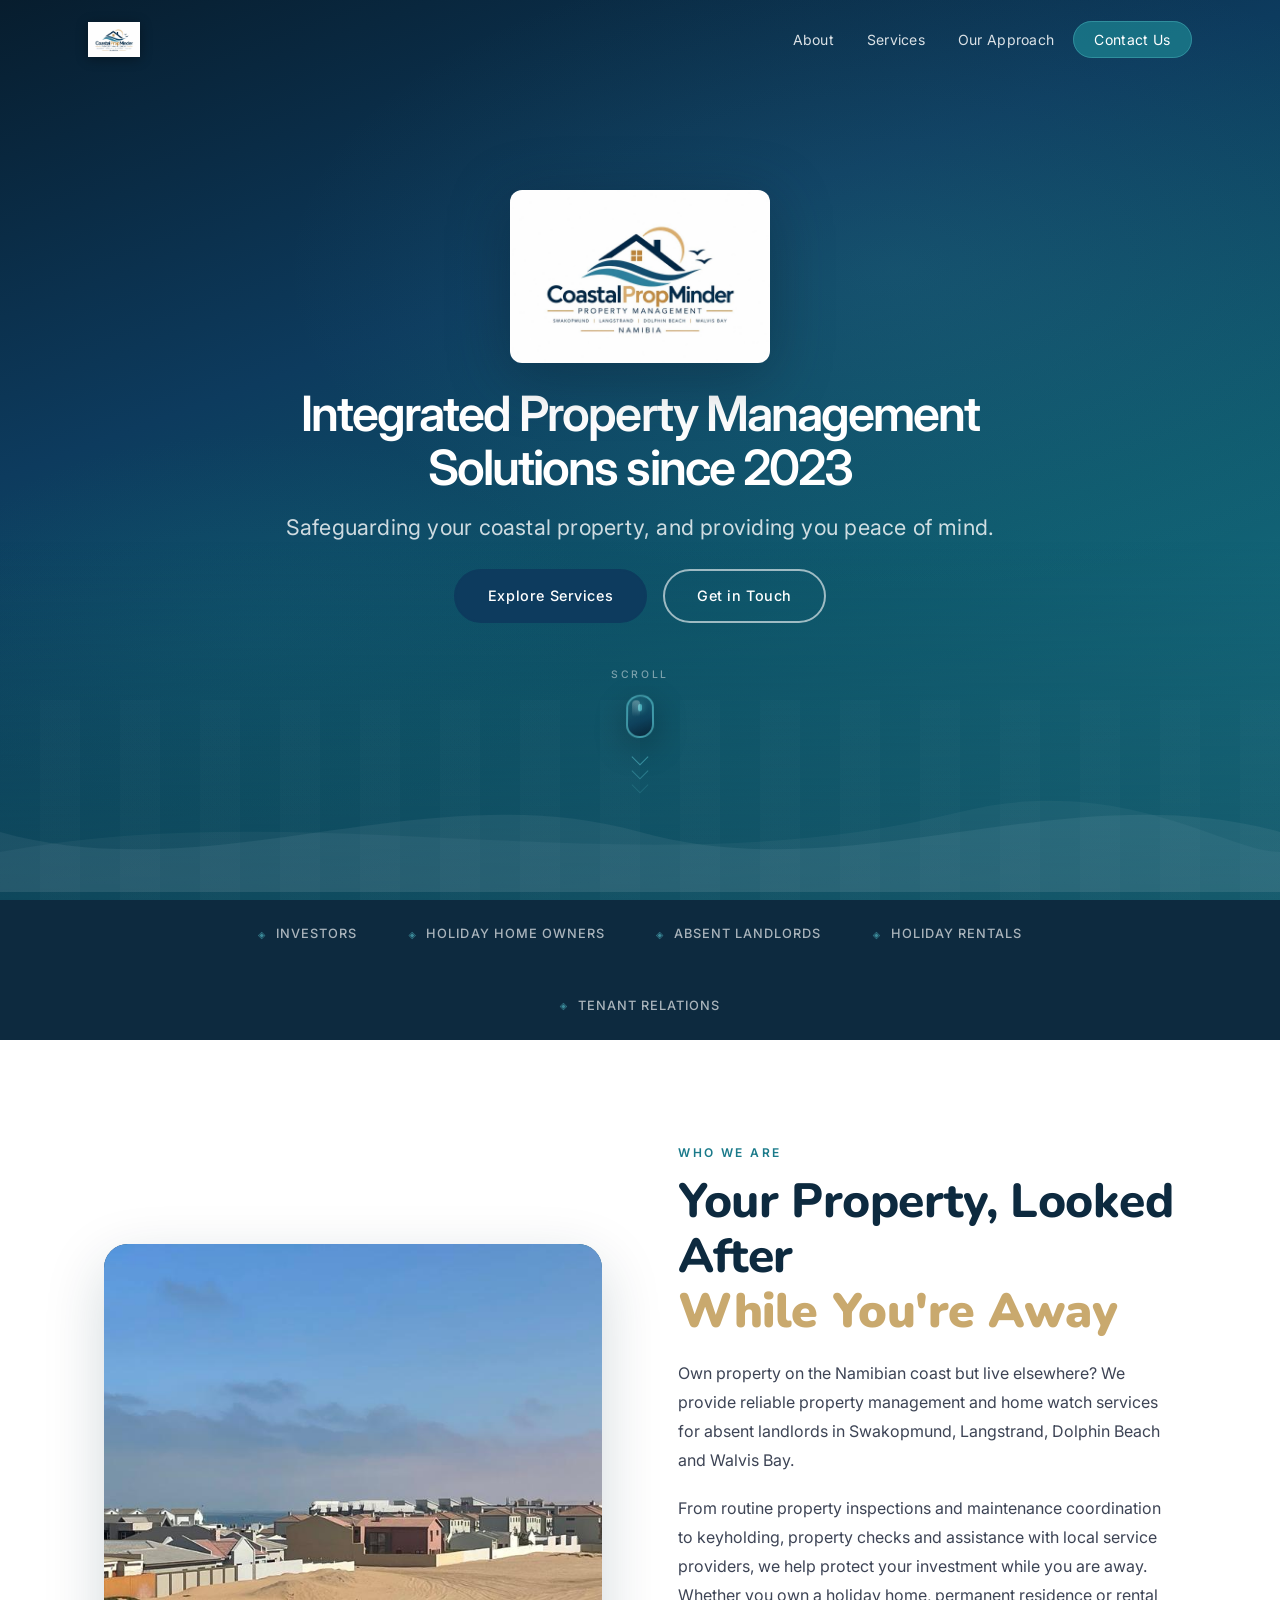
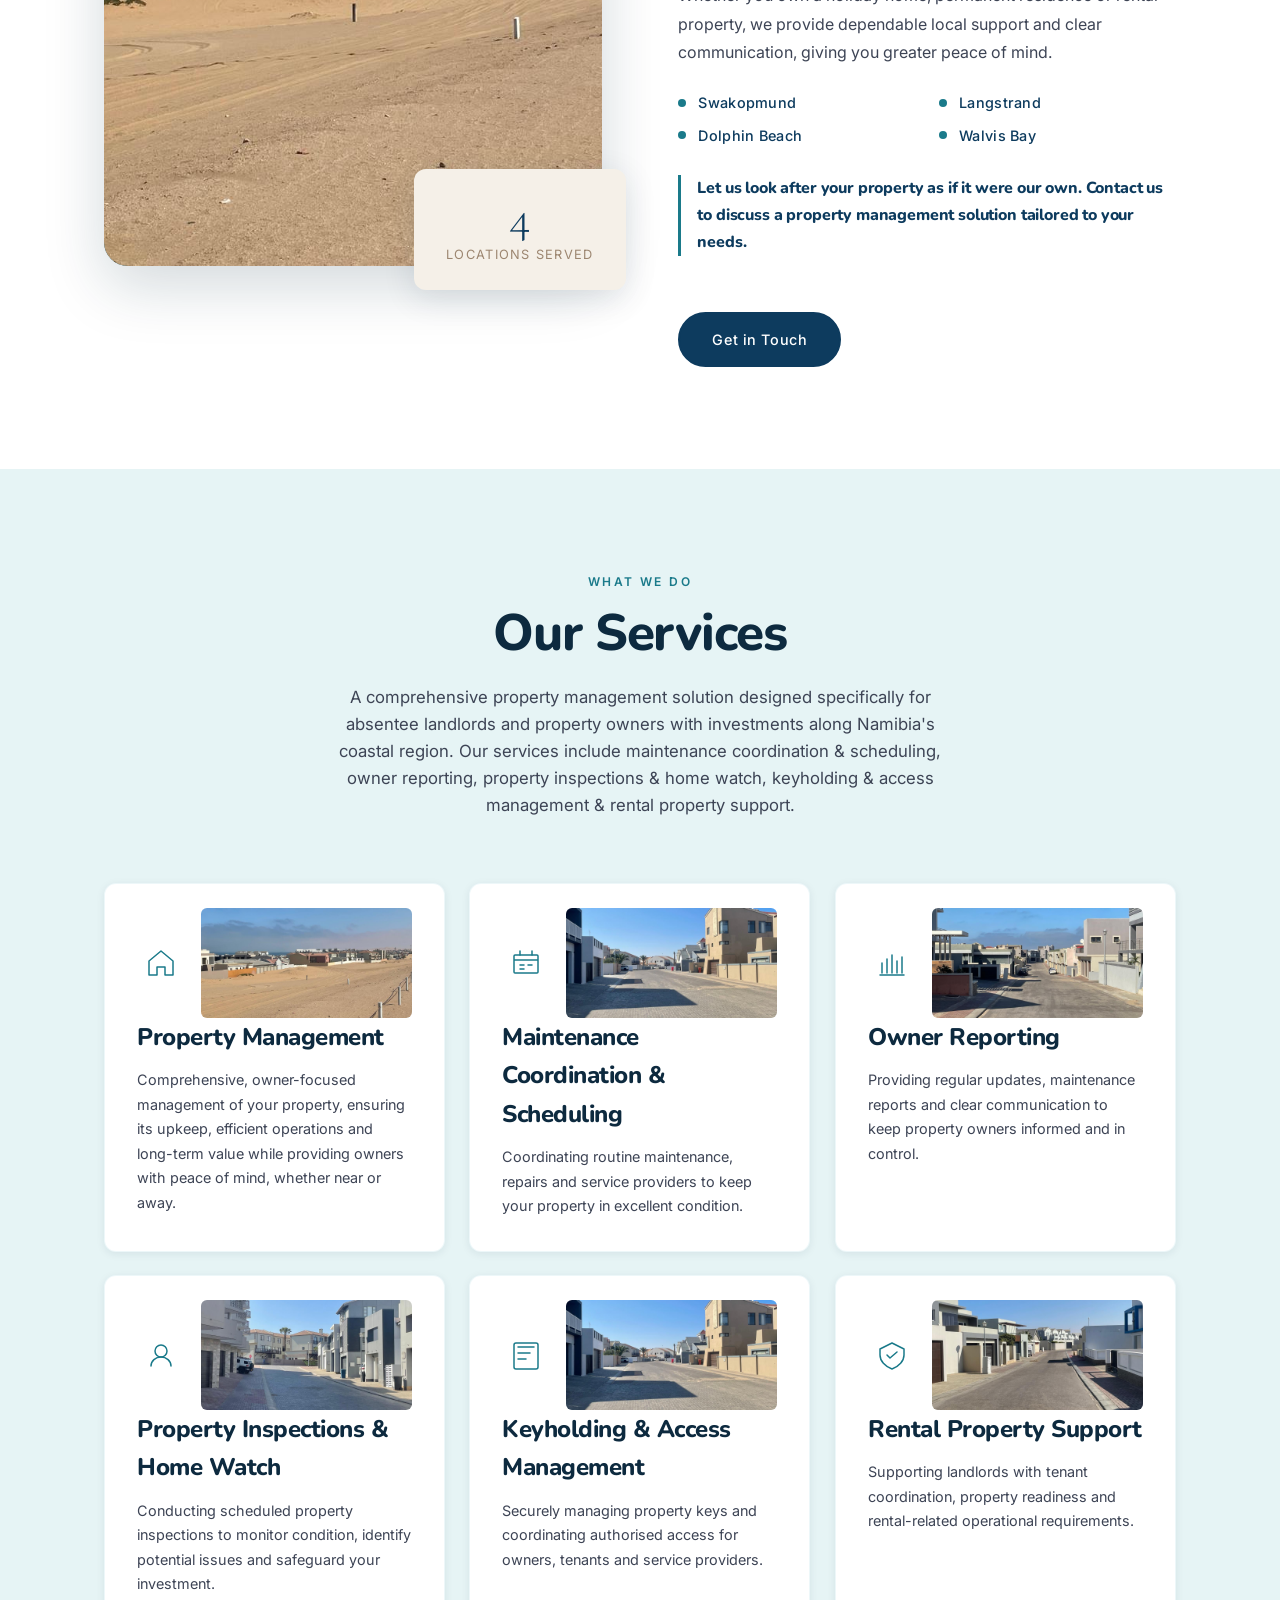
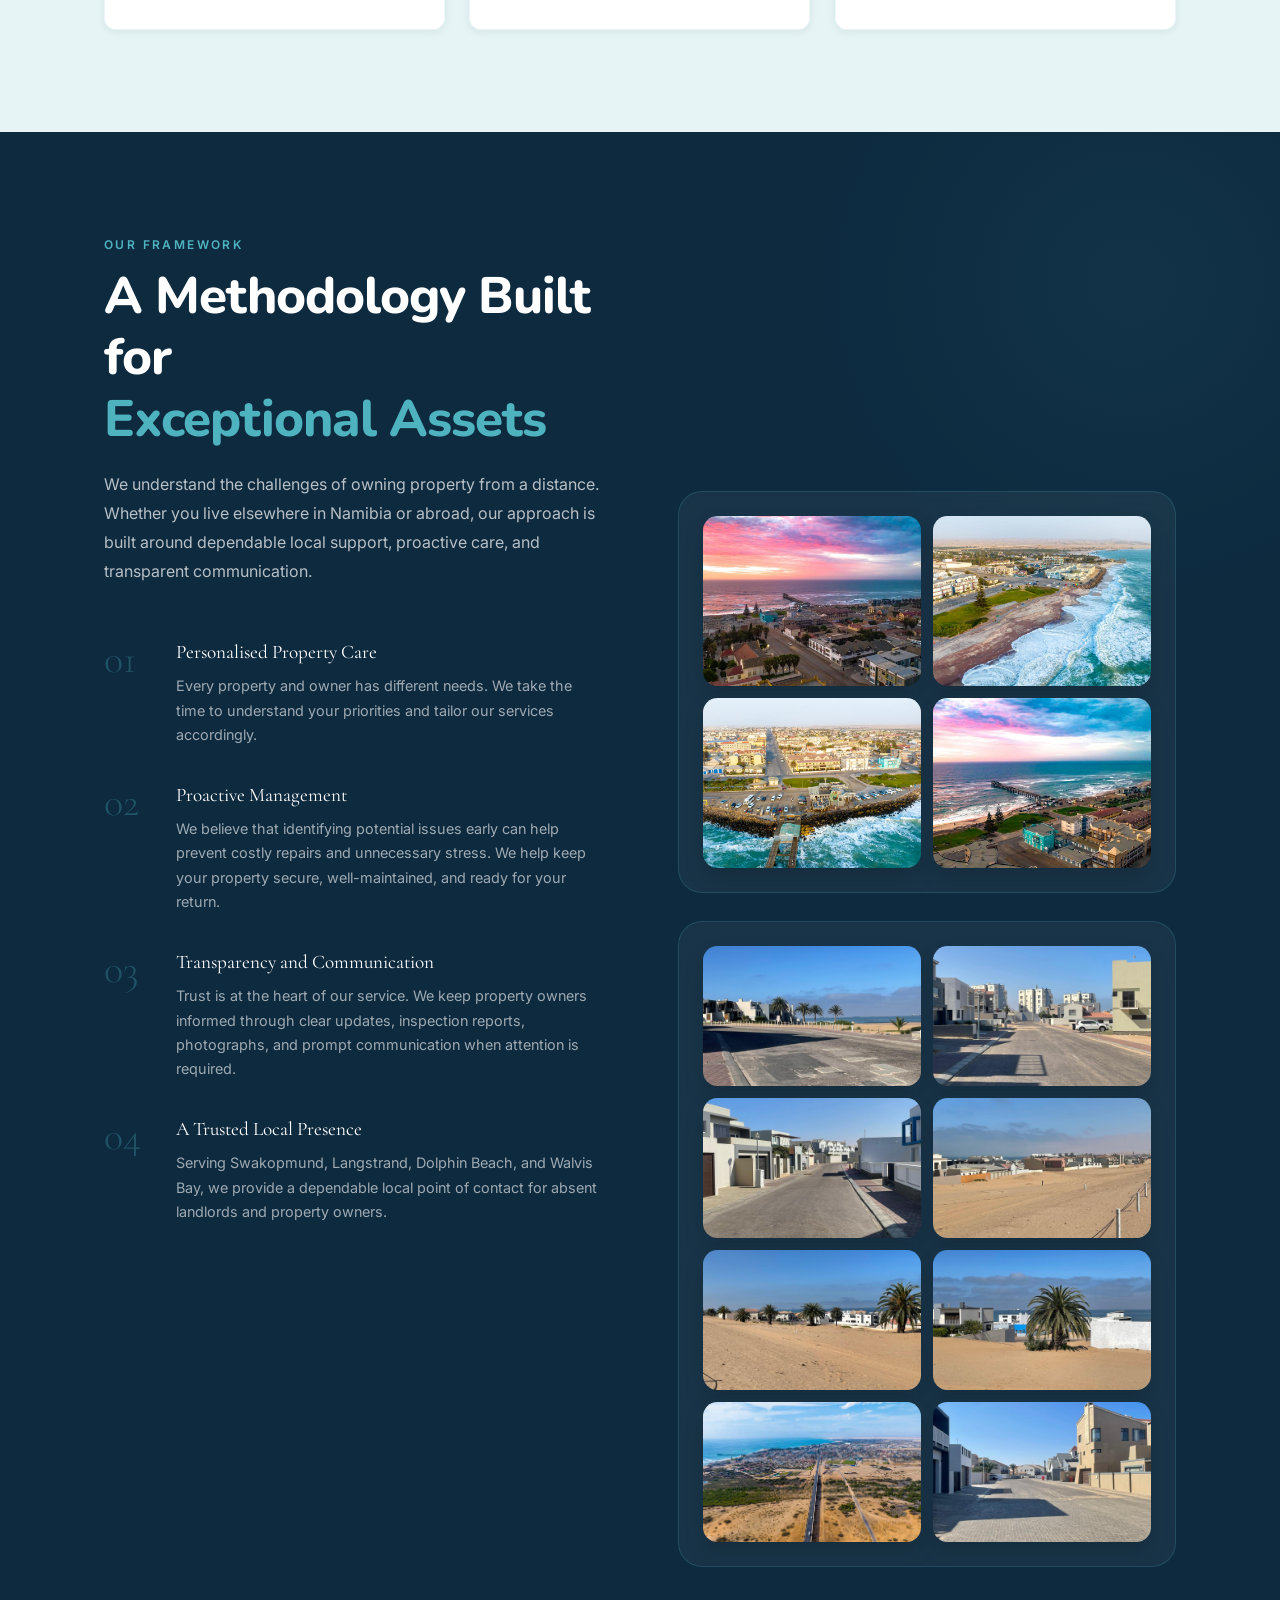
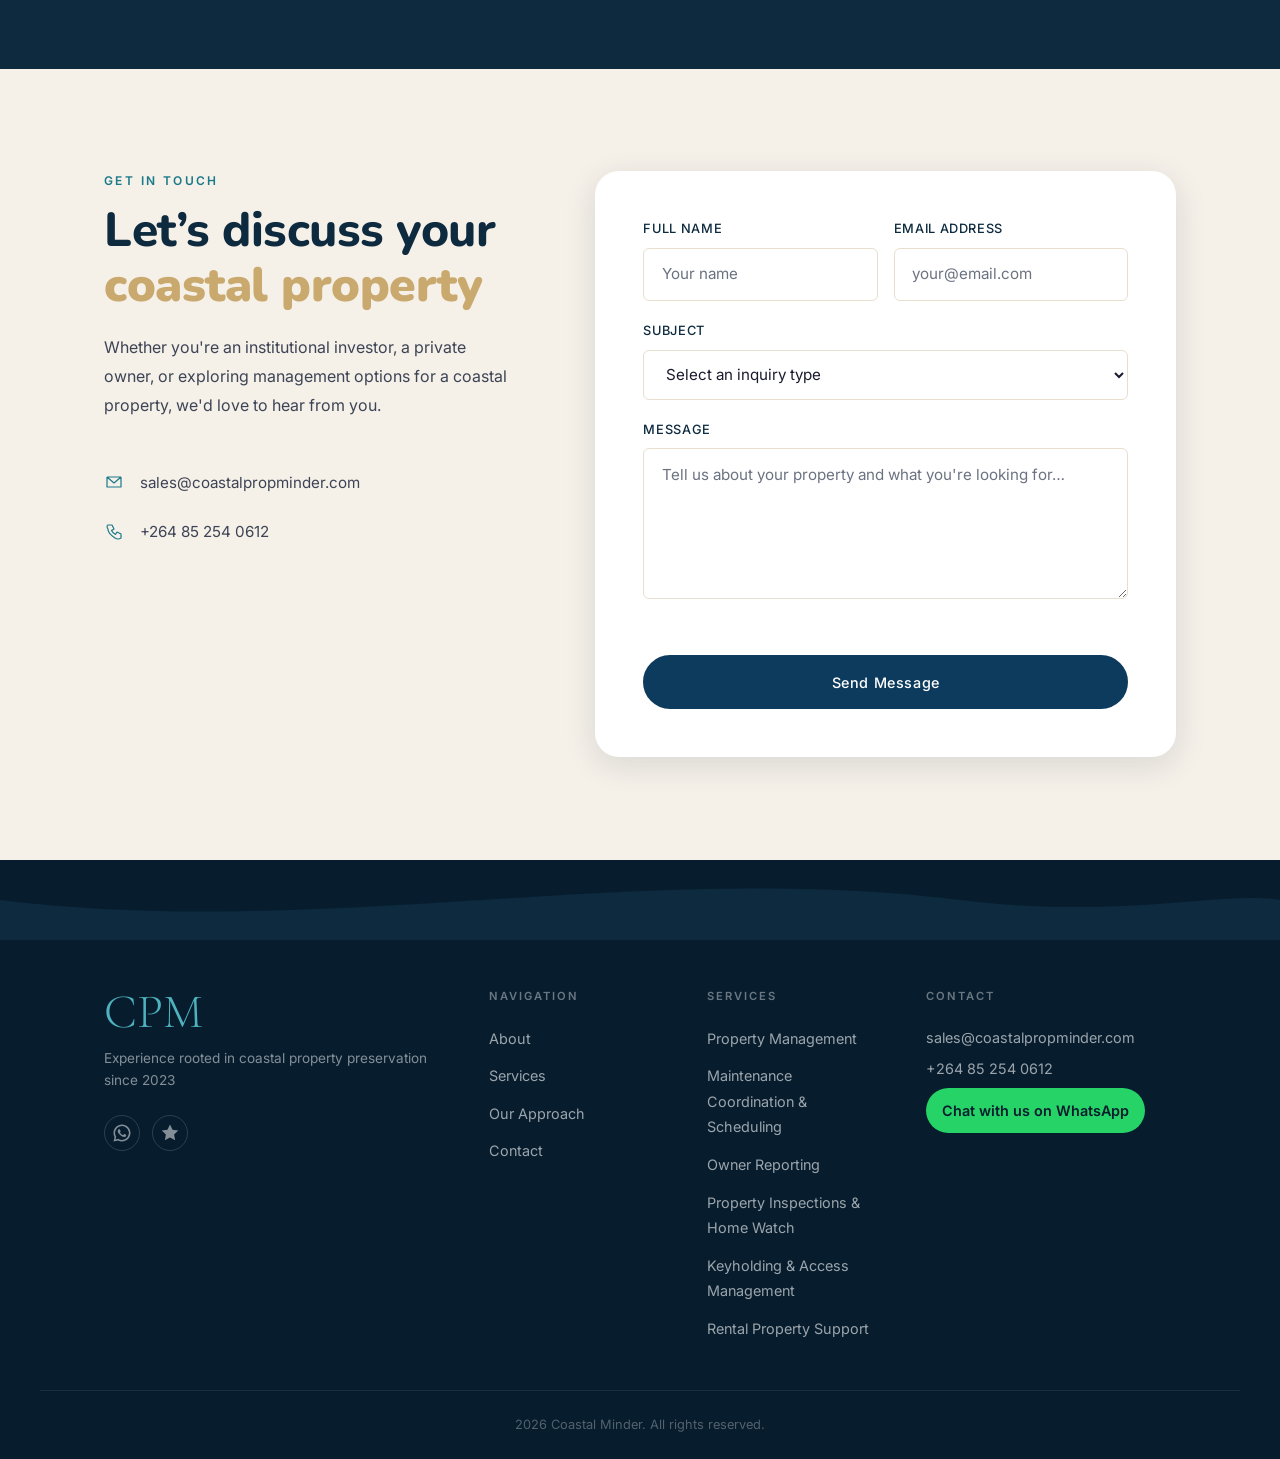
<file: index.html>
<!doctype html>
<html lang="en">
  <head>
    <meta charset="UTF-8" />
    <meta name="viewport" content="width=device-width, initial-scale=1.0" />
    <meta
      name="description"
      content="Integrated Property Solutions — Expertise Rooted in Asset Preservation. Professional property management and coastal estate services for Swakopmund, Langstrand, Dolphin Beach and Walvis Bay."
    />
    <title>Coastal Minder | Integrated Property Solutions</title>
    <link
      rel="icon"
      href="assets/coastalpropminder-logo.jpeg"
      type="image/jpeg"
    />
    <link rel="preconnect" href="https://fonts.googleapis.com" />
    <link rel="preconnect" href="https://fonts.gstatic.com" crossorigin />
    <link
      href="https://fonts.googleapis.com/css2?family=Cormorant+Garamond:ital,wght@0,300;0,400;0,600;1,300;1,400&family=Inter:wght@300;400;500;600&family=Nunito:wght@700;800;900&display=swap"
      rel="stylesheet"
    />
    <link rel="stylesheet" href="style.css" />
  </head>
  <body>
    <a class="skip-link" href="#main">Skip to content</a>
    <div class="scroll-progress" id="scrollProgress" aria-hidden="true"></div>
    <div class="depth-fog" id="depthFog" aria-hidden="true"></div>

    <header class="site-header" id="top">
      <nav class="nav-container" aria-label="Primary">
        <a href="#top" class="nav-logo">
          <img
            src="assets/coastalpropminder-logo.jpeg"
            alt="Coastal Minder"
            width="52"
            height="52"
          />
        </a>

        <button
          class="nav-toggle"
          type="button"
          aria-label="Open navigation menu"
          aria-expanded="false"
          aria-controls="navLinks"
        >
          <span></span><span></span><span></span>
        </button>

        <ul class="nav-links" id="navLinks" role="list">
          <li><a href="#about">About</a></li>
          <li><a href="#services">Services</a></li>
          <li><a href="#approach">Our Approach</a></li>
          <li><a href="#contact" class="nav-cta">Contact Us</a></li>
        </ul>
      </nav>
    </header>

    <main id="main">
      <section class="hero" id="hero">
        <div
          class="hero-depth-layer hero-depth-layer--far"
          aria-hidden="true"
        ></div>
        <div
          class="hero-depth-layer hero-depth-layer--mid"
          aria-hidden="true"
        ></div>
        <div class="hero-overlay"></div>
        <div class="hero-waves">
          <svg
            viewBox="0 0 1440 120"
            preserveAspectRatio="none"
            xmlns="http://www.w3.org/2000/svg"
            aria-hidden="true"
          >
            <path
              d="M0,60 C240,120 480,0 720,60 C960,120 1200,0 1440,60 L1440,120 L0,120 Z"
              fill="rgba(255,255,255,0.06)"
            />
            <path
              d="M0,80 C360,20 720,120 1080,40 C1260,0 1380,80 1440,80 L1440,120 L0,120 Z"
              fill="rgba(255,255,255,0.04)"
            />
          </svg>
        </div>
        <div class="hero-content">
          <div class="hero-logo" aria-label="Coastal Minder logo">
            <img
              src="assets/coastalpropminder-logo.jpeg"
              alt="Coastal Minder"
              width="220"
              height="220"
            />
          </div>
          <h1 class="hero-title">
            Integrated Property Management Solutions since 2023
          </h1>
          <p class="hero-tagline">
            Safeguarding your coastal property, and providing you peace of mind.
          </p>
          <div class="hero-actions">
            <a href="#services" class="btn btn-primary">Explore Services</a>
            <a href="#contact" class="btn btn-outline">Get in Touch</a>
          </div>
          <div class="hero-scroll-hint" id="scrollHint">
            <span class="scroll-label">Scroll</span>
            <div class="scroll-mouse">
              <div class="scroll-mouse__body">
                <div class="scroll-mouse__wheel"></div>
                <div class="scroll-mouse__shine"></div>
              </div>
              <div class="scroll-mouse__shadow"></div>
            </div>
            <div class="scroll-chevrons" aria-hidden="true">
              <span></span>
              <span></span>
              <span></span>
            </div>
          </div>
        </div>
      </section>

      <section class="trust-bar" aria-label="Client focus">
        <div class="container">
          <ul class="trust-list">
            <li>
              <span class="trust-icon" aria-hidden="true">◈</span>
              <span>Investors</span>
            </li>
            <li>
              <span class="trust-icon" aria-hidden="true">◈</span>
              <span>Holiday Home Owners</span>
            </li>
            <li>
              <span class="trust-icon" aria-hidden="true">◈</span>
              <span>Absent Landlords</span>
            </li>
            <li>
              <span class="trust-icon" aria-hidden="true">◈</span>
              <span>Holiday Rentals</span>
            </li>
            <li>
              <span class="trust-icon" aria-hidden="true">◈</span>
              <span>Tenant Relations</span>
            </li>
          </ul>
        </div>
      </section>

      <section class="about section" id="about">
        <div class="parallax-orb parallax-orb--1" aria-hidden="true"></div>
        <div class="parallax-orb parallax-orb--2" aria-hidden="true"></div>
        <div class="container about-grid">
          <div class="about-visual">
            <div class="visual-card visual-card--main">
              <div class="visual-placeholder">
                <img
                  src="street%20view%20image.jpeg"
                  alt="Street view of a coastal property in Namibia"
                  class="about-logo-display"
                />
              </div>
            </div>
            <div class="visual-card visual-card--accent">
              <p class="stat-number">4</p>
              <p class="stat-label">Locations Served</p>
            </div>
          </div>
          <div class="about-text">
            <p class="section-eyebrow">Who We Are</p>
            <h2 class="section-title about-heading">
              <span class="about-heading__main"
                >Your Property, Looked After</span
              ><br />
              <span class="about-heading__accent">While You're Away</span>
            </h2>
            <p class="body-text">
              Own property on the Namibian coast but live elsewhere? We provide
              reliable property management and home watch services for absent
              landlords in Swakopmund, Langstrand, Dolphin Beach and Walvis Bay.
            </p>
            <p class="body-text">
              From routine property inspections and maintenance coordination to
              keyholding, property checks and assistance with local service
              providers, we help protect your investment while you are away.
              Whether you own a holiday home, permanent residence or rental
              property, we provide dependable local support and clear
              communication, giving you greater peace of mind.
            </p>
            <ul class="about-pillars">
              <li>
                <span class="pillar-dot" aria-hidden="true"></span>Swakopmund
              </li>
              <li>
                <span class="pillar-dot" aria-hidden="true"></span>Langstrand
              </li>
              <li>
                <span class="pillar-dot" aria-hidden="true"></span>Dolphin Beach
              </li>
              <li>
                <span class="pillar-dot" aria-hidden="true"></span>Walvis Bay
              </li>
            </ul>
            <p class="about-closing">
              Let us look after your property as if it were our own. Contact us
              to discuss a property management solution tailored to your needs.
            </p>
            <a href="#contact" class="btn btn-primary about-cta"
              >Get in Touch</a
            >
          </div>
        </div>
      </section>

      <section class="services section" id="services">
        <div class="parallax-orb parallax-orb--1" aria-hidden="true"></div>
        <div class="container">
          <div class="section-header">
            <p class="section-eyebrow">What We Do</p>
            <h2 class="section-title">Our Services</h2>
            <p class="section-intro">
              A comprehensive property management solution designed specifically
              for absentee landlords and property owners with investments along
              Namibia's coastal region. Our services include maintenance
              coordination &amp; scheduling, owner reporting, property
              inspections &amp; home watch, keyholding &amp; access management
              &amp; rental property support.
            </p>
          </div>
          <div class="services-grid">
            <article class="service-card service-card--has-image">
              <div class="service-card__visual-row">
                <div class="service-icon" aria-hidden="true">
                  <svg width="32" height="32" viewBox="0 0 32 32" fill="none">
                    <path
                      d="M4 28V14L16 4L28 14V28H20V20H12V28H4Z"
                      stroke="currentColor"
                      stroke-width="1.5"
                      stroke-linejoin="round"
                    />
                  </svg>
                </div>
                <img
                  src="street%20view%20image.jpeg"
                  alt="Street view of coastal homes"
                />
              </div>
              <h3>Property Management</h3>
              <p>
                Comprehensive, owner-focused management of your property,
                ensuring its upkeep, efficient operations and long-term value
                while providing owners with peace of mind, whether near or away.
              </p>
            </article>

            <article class="service-card service-card--has-image">
              <div class="service-card__visual-row">
                <div class="service-icon" aria-hidden="true">
                  <svg width="32" height="32" viewBox="0 0 32 32" fill="none">
                    <rect
                      x="4"
                      y="8"
                      width="24"
                      height="18"
                      rx="1"
                      stroke="currentColor"
                      stroke-width="1.5"
                    />
                    <path
                      d="M4 13H28"
                      stroke="currentColor"
                      stroke-width="1.5"
                    />
                    <path
                      d="M10 4V8M22 4V8"
                      stroke="currentColor"
                      stroke-width="1.5"
                      stroke-linecap="round"
                    />
                    <path
                      d="M10 18H14M18 18H22M10 22H14"
                      stroke="currentColor"
                      stroke-width="1.5"
                      stroke-linecap="round"
                    />
                  </svg>
                </div>
                <img
                  src="view%206.jpeg"
                  alt="Residential street near the coast"
                />
              </div>
              <h3>Maintenance Coordination &amp; Scheduling</h3>
              <p>
                Coordinating routine maintenance, repairs and service providers
                to keep your property in excellent condition.
              </p>
            </article>

            <article class="service-card service-card--has-image">
              <div class="service-card__visual-row">
                <div class="service-icon" aria-hidden="true">
                  <svg width="32" height="32" viewBox="0 0 32 32" fill="none">
                    <path
                      d="M6 26L6 16M11 26L11 12M16 26L16 8M21 26L21 14M26 26L26 10"
                      stroke="currentColor"
                      stroke-width="1.5"
                      stroke-linecap="round"
                    />
                    <path
                      d="M4 28H28"
                      stroke="currentColor"
                      stroke-width="1.5"
                      stroke-linecap="round"
                    />
                  </svg>
                </div>
                <img src="image-1.jpeg" alt="Coastal property photo 1" />
              </div>
              <h3>Owner Reporting</h3>
              <p>
                Providing regular updates, maintenance reports and clear
                communication to keep property owners informed and in control.
              </p>
            </article>

            <article class="service-card service-card--has-image">
              <div class="service-card__visual-row">
                <div class="service-icon" aria-hidden="true">
                  <svg width="32" height="32" viewBox="0 0 32 32" fill="none">
                    <circle
                      cx="16"
                      cy="12"
                      r="6"
                      stroke="currentColor"
                      stroke-width="1.5"
                    />
                    <path
                      d="M6 27C6 22 10.5 18 16 18C21.5 18 26 22 26 27"
                      stroke="currentColor"
                      stroke-width="1.5"
                      stroke-linecap="round"
                    />
                  </svg>
                </div>
                <img src="image-3.jpeg" alt="Coastal property photo 3" />
              </div>
              <h3>Property Inspections &amp; Home Watch</h3>
              <p>
                Conducting scheduled property inspections to monitor condition,
                identify potential issues and safeguard your investment.
              </p>
            </article>

            <article class="service-card service-card--has-image">
              <div class="service-card__visual-row">
                <div class="service-icon" aria-hidden="true">
                  <svg width="32" height="32" viewBox="0 0 32 32" fill="none">
                    <path
                      d="M8 8H24M8 14H20M8 20H16"
                      stroke="currentColor"
                      stroke-width="1.5"
                      stroke-linecap="round"
                    />
                    <rect
                      x="4"
                      y="4"
                      width="24"
                      height="26"
                      rx="2"
                      stroke="currentColor"
                      stroke-width="1.5"
                    />
                  </svg>
                </div>
                <img
                  src="view%206.jpeg"
                  alt="Residential street near the coast"
                />
              </div>
              <h3>Keyholding &amp; Access Management</h3>
              <p>
                Securely managing property keys and coordinating authorised
                access for owners, tenants and service providers.
              </p>
            </article>

            <article class="service-card service-card--has-image">
              <div class="service-card__visual-row">
                <div class="service-icon" aria-hidden="true">
                  <svg width="32" height="32" viewBox="0 0 32 32" fill="none">
                    <path
                      d="M16 4L4 10V16C4 22 9 27.5 16 30C23 27.5 28 22 28 16V10L16 4Z"
                      stroke="currentColor"
                      stroke-width="1.5"
                      stroke-linejoin="round"
                    />
                    <path
                      d="M11 16L14 19L21 13"
                      stroke="currentColor"
                      stroke-width="1.5"
                      stroke-linecap="round"
                      stroke-linejoin="round"
                    />
                  </svg>
                </div>
                <img src="image-7.jpeg" alt="Coastal property photo 7" />
              </div>
              <h3>Rental Property Support</h3>
              <p>
                Supporting landlords with tenant coordination, property
                readiness and rental-related operational requirements.
              </p>
            </article>
          </div>
        </div>
      </section>

      <section class="approach section" id="approach">
        <div class="parallax-orb parallax-orb--1" aria-hidden="true"></div>
        <div class="container approach-grid">
          <div class="approach-text">
            <p class="section-eyebrow">Our Framework</p>
            <h2 class="section-title">
              A Methodology Built for<br /><em>Exceptional Assets</em>
            </h2>
            <p class="body-text">
              We understand the challenges of owning property from a distance.
              Whether you live elsewhere in Namibia or abroad, our approach is
              built around dependable local support, proactive care, and
              transparent communication.
            </p>
            <div class="steps">
              <div class="step">
                <div class="step-number">01</div>
                <div class="step-content">
                  <h3>Personalised Property Care</h3>
                  <p>
                    Every property and owner has different needs. We take the
                    time to understand your priorities and tailor our services
                    accordingly.
                  </p>
                </div>
              </div>
              <div class="step">
                <div class="step-number">02</div>
                <div class="step-content">
                  <h3>Proactive Management</h3>
                  <p>
                    We believe that identifying potential issues early can help
                    prevent costly repairs and unnecessary stress. We help keep
                    your property secure, well-maintained, and ready for your
                    return.
                  </p>
                </div>
              </div>
              <div class="step">
                <div class="step-number">03</div>
                <div class="step-content">
                  <h3>Transparency and Communication</h3>
                  <p>
                    Trust is at the heart of our service. We keep property
                    owners informed through clear updates, inspection reports,
                    photographs, and prompt communication when attention is
                    required.
                  </p>
                </div>
              </div>
              <div class="step">
                <div class="step-number">04</div>
                <div class="step-content">
                  <h3>A Trusted Local Presence</h3>
                  <p>
                    Serving Swakopmund, Langstrand, Dolphin Beach, and Walvis
                    Bay, we provide a dependable local point of contact for
                    absent landlords and property owners.
                  </p>
                </div>
              </div>
            </div>
          </div>
          <div class="approach-visual">
            <div class="approach-card">
              <div class="approach-gallery">
                <img
                  src="image%20view%201.jpeg"
                  alt="Coastal property view 1"
                />
                <img src="view%202.jpeg" alt="Coastal property view 2" />
                <img src="view%203.jpeg" alt="Coastal property view 3" />
                <img
                  src="image%20view%204.jpeg"
                  alt="Coastal property view 4"
                />
              </div>
            </div>
            <div class="approach-card approach-card--additional">
              <div class="approach-gallery approach-gallery--additional">
                <img src="image-5.jpeg" alt="Coastal property photo 5" />
                <img src="image-6.jpeg" alt="Coastal property photo 6" />
                <img src="image-7.jpeg" alt="Coastal property photo 7" />
                <img
                  src="street%20view%20image.jpeg"
                  alt="Street view of coastal homes"
                />
                <img
                  src="back%20view%20housing.jpeg"
                  alt="Back view of coastal housing"
                />
                <img
                  src="back%20view%20plant%20and%20housing.jpeg"
                  alt="Back view of coastal housing and plants"
                />
                <img src="view%205.jpeg" alt="Coastal property view 5" />
                <img src="view%206.jpeg" alt="Coastal property view 6" />
              </div>
            </div>
          </div>
        </div>
      </section>

      <section class="contact section" id="contact">
        <div class="container contact-grid">
          <div class="contact-info">
            <p class="section-eyebrow">Get In Touch</p>
            <h2 class="section-title about-heading">
              <span class="about-heading__main">Let’s discuss your</span><br />
              <span class="about-heading__accent">coastal property</span>
            </h2>
            <p class="body-text">
              Whether you're an institutional investor, a private owner, or
              exploring management options for a coastal property, we'd love to
              hear from you.
            </p>
            <ul class="contact-details">
              <li>
                <span class="contact-icon" aria-hidden="true">
                  <svg width="20" height="20" viewBox="0 0 20 20" fill="none">
                    <path
                      d="M3 5H17M3 5L10 11L17 5M3 5V15H17V5"
                      stroke="currentColor"
                      stroke-width="1.2"
                      stroke-linejoin="round"
                    />
                  </svg>
                </span>
                <a href="mailto:sales@coastalpropminder.com"
                  >sales@coastalpropminder.com</a
                >
              </li>
              <li>
                <span class="contact-icon" aria-hidden="true">
                  <svg width="20" height="20" viewBox="0 0 20 20" fill="none">
                    <path
                      d="M4 4H8L10 8L7.5 9.5C8.5 11.5 9.5 12.5 11.5 13.5L13 11L17 13V17C17 17 14 19 11 17C8 15 4 11 4 8C2 5 4 4 4 4Z"
                      stroke="currentColor"
                      stroke-width="1.2"
                      stroke-linejoin="round"
                    />
                  </svg>
                </span>
                <a href="tel:+264852540612">+264 85 254 0612</a>
              </li>
            </ul>
          </div>
          <form class="contact-form" id="contactForm" novalidate>
            <div class="form-row">
              <div class="form-group">
                <label for="name">Full Name</label>
                <input
                  type="text"
                  id="name"
                  name="name"
                  placeholder="Your name"
                  autocomplete="name"
                  required
                />
              </div>
              <div class="form-group">
                <label for="email">Email Address</label>
                <input
                  type="email"
                  id="email"
                  name="email"
                  placeholder="your@email.com"
                  autocomplete="email"
                  required
                />
              </div>
            </div>
            <div class="form-group">
              <label for="subject">Subject</label>
              <select id="subject" name="subject" required>
                <option value="" disabled selected>
                  Select an inquiry type
                </option>
                <option>Property Management</option>
                <option>Maintenance Coordination &amp; Scheduling</option>
                <option>Owner Reporting</option>
                <option>Property Inspections &amp; Home Watch</option>
                <option>Keyholding &amp; Access Management</option>
                <option>Rental Property Support</option>
                <option>General Inquiry</option>
              </select>
            </div>
            <div class="form-group">
              <label for="message">Message</label>
              <textarea
                id="message"
                name="message"
                rows="5"
                placeholder="Tell us about your property and what you're looking for…"
                required
              ></textarea>
            </div>
            <p
              class="form-status"
              id="formStatus"
              role="status"
              aria-live="polite"
            ></p>
            <button type="submit" class="btn btn-primary btn-full">
              Send Message
            </button>
          </form>
        </div>
      </section>
    </main>

    <footer class="site-footer">
      <div class="footer-wave">
        <svg
          viewBox="0 0 1440 80"
          preserveAspectRatio="none"
          xmlns="http://www.w3.org/2000/svg"
          aria-hidden="true"
        >
          <path
            d="M0,40 C360,80 720,0 1080,40 C1260,60 1380,30 1440,40 L1440,80 L0,80 Z"
            fill="#0d2a3f"
          />
        </svg>
      </div>
      <div class="footer-inner">
        <div class="container footer-grid">
          <div class="footer-brand">
            <p class="footer-logo">CPM</p>
            <p class="footer-tagline">
              Experience rooted in coastal property preservation since 2023
            </p>
            <div class="footer-socials">
              <a
                href="https://wa.me/264852540612"
                aria-label="WhatsApp"
                target="_blank"
                rel="noopener noreferrer"
              >
                <svg
                  width="20"
                  height="20"
                  viewBox="0 0 20 20"
                  fill="currentColor"
                >
                  <path
                    d="M10 1.5C5.306 1.5 1.5 5.306 1.5 10c0 1.5.392 2.91 1.08 4.13L1.5 18.5l4.52-1.06A8.46 8.46 0 0 0 10 18.5c4.694 0 8.5-3.806 8.5-8.5S14.694 1.5 10 1.5Zm0 15.4a6.87 6.87 0 0 1-3.51-.965l-.25-.15-2.68.63.65-2.61-.165-.27A6.9 6.9 0 1 1 10 16.9Zm3.77-5.17c-.207-.104-1.224-.604-1.413-.673-.19-.069-.327-.104-.465.104-.138.207-.534.673-.655.81-.12.138-.24.155-.447.052-.207-.104-.874-.322-1.664-1.027-.615-.549-1.03-1.227-1.15-1.434-.12-.207-.013-.319.09-.422.093-.093.207-.241.31-.362.104-.12.138-.207.207-.345.069-.138.035-.259-.017-.362-.052-.104-.465-1.12-.637-1.534-.168-.403-.338-.348-.465-.355l-.396-.007a.76.76 0 0 0-.552.259c-.19.207-.724.708-.724 1.726s.741 2.003.845 2.141c.103.138 1.458 2.227 3.534 3.123.494.213.879.34 1.18.435.496.158.948.136 1.304.082.398-.06 1.224-.5 1.397-.983.172-.483.172-.897.12-.983-.051-.086-.189-.138-.396-.241Z"
                  />
                </svg>
              </a>
              <a
                href="https://g.page/r/CTJ-rntxPUpkEBM/review"
                aria-label="Leave us a Google review"
                target="_blank"
                rel="noopener noreferrer"
              >
                <svg
                  width="20"
                  height="20"
                  viewBox="0 0 20 20"
                  fill="currentColor"
                  aria-hidden="true"
                >
                  <path
                    d="m10 1.5 2.55 5.17 5.7.83-4.12 4.02.97 5.68L10 14.52l-5.1 2.68.97-5.68L1.75 7.5l5.7-.83L10 1.5Z"
                  />
                </svg>
              </a>
            </div>
          </div>
          <nav class="footer-nav" aria-label="Footer">
            <h2>Navigation</h2>
            <ul>
              <li><a href="#about">About</a></li>
              <li><a href="#services">Services</a></li>
              <li><a href="#approach">Our Approach</a></li>
              <li><a href="#contact">Contact</a></li>
            </ul>
          </nav>
          <nav class="footer-nav" aria-label="Services">
            <h2>Services</h2>
            <ul>
              <li><a href="#services">Property Management</a></li>
              <li><a href="#services">Maintenance Coordination &amp; Scheduling</a></li>
              <li><a href="#services">Owner Reporting</a></li>
              <li><a href="#services">Property Inspections &amp; Home Watch</a></li>
              <li><a href="#services">Keyholding &amp; Access Management</a></li>
              <li><a href="#services">Rental Property Support</a></li>
            </ul>
          </nav>
          <div class="footer-contact">
            <h2>Contact</h2>
            <p>
              <a href="mailto:sales@coastalpropminder.com"
                >sales@coastalpropminder.com</a
              >
            </p>
            <p><a href="tel:+264852540612">+264 85 254 0612</a></p>
            <p class="footer-whatsapp">
              <a
                href="https://wa.me/264852540612"
                target="_blank"
                rel="noopener noreferrer"
                >Chat with us on WhatsApp</a
              >
            </p>
          </div>
        </div>
        <div class="footer-bottom">
          <p>2026 Coastal Minder. All rights reserved.</p>
        </div>
      </div>
    </footer>

    <script src="main.js"></script>
  </body>
</html>
</file>
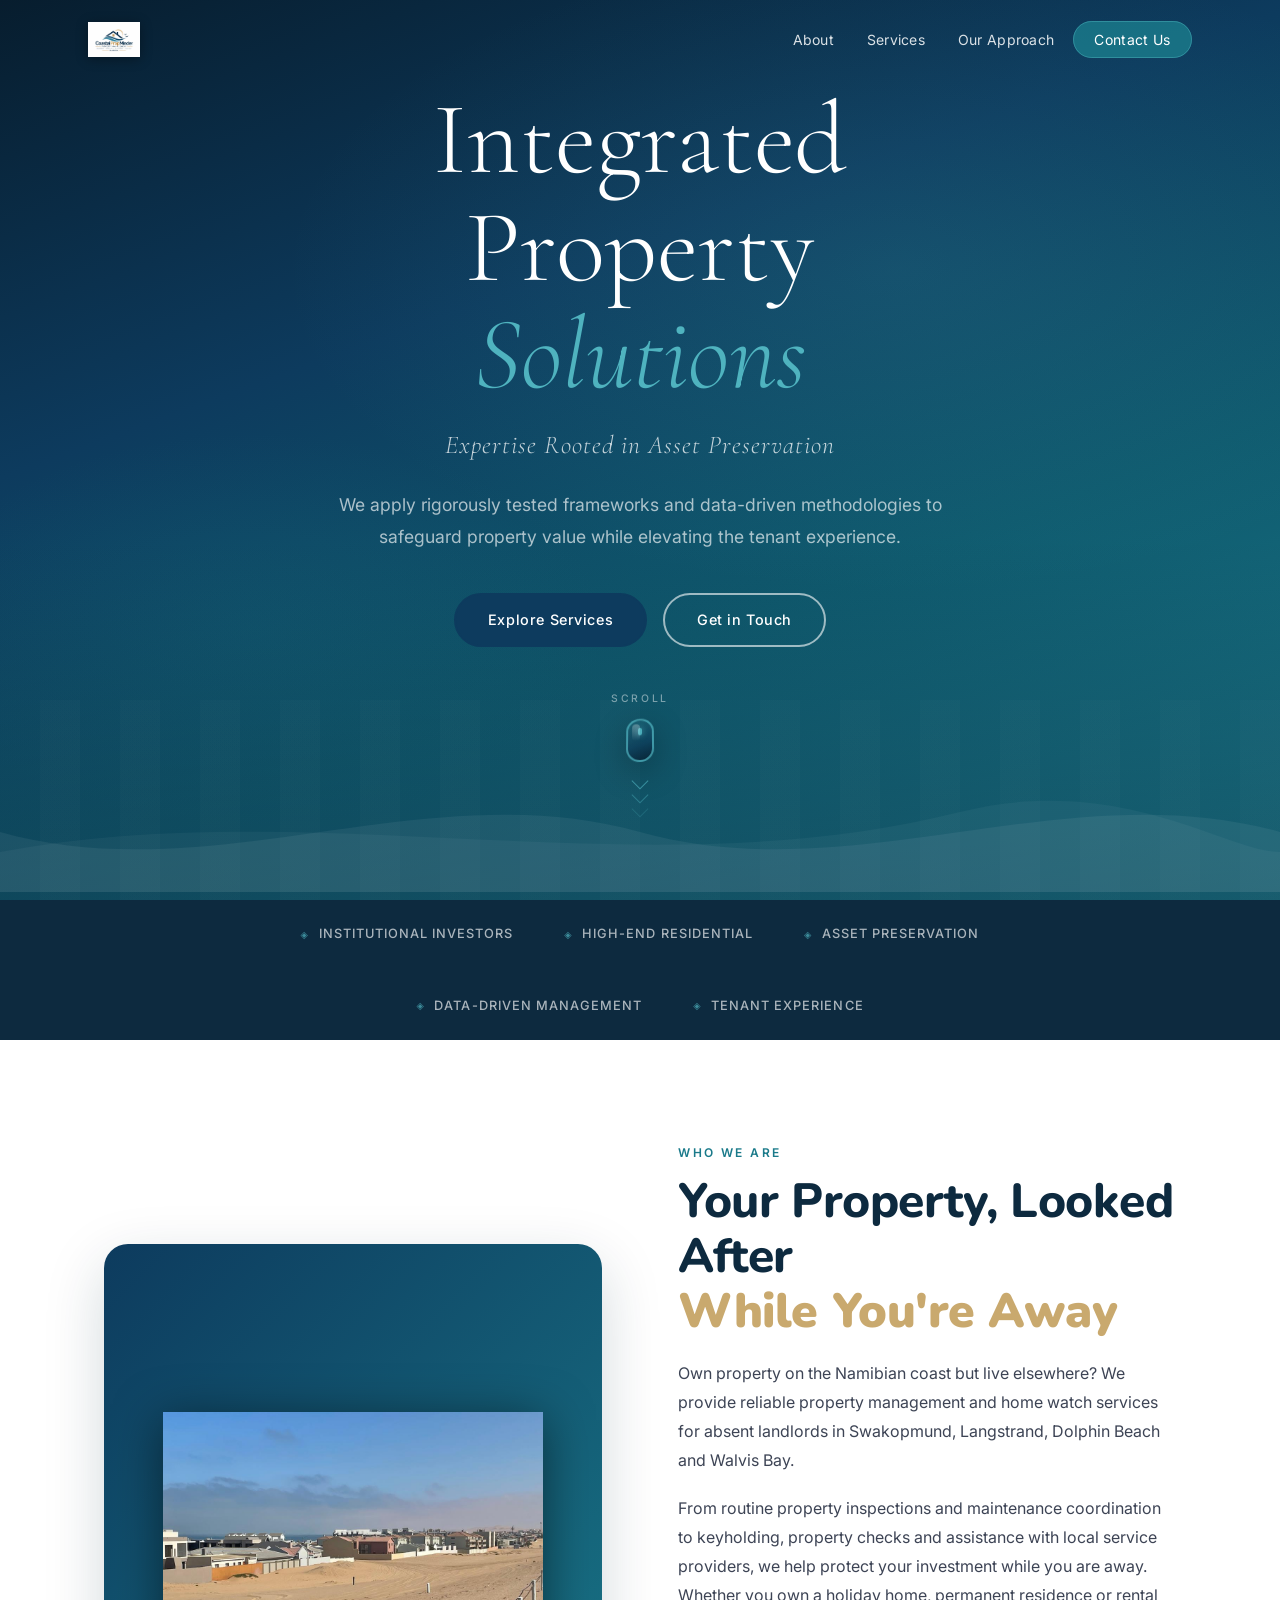
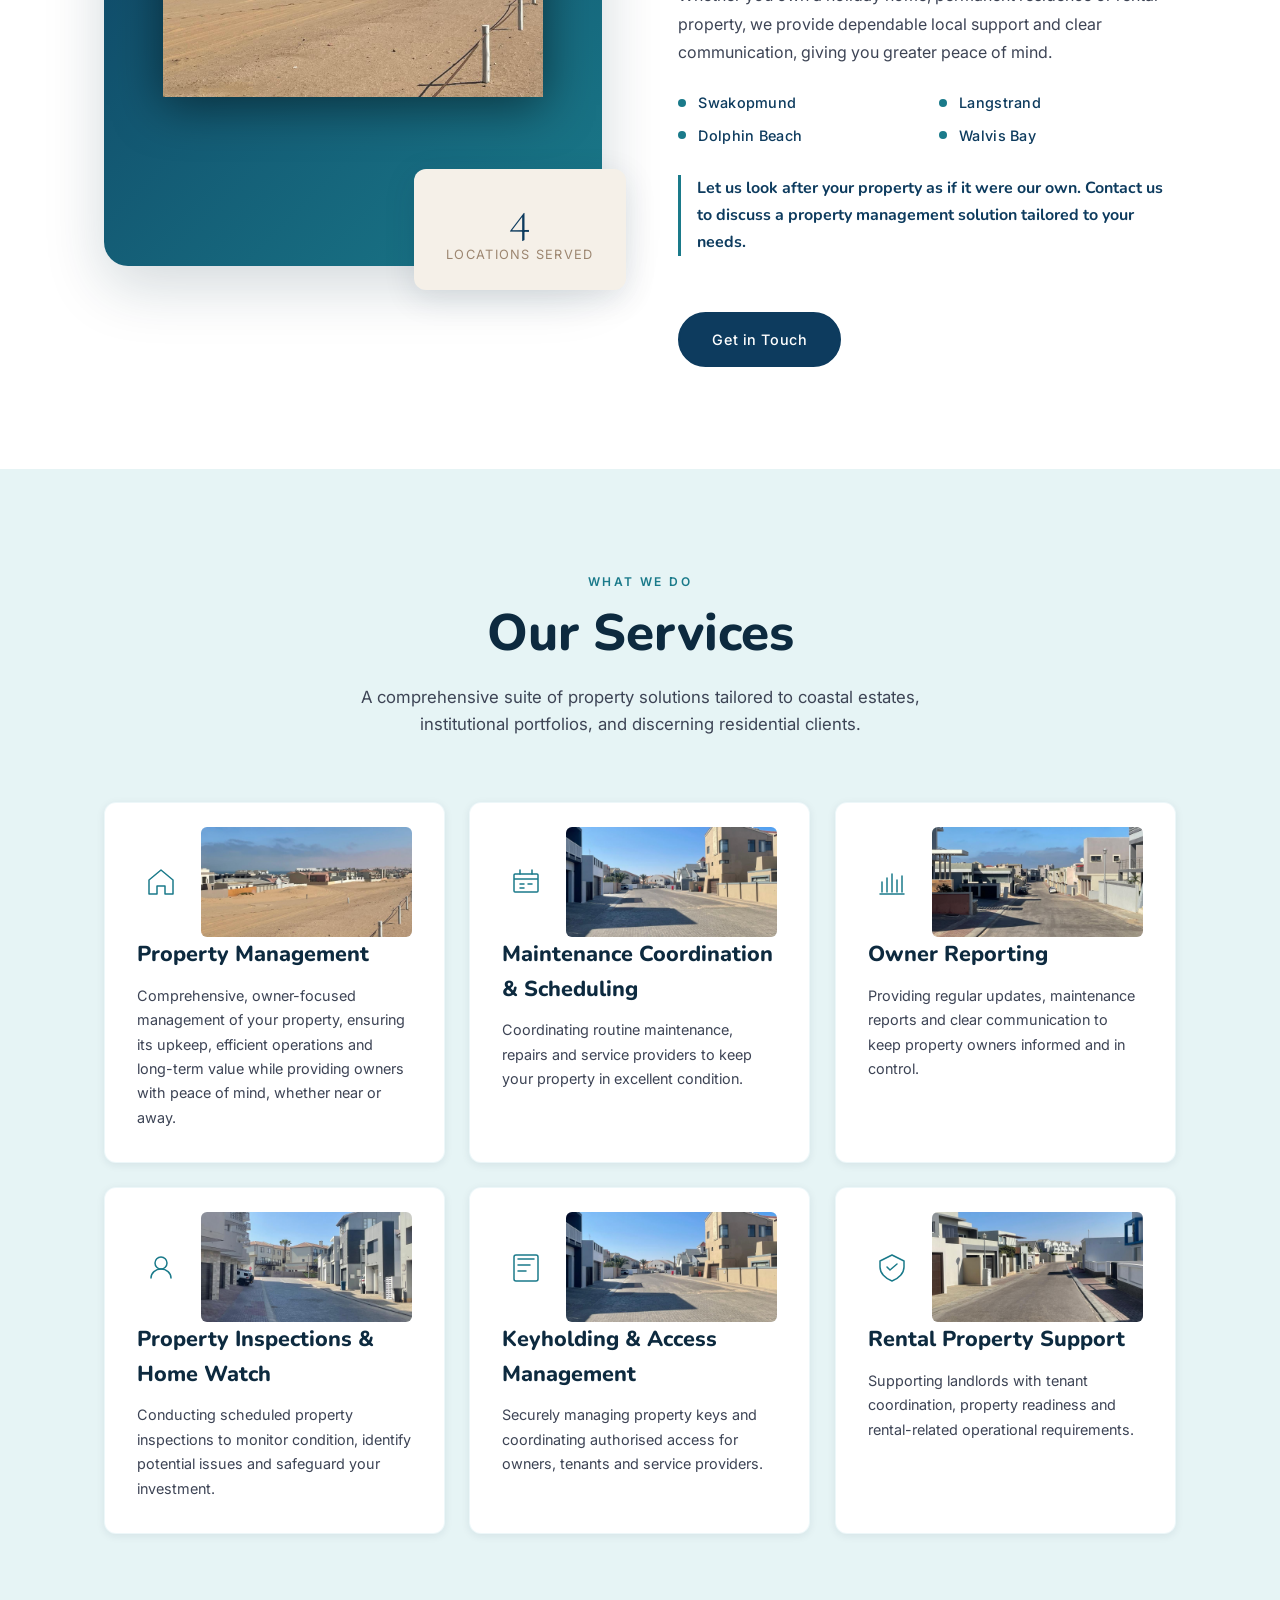
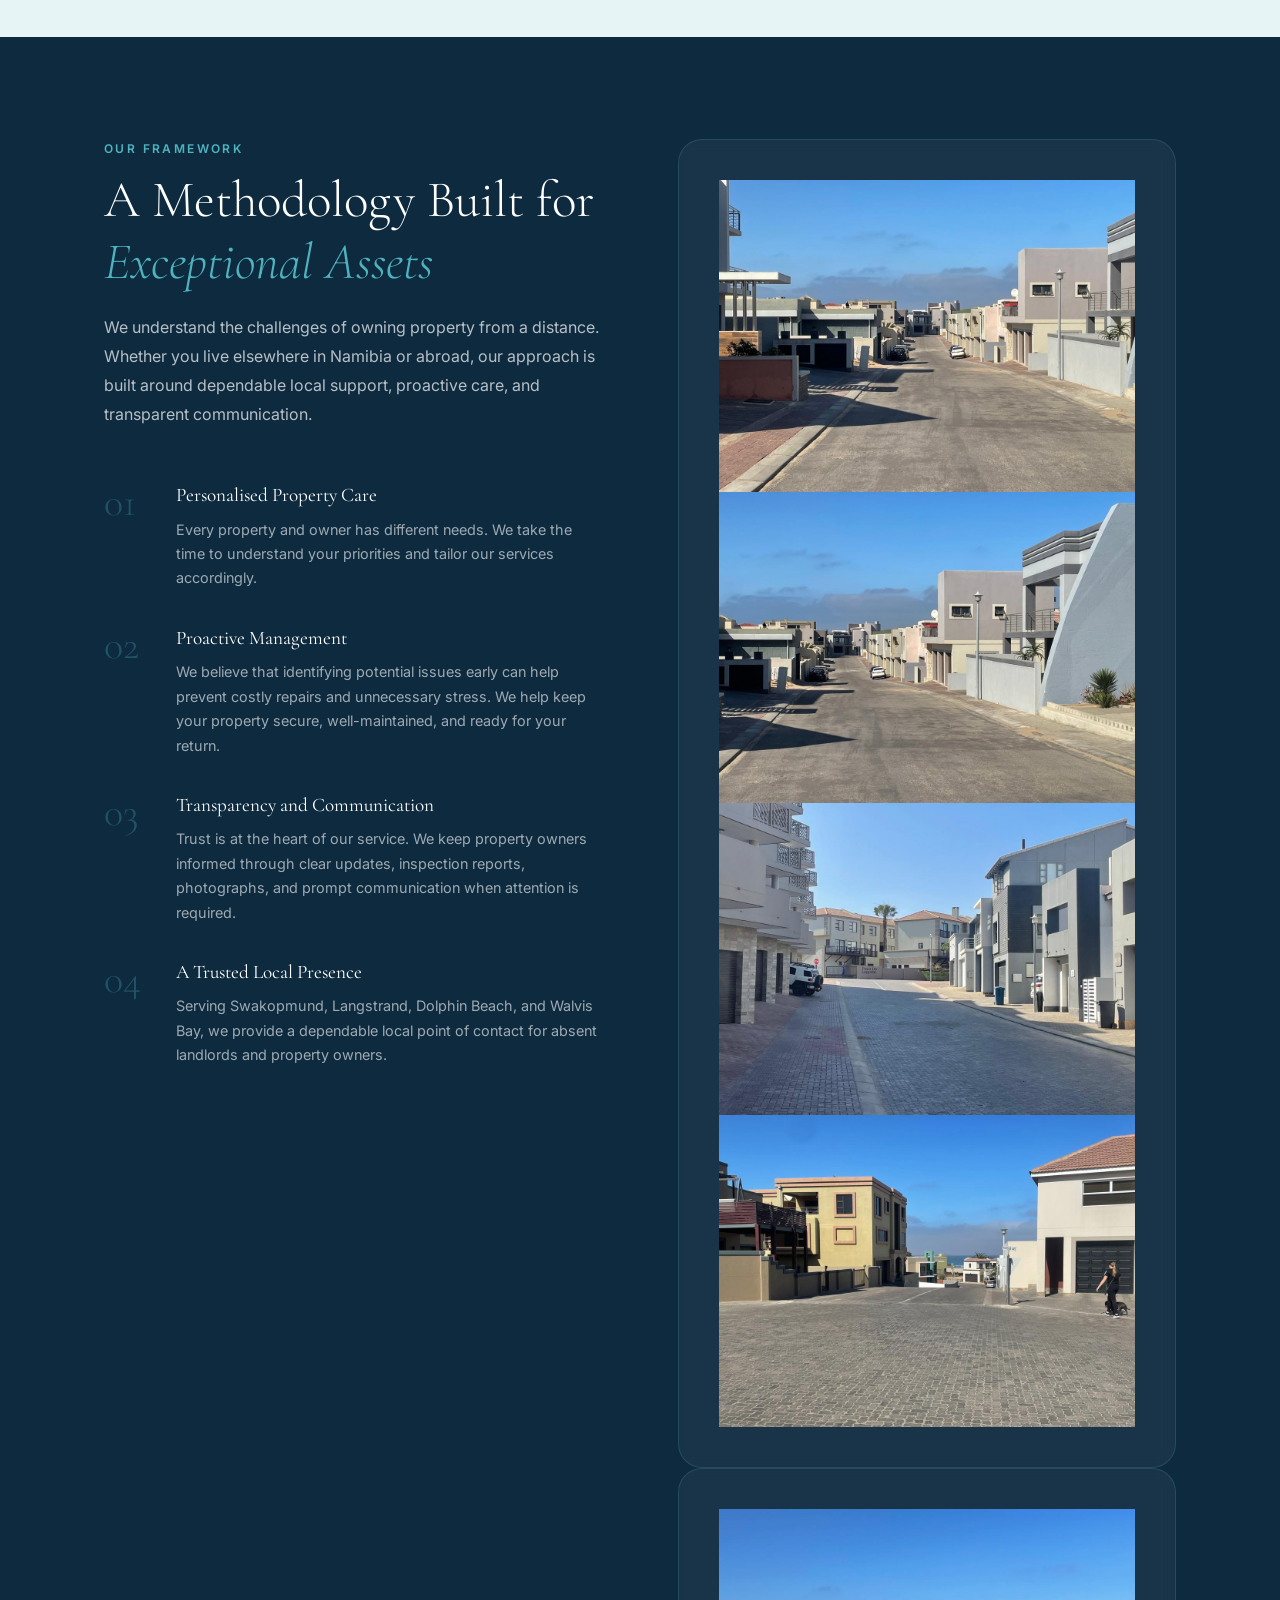
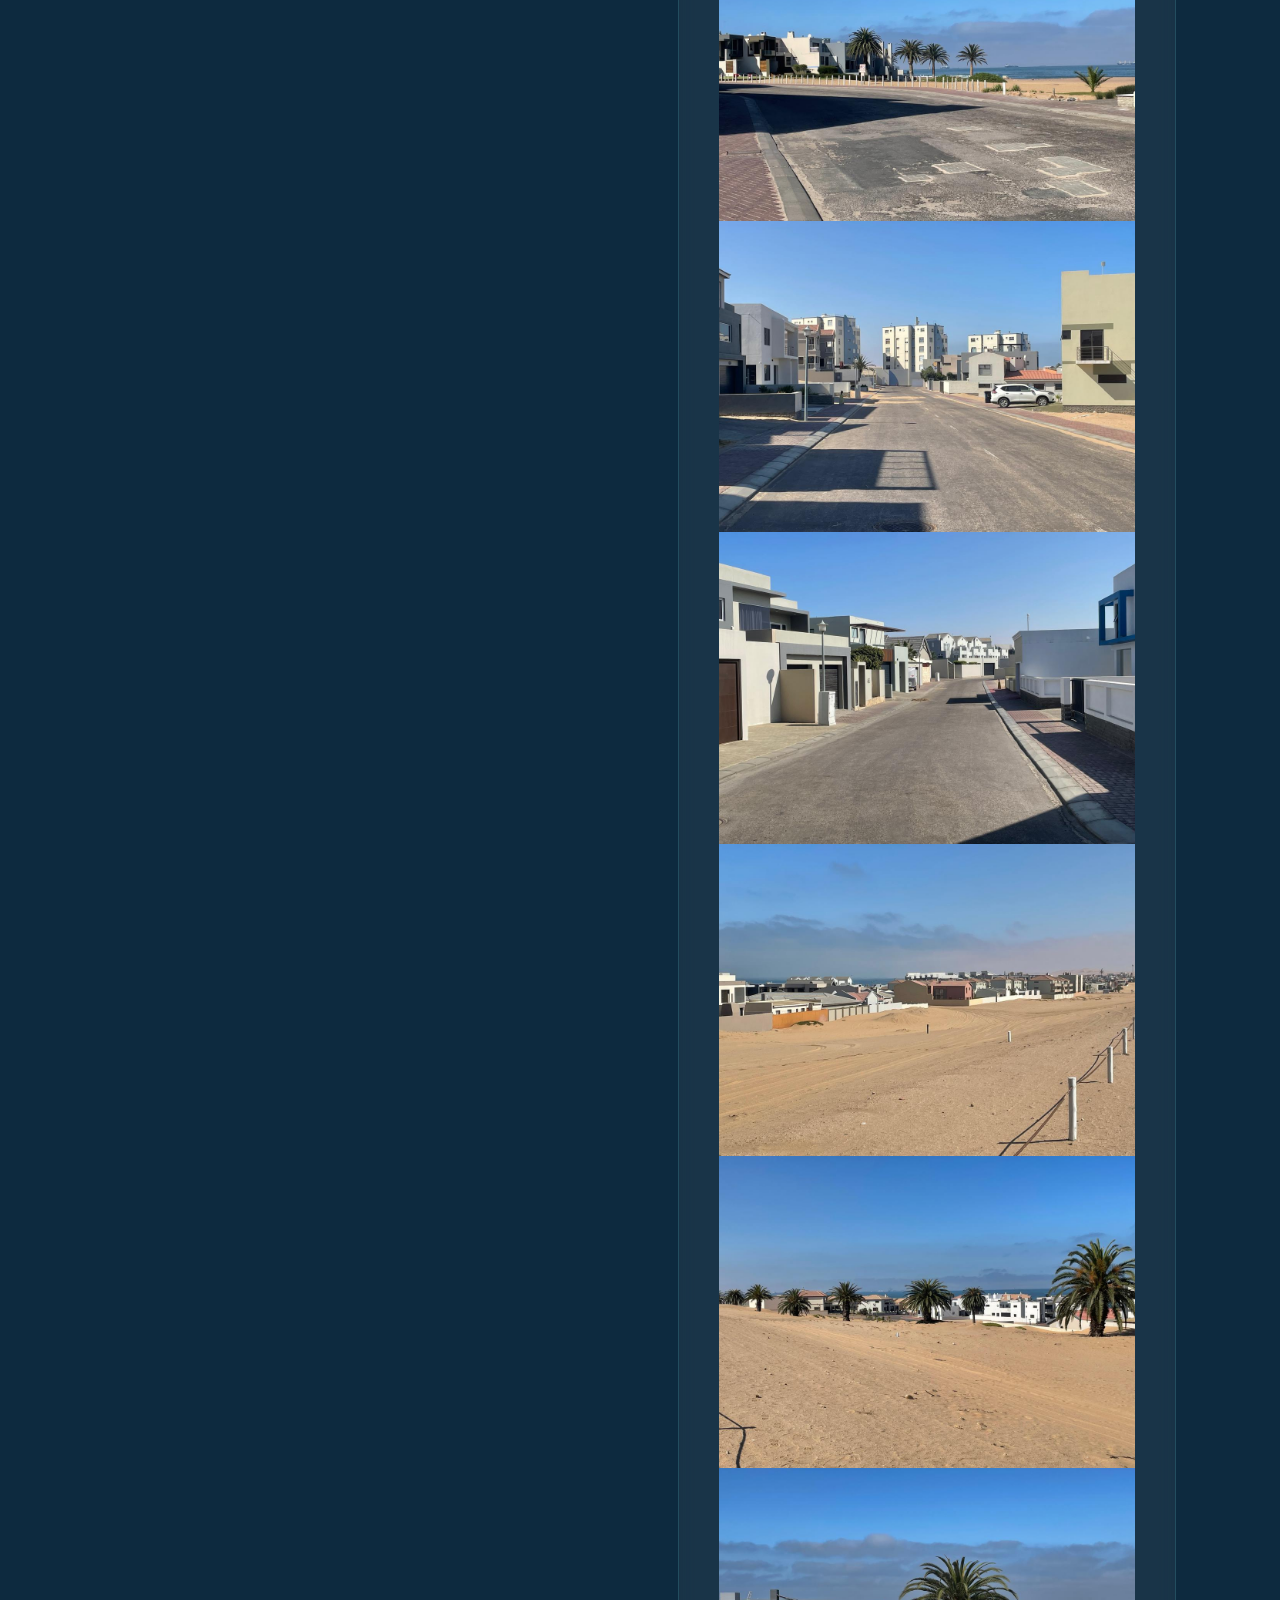
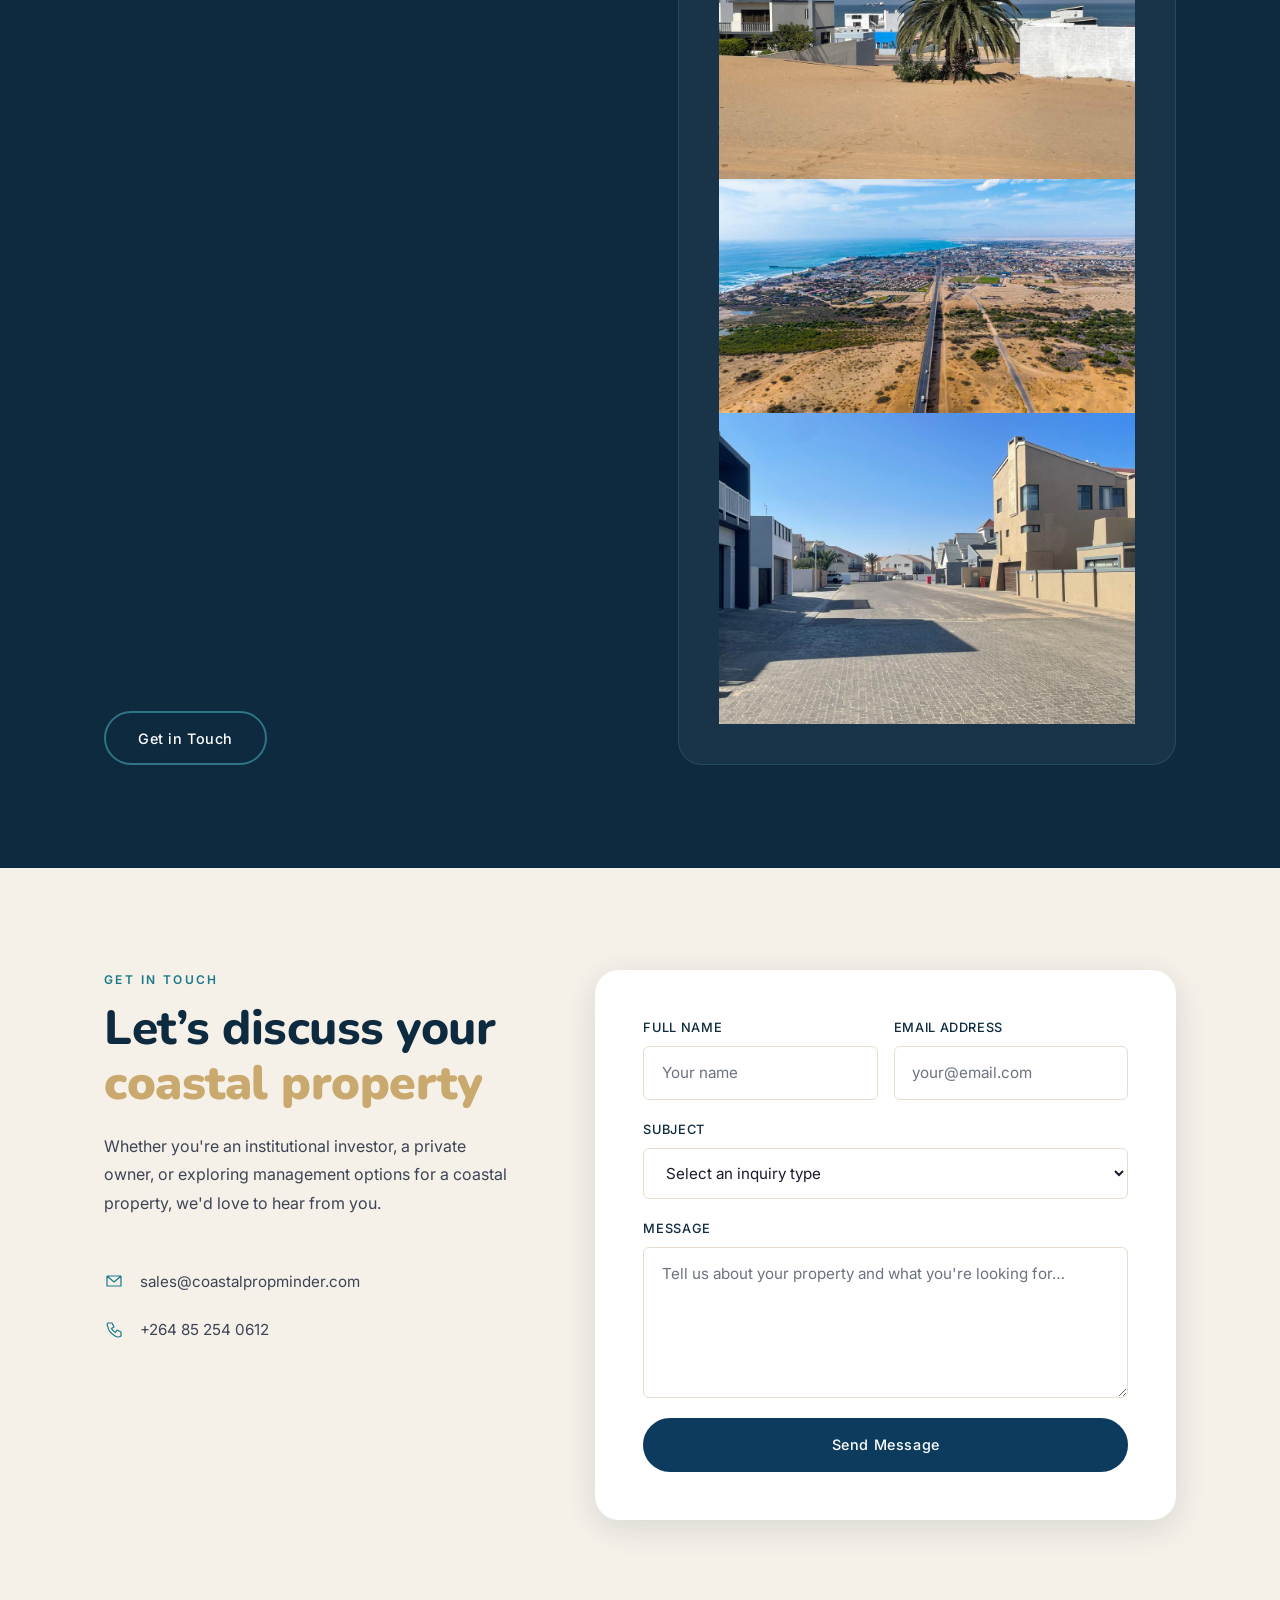
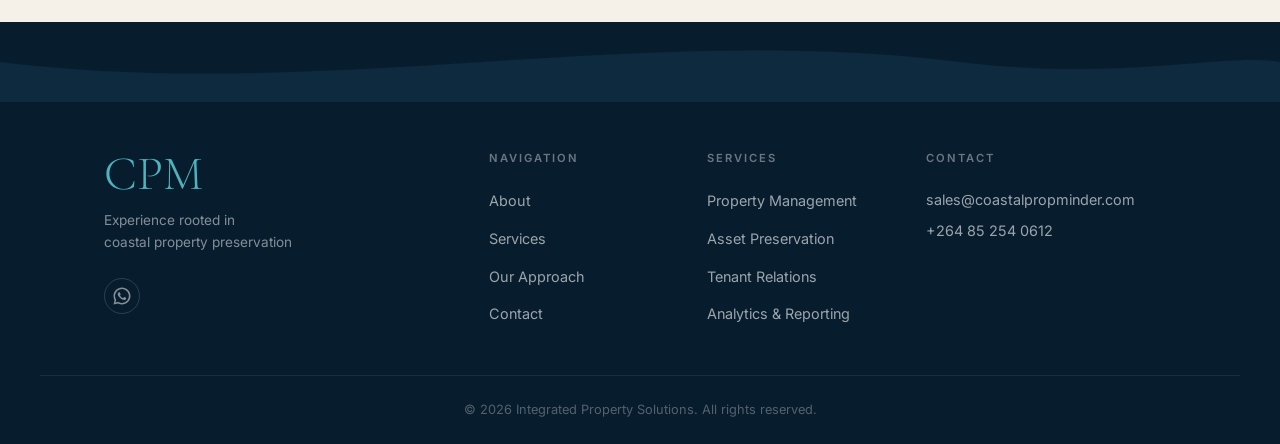
<file: Your Site Title_files/index.html>
<!doctype html>
<html lang="en">
  <head>
    <meta charset="UTF-8" />
    <meta name="viewport" content="width=device-width, initial-scale=1.0" />
    <meta
      name="description"
      content="Integrated Property Solutions — Expertise Rooted in Asset Preservation. Professional property management and coastal estate services."
    />
    <title>Integrated Property Solutions</title>
    <link rel="preconnect" href="https://fonts.googleapis.com" />
    <link rel="preconnect" href="https://fonts.gstatic.com" crossorigin />
    <link
      href="https://fonts.googleapis.com/css2?family=Cormorant+Garamond:ital,wght@0,300;0,400;0,600;1,300;1,400&family=Inter:wght@300;400;500;600&family=Nunito:wght@700;800;900&display=swap"
      rel="stylesheet"
    />
    <link rel="stylesheet" href="style.css" />
  </head>
  <body>
    <!-- Scroll depth progress bar -->
    <div class="scroll-progress" id="scrollProgress" aria-hidden="true"></div>
    <!-- Depth fog overlay -->
    <div class="depth-fog" id="depthFog" aria-hidden="true"></div>

    <!-- ═══════════════════════════ HEADER ═══════════════════════════ -->
    <header class="site-header" id="top">
      <nav class="nav-container">
        <a href="#top" class="nav-logo">
          <img
            src="../assets/coastalpropminder-logo.jpeg"
            alt="CoastalPropMinder"
            width="52"
            height="52"
          />
        </a>

        <button
          class="nav-toggle"
          aria-label="Open navigation menu"
          aria-expanded="false"
          aria-controls="navLinks"
        >
          <span></span><span></span><span></span>
        </button>

        <ul class="nav-links" id="navLinks" role="list">
          <li><a href="#about">About</a></li>
          <li><a href="#services">Services</a></li>
          <li><a href="#approach">Our Approach</a></li>
          <li><a href="#contact" class="nav-cta">Contact Us</a></li>
        </ul>
      </nav>
    </header>

    <!-- ═══════════════════════════ HERO ═══════════════════════════ -->
    <section class="hero" id="hero">
      <div class="hero-overlay"></div>
      <div class="hero-waves">
        <svg
          viewBox="0 0 1440 120"
          preserveAspectRatio="none"
          xmlns="http://www.w3.org/2000/svg"
        >
          <path
            d="M0,60 C240,120 480,0 720,60 C960,120 1200,0 1440,60 L1440,120 L0,120 Z"
            fill="rgba(255,255,255,0.06)"
          />
          <path
            d="M0,80 C360,20 720,120 1080,40 C1260,0 1380,80 1440,80 L1440,120 L0,120 Z"
            fill="rgba(255,255,255,0.04)"
          />
        </svg>
      </div>
      <div class="hero-content">
        <h1 class="hero-title">Integrated Property<br /><em>Solutions</em></h1>
        <p class="hero-tagline">Expertise Rooted in Asset Preservation</p>
        <p class="hero-sub">
          We apply rigorously tested frameworks and data-driven methodologies to
          safeguard property value while elevating the tenant experience.
        </p>
        <div class="hero-actions">
          <a href="#services" class="btn btn-primary">Explore Services</a>
          <a href="#contact" class="btn btn-outline">Get in Touch</a>
        </div>
        <div class="hero-scroll-hint" id="scrollHint">
          <span class="scroll-label">Scroll</span>
          <div class="scroll-mouse">
            <div class="scroll-mouse__body">
              <div class="scroll-mouse__wheel"></div>
              <div class="scroll-mouse__shine"></div>
            </div>
            <div class="scroll-mouse__shadow"></div>
          </div>
          <div class="scroll-chevrons">
            <span></span>
            <span></span>
            <span></span>
          </div>
        </div>
      </div>
    </section>

    <!-- ═══════════════════════════ TRUST BAR ═══════════════════════════ -->
    <section class="trust-bar">
      <div class="container">
        <ul class="trust-list">
          <li>
            <span class="trust-icon">◈</span>
            <span>Institutional Investors</span>
          </li>
          <li>
            <span class="trust-icon">◈</span>
            <span>High-End Residential</span>
          </li>
          <li>
            <span class="trust-icon">◈</span>
            <span>Asset Preservation</span>
          </li>
          <li>
            <span class="trust-icon">◈</span>
            <span>Data-Driven Management</span>
          </li>
          <li>
            <span class="trust-icon">◈</span>
            <span>Tenant Experience</span>
          </li>
        </ul>
      </div>
    </section>

    <!-- ═══════════════════════════ ABOUT ═══════════════════════════ -->
    <section class="about section" id="about">
      <div class="container about-grid">
        <div class="about-visual">
          <div class="visual-card visual-card--main">
            <div class="visual-placeholder">
              <img
                src="../street%20view%20image.jpeg"
                alt="Street view of coastal housing"
                class="about-logo-display"
              />
            </div>
          </div>
          <div class="visual-card visual-card--accent">
            <p class="stat-number">4</p>
            <p class="stat-label">Locations Served</p>
          </div>
        </div>
        <div class="about-text">
          <p class="section-eyebrow">Who We Are</p>
          <h2 class="section-title about-heading">
            <span class="about-heading__main">Your Property, Looked After</span
            ><br /><span class="about-heading__accent">While You're Away</span>
          </h2>
          <p class="body-text">
            Own property on the Namibian coast but live elsewhere? We provide
            reliable property management and home watch services for absent
            landlords in Swakopmund, Langstrand, Dolphin Beach and Walvis Bay.
          </p>
          <p class="body-text">
            From routine property inspections and maintenance coordination to
            keyholding, property checks and assistance with local service
            providers, we help protect your investment while you are away.
            Whether you own a holiday home, permanent residence or rental
            property, we provide dependable local support and clear
            communication, giving you greater peace of mind.
          </p>
          <ul class="about-pillars">
            <li><span class="pillar-dot"></span>Swakopmund</li>
            <li><span class="pillar-dot"></span>Langstrand</li>
            <li><span class="pillar-dot"></span>Dolphin Beach</li>
            <li><span class="pillar-dot"></span>Walvis Bay</li>
          </ul>
          <p class="about-closing">
            Let us look after your property as if it were our own. Contact us to
            discuss a property management solution tailored to your needs.
          </p>
          <a href="#contact" class="btn btn-primary about-cta">Get in Touch</a>
        </div>
      </div>
    </section>

    <!-- ═══════════════════════════ SERVICES ═══════════════════════════ -->
    <section class="services section" id="services">
      <div class="container">
        <div class="section-header">
          <p class="section-eyebrow">What We Do</p>
          <h2 class="section-title">Our Services</h2>
          <p class="section-intro">
            A comprehensive suite of property solutions tailored to coastal
            estates, institutional portfolios, and discerning residential
            clients.
          </p>
        </div>
        <div class="services-grid">
          <article class="service-card service-card--has-image">
            <div class="service-card__visual-row">
              <div class="service-icon">
                <svg
                  width="32"
                  height="32"
                  viewBox="0 0 32 32"
                  fill="none"
                  xmlns="http://www.w3.org/2000/svg"
                >
                  <path
                    d="M4 28V14L16 4L28 14V28H20V20H12V28H4Z"
                    stroke="currentColor"
                    stroke-width="1.5"
                    stroke-linejoin="round"
                  />
                </svg>
              </div>
              <img
                src="../street%20view%20image.jpeg"
                alt="Street view of coastal homes"
              />
            </div>
            <h3>Property Management</h3>
            <p>
              Comprehensive, owner-focused management of your property, ensuring
              its upkeep, efficient operations and long-term value while
              providing owners with peace of mind, whether near or away.
            </p>
          </article>

          <article class="service-card service-card--has-image">
            <div class="service-card__visual-row">
              <div class="service-icon">
                <svg
                  width="32"
                  height="32"
                  viewBox="0 0 32 32"
                  fill="none"
                  xmlns="http://www.w3.org/2000/svg"
                >
                  <rect
                    x="4"
                    y="8"
                    width="24"
                    height="18"
                    rx="1"
                    stroke="currentColor"
                    stroke-width="1.5"
                  />
                  <path d="M4 13H28" stroke="currentColor" stroke-width="1.5" />
                  <path
                    d="M10 4V8M22 4V8"
                    stroke="currentColor"
                    stroke-width="1.5"
                    stroke-linecap="round"
                  />
                  <path
                    d="M10 18H14M18 18H22M10 22H14"
                    stroke="currentColor"
                    stroke-width="1.5"
                    stroke-linecap="round"
                  />
                </svg>
              </div>
              <img
                src="../view%206.jpeg"
                alt="Residential street near the coast"
              />
            </div>
            <h3>Maintenance Coordination & Scheduling</h3>
            <p>
              Coordinating routine maintenance, repairs and service providers to
              keep your property in excellent condition.
            </p>
          </article>

          <article class="service-card service-card--has-image">
            <div class="service-card__visual-row">
              <div class="service-icon">
                <svg
                  width="32"
                  height="32"
                  viewBox="0 0 32 32"
                  fill="none"
                  xmlns="http://www.w3.org/2000/svg"
                >
                  <path
                    d="M6 26L6 16M11 26L11 12M16 26L16 8M21 26L21 14M26 26L26 10"
                    stroke="currentColor"
                    stroke-width="1.5"
                    stroke-linecap="round"
                  />
                  <path
                    d="M4 28H28"
                    stroke="currentColor"
                    stroke-width="1.5"
                    stroke-linecap="round"
                  />
                </svg>
              </div>
              <img src="../image-1.jpeg" alt="Coastal property photo 1" />
            </div>
            <h3>Owner Reporting</h3>
            <p>
              Providing regular updates, maintenance reports and clear
              communication to keep property owners informed and in control.
            </p>
          </article>

          <article class="service-card service-card--has-image">
            <div class="service-card__visual-row">
              <div class="service-icon">
                <svg
                  width="32"
                  height="32"
                  viewBox="0 0 32 32"
                  fill="none"
                  xmlns="http://www.w3.org/2000/svg"
                >
                  <circle
                    cx="16"
                    cy="12"
                    r="6"
                    stroke="currentColor"
                    stroke-width="1.5"
                  />
                  <path
                    d="M6 27C6 22 10.5 18 16 18C21.5 18 26 22 26 27"
                    stroke="currentColor"
                    stroke-width="1.5"
                    stroke-linecap="round"
                  />
                </svg>
              </div>
              <img src="../image-3.jpeg" alt="Coastal property photo 3" />
            </div>
            <h3>Property Inspections & Home Watch</h3>
            <p>
              Conducting scheduled property inspections to monitor condition,
              identify potential issues and safeguard your investment.
            </p>
          </article>

          <article class="service-card service-card--has-image">
            <div class="service-card__visual-row">
              <div class="service-icon">
                <svg
                  width="32"
                  height="32"
                  viewBox="0 0 32 32"
                  fill="none"
                  xmlns="http://www.w3.org/2000/svg"
                >
                  <path
                    d="M8 8H24M8 14H20M8 20H16"
                    stroke="currentColor"
                    stroke-width="1.5"
                    stroke-linecap="round"
                  />
                  <rect
                    x="4"
                    y="4"
                    width="24"
                    height="26"
                    rx="2"
                    stroke="currentColor"
                    stroke-width="1.5"
                  />
                </svg>
              </div>
              <img
                src="../view%206.jpeg"
                alt="Residential street near the coast"
              />
            </div>
            <h3>Keyholding & Access Management</h3>
            <p>
              Securely managing property keys and coordinating authorised access
              for owners, tenants and service providers.
            </p>
          </article>

          <article class="service-card service-card--has-image">
            <div class="service-card__visual-row">
              <div class="service-icon">
                <svg
                  width="32"
                  height="32"
                  viewBox="0 0 32 32"
                  fill="none"
                  xmlns="http://www.w3.org/2000/svg"
                >
                  <path
                    d="M16 4L4 10V16C4 22 9 27.5 16 30C23 27.5 28 22 28 16V10L16 4Z"
                    stroke="currentColor"
                    stroke-width="1.5"
                    stroke-linejoin="round"
                  />
                  <path
                    d="M11 16L14 19L21 13"
                    stroke="currentColor"
                    stroke-width="1.5"
                    stroke-linecap="round"
                    stroke-linejoin="round"
                  />
                </svg>
              </div>
              <img src="../image-7.jpeg" alt="Coastal property photo 7" />
            </div>
            <h3>Rental Property Support</h3>
            <p>
              Supporting landlords with tenant coordination, property readiness
              and rental-related operational requirements.
            </p>
          </article>
        </div>
      </div>
    </section>

    <!-- ═══════════════════════════ APPROACH ═══════════════════════════ -->
    <section class="approach section" id="approach">
      <div class="container approach-grid">
        <div class="approach-text">
          <p class="section-eyebrow">Our Framework</p>
          <h2 class="section-title">
            A Methodology Built for<br /><em>Exceptional Assets</em>
          </h2>
          <p class="body-text">
            We understand the challenges of owning property from a distance.
            Whether you live elsewhere in Namibia or abroad, our approach is
            built around dependable local support, proactive care, and
            transparent communication.
          </p>
          <div class="steps">
            <div class="step">
              <div class="step-number">01</div>
              <div class="step-content">
                <h4>Personalised Property Care</h4>
                <p>
                  Every property and owner has different needs. We take the time
                  to understand your priorities and tailor our services
                  accordingly.
                </p>
              </div>
            </div>
            <div class="step">
              <div class="step-number">02</div>
              <div class="step-content">
                <h4>Proactive Management</h4>
                <p>
                  We believe that identifying potential issues early can help
                  prevent costly repairs and unnecessary stress. We help keep
                  your property secure, well-maintained, and ready for your
                  return.
                </p>
              </div>
            </div>
            <div class="step">
              <div class="step-number">03</div>
              <div class="step-content">
                <h4>Transparency and Communication</h4>
                <p>
                  Trust is at the heart of our service. We keep property owners
                  informed through clear updates, inspection reports,
                  photographs, and prompt communication when attention is
                  required.
                </p>
              </div>
            </div>
            <div class="step">
              <div class="step-number">04</div>
              <div class="step-content">
                <h4>A Trusted Local Presence</h4>
                <p>
                  Serving Swakopmund, Langstrand, Dolphin Beach, and Walvis Bay,
                  we provide a dependable local point of contact for absent
                  landlords and property owners.
                </p>
              </div>
            </div>
          </div>
          <a href="#contact" class="btn btn-ghost-light">Get in Touch</a>
        </div>
        <div class="approach-visual">
          <div class="approach-card">
            <div class="approach-gallery">
              <img src="../image-1.jpeg" alt="Coastal property photo 1" />
              <img src="../image-2.jpeg" alt="Coastal property photo 2" />
              <img src="../image-3.jpeg" alt="Coastal property photo 3" />
              <img src="../image-4.jpeg" alt="Coastal property photo 4" />
            </div>
          </div>
          <div class="approach-card approach-card--additional">
            <div class="approach-gallery approach-gallery--additional">
              <img src="../image-5.jpeg" alt="Coastal property photo 5" />
              <img src="../image-6.jpeg" alt="Coastal property photo 6" />
              <img src="../image-7.jpeg" alt="Coastal property photo 7" />
              <img
                src="../street%20view%20image.jpeg"
                alt="Street view of coastal homes"
              />
              <img
                src="../back%20view%20housing.jpeg"
                alt="Back view of coastal housing"
              />
              <img
                src="../back%20view%20plant%20and%20housing.jpeg"
                alt="Back view of coastal housing and plants"
              />
              <img src="../view%205.jpeg" alt="Coastal property view 5" />
              <img src="../view%206.jpeg" alt="Coastal property view 6" />
            </div>
          </div>
        </div>
      </div>
    </section>

    <!-- ═══════════════════════════ CONTACT ═══════════════════════════ -->
    <section class="contact section" id="contact">
      <div class="container contact-grid">
        <div class="contact-info">
          <p class="section-eyebrow">Get In Touch</p>
          <h2 class="section-title about-heading">
            <span class="about-heading__main">Let’s discuss your</span><br />
            <span class="about-heading__accent">coastal property</span>
          </h2>
          <p class="body-text">
            Whether you're an institutional investor, a private owner, or
            exploring management options for a coastal property, we'd love to
            hear from you.
          </p>
          <ul class="contact-details">
            <li>
              <span class="contact-icon">
                <svg width="20" height="20" viewBox="0 0 20 20" fill="none">
                  <path
                    d="M3 5H17M3 5L10 11L17 5M3 5V15H17V5"
                    stroke="currentColor"
                    stroke-width="1.2"
                    stroke-linejoin="round"
                  />
                </svg>
              </span>
              <span>sales@coastalpropminder.com</span>
            </li>
            <li>
              <span class="contact-icon">
                <svg width="20" height="20" viewBox="0 0 20 20" fill="none">
                  <path
                    d="M4 4H8L10 8L7.5 9.5C8.5 11.5 9.5 12.5 11.5 13.5L13 11L17 13V17C17 17 14 19 11 17C8 15 4 11 4 8C2 5 4 4 4 4Z"
                    stroke="currentColor"
                    stroke-width="1.2"
                    stroke-linejoin="round"
                  />
                </svg>
              </span>
              <span>+264 85 254 0612</span>
            </li>
          </ul>
        </div>
        <form class="contact-form" novalidate>
          <div class="form-row">
            <div class="form-group">
              <label for="name">Full Name</label>
              <input
                type="text"
                id="name"
                name="name"
                placeholder="Your name"
                required
              />
            </div>
            <div class="form-group">
              <label for="email">Email Address</label>
              <input
                type="email"
                id="email"
                name="email"
                placeholder="your@email.com"
                required
              />
            </div>
          </div>
          <div class="form-group">
            <label for="subject">Subject</label>
            <select id="subject" name="subject">
              <option value="" disabled selected>Select an inquiry type</option>
              <option>Property Management</option>
              <option>Asset Preservation</option>
              <option>Scheduling & Maintenance</option>
              <option>Analytics & Reporting</option>
              <option>General Inquiry</option>
            </select>
          </div>
          <div class="form-group">
            <label for="message">Message</label>
            <textarea
              id="message"
              name="message"
              rows="5"
              placeholder="Tell us about your property and what you're looking for…"
              required
            ></textarea>
          </div>
          <button type="submit" class="btn btn-primary btn-full">
            Send Message
          </button>
        </form>
      </div>
    </section>

    <!-- ═══════════════════════════ FOOTER ═══════════════════════════ -->
    <footer class="site-footer">
      <div class="footer-wave">
        <svg
          viewBox="0 0 1440 80"
          preserveAspectRatio="none"
          xmlns="http://www.w3.org/2000/svg"
        >
          <path
            d="M0,40 C360,80 720,0 1080,40 C1260,60 1380,30 1440,40 L1440,80 L0,80 Z"
            fill="#0d2a3f"
          />
        </svg>
      </div>
      <div class="footer-inner">
        <div class="container footer-grid">
          <div class="footer-brand">
            <p class="footer-logo">CPM</p>
            <p class="footer-tagline">
              Experience rooted in<br />coastal property preservation
            </p>
            <div class="footer-socials">
              <a
                href="https://wa.me/264852540612"
                aria-label="WhatsApp"
                target="_blank"
                rel="noopener noreferrer"
              >
                <svg
                  width="20"
                  height="20"
                  viewBox="0 0 20 20"
                  fill="currentColor"
                  xmlns="http://www.w3.org/2000/svg"
                >
                  <path
                    d="M10 1.5C5.306 1.5 1.5 5.306 1.5 10c0 1.5.392 2.91 1.08 4.13L1.5 18.5l4.52-1.06A8.46 8.46 0 0 0 10 18.5c4.694 0 8.5-3.806 8.5-8.5S14.694 1.5 10 1.5Zm0 15.4a6.87 6.87 0 0 1-3.51-.965l-.25-.15-2.68.63.65-2.61-.165-.27A6.9 6.9 0 1 1 10 16.9Zm3.77-5.17c-.207-.104-1.224-.604-1.413-.673-.19-.069-.327-.104-.465.104-.138.207-.534.673-.655.81-.12.138-.24.155-.447.052-.207-.104-.874-.322-1.664-1.027-.615-.549-1.03-1.227-1.15-1.434-.12-.207-.013-.319.09-.422.093-.093.207-.241.31-.362.104-.12.138-.207.207-.345.069-.138.035-.259-.017-.362-.052-.104-.465-1.12-.637-1.534-.168-.403-.338-.348-.465-.355l-.396-.007a.76.76 0 0 0-.552.259c-.19.207-.724.708-.724 1.726s.741 2.003.845 2.141c.103.138 1.458 2.227 3.534 3.123.494.213.879.34 1.18.435.496.158.948.136 1.304.082.398-.06 1.224-.5 1.397-.983.172-.483.172-.897.12-.983-.051-.086-.189-.138-.396-.241Z"
                  />
                </svg>
              </a>
            </div>
          </div>
          <nav class="footer-nav">
            <h4>Navigation</h4>
            <ul>
              <li><a href="#about">About</a></li>
              <li><a href="#services">Services</a></li>
              <li><a href="#approach">Our Approach</a></li>
              <li><a href="#contact">Contact</a></li>
            </ul>
          </nav>
          <nav class="footer-nav">
            <h4>Services</h4>
            <ul>
              <li><a href="#services">Property Management</a></li>
              <li><a href="#services">Asset Preservation</a></li>
              <li><a href="#services">Tenant Relations</a></li>
              <li><a href="#services">Analytics & Reporting</a></li>
            </ul>
          </nav>
          <div class="footer-contact">
            <h4>Contact</h4>
            <p>sales@coastalpropminder.com</p>
            <p>+264 85 254 0612</p>
          </div>
        </div>
        <div class="footer-bottom">
          <p>© 2026 Integrated Property Solutions. All rights reserved.</p>
        </div>
      </div>
    </footer>

    <script src="main.js"></script>
  </body>
</html>
</file>
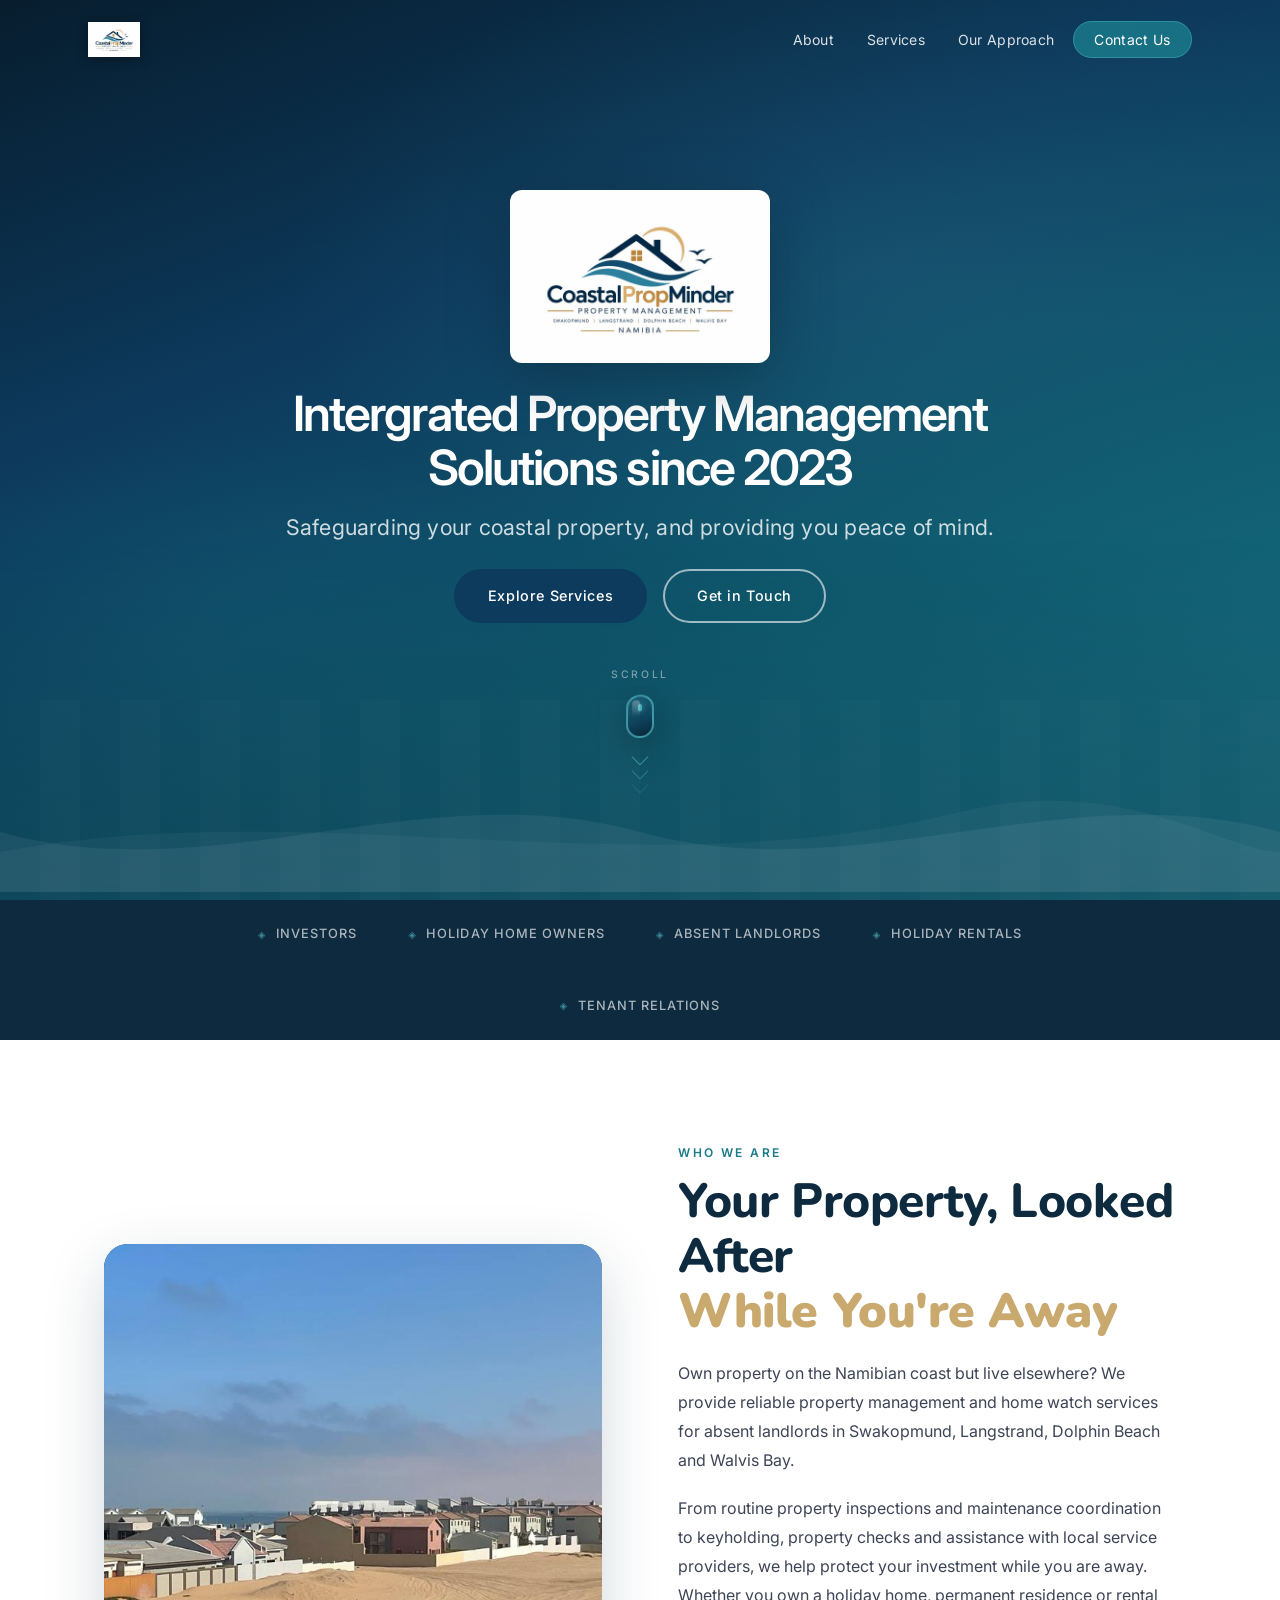
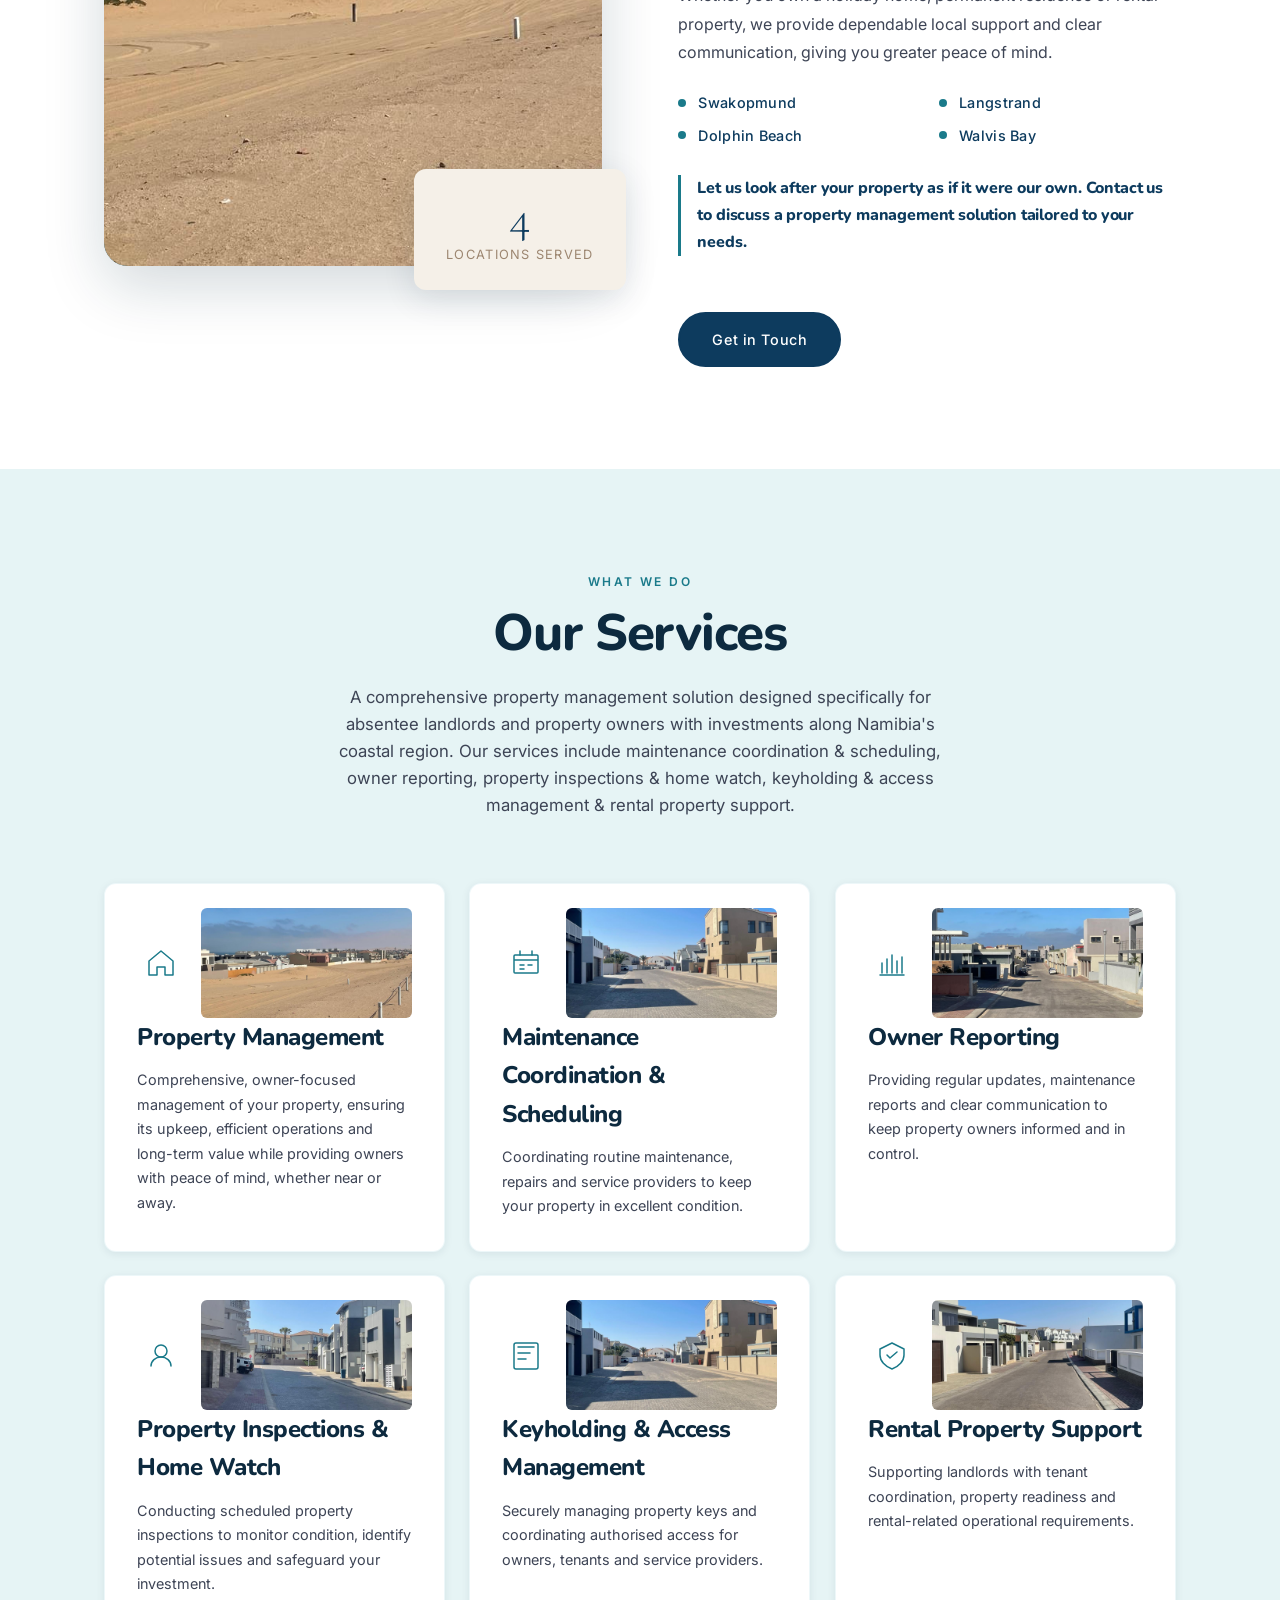
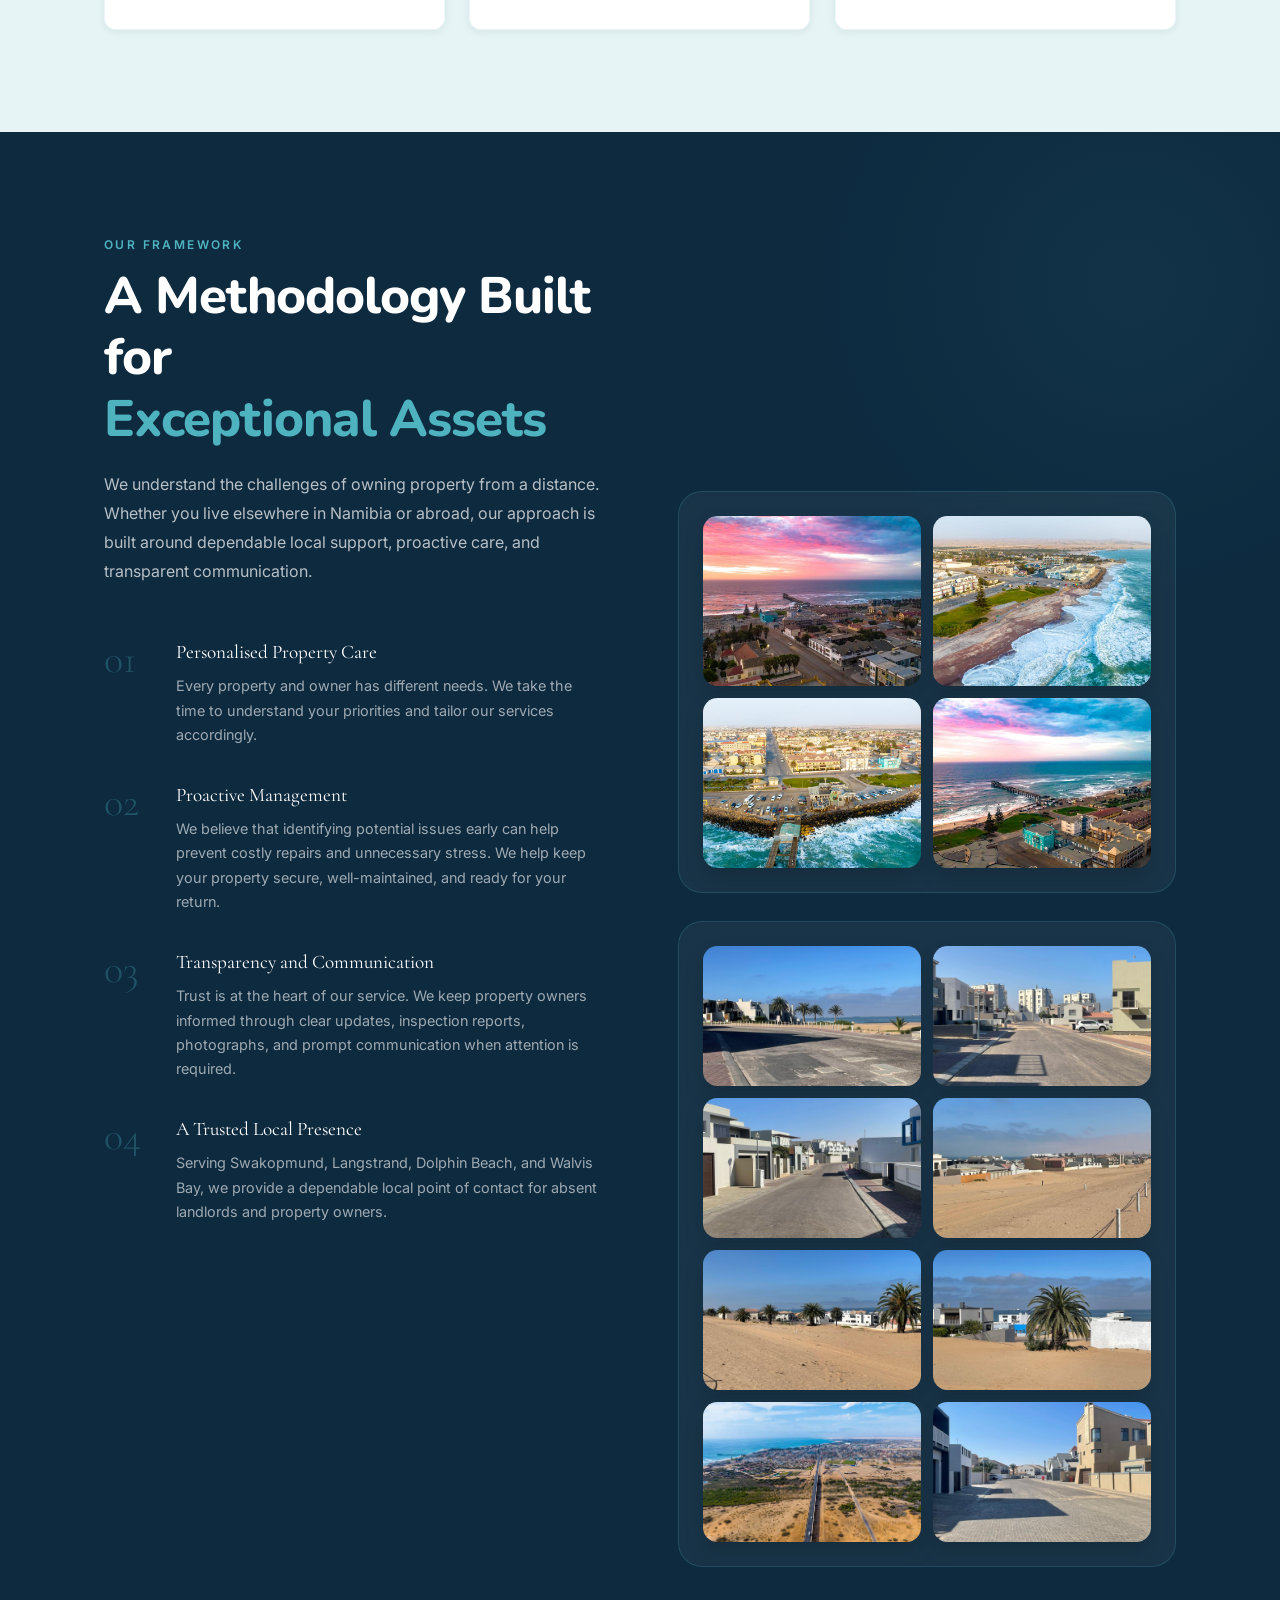
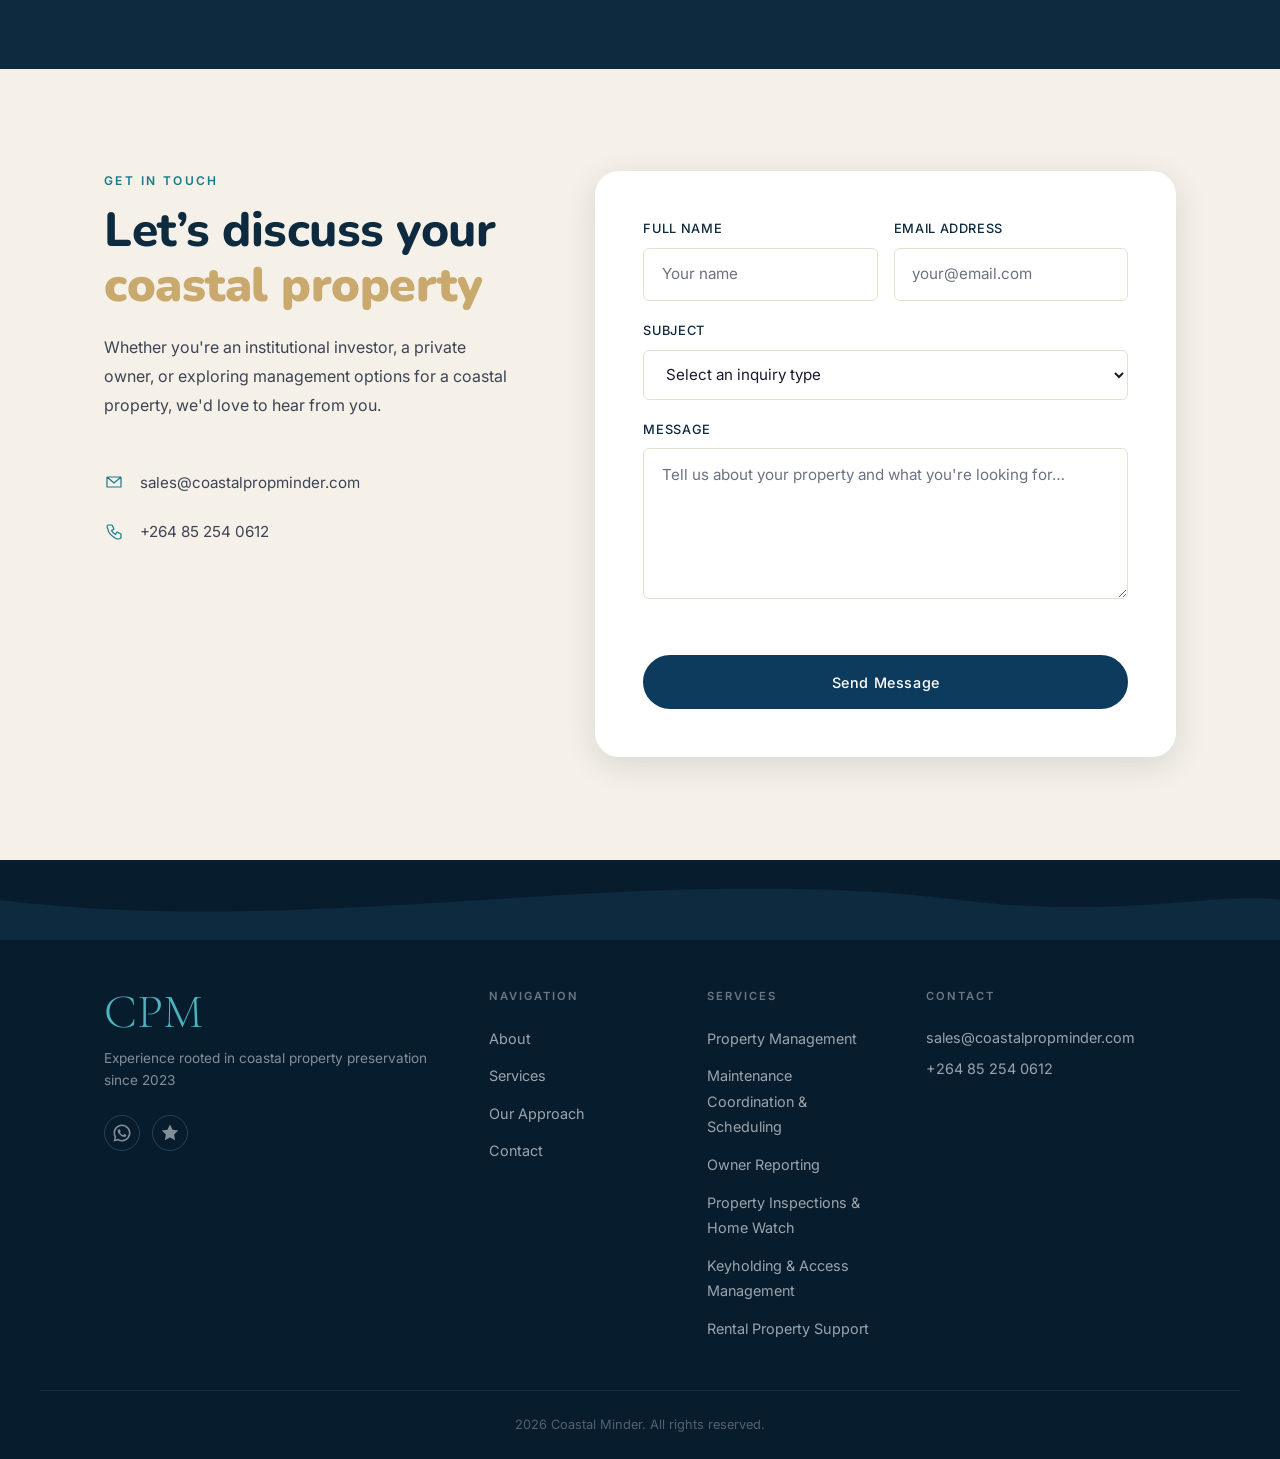
<file: index coastal-minder.html>
<!doctype html>
<html lang="en">
  <head>
    <meta charset="UTF-8" />
    <meta name="viewport" content="width=device-width, initial-scale=1.0" />
    <meta
      name="description"
      content="Integrated Property Solutions — Expertise Rooted in Asset Preservation. Professional property management and coastal estate services for Swakopmund, Langstrand, Dolphin Beach and Walvis Bay."
    />
    <title>Coastal Minder | Integrated Property Solutions</title>
    <link
      rel="icon"
      href="assets/coastalpropminder-logo.jpeg"
      type="image/jpeg"
    />
    <link rel="preconnect" href="https://fonts.googleapis.com" />
    <link rel="preconnect" href="https://fonts.gstatic.com" crossorigin />
    <link
      href="https://fonts.googleapis.com/css2?family=Cormorant+Garamond:ital,wght@0,300;0,400;0,600;1,300;1,400&family=Inter:wght@300;400;500;600&family=Nunito:wght@700;800;900&display=swap"
      rel="stylesheet"
    />
    <link rel="stylesheet" href="style.css" />
  </head>
  <body>
    <a class="skip-link" href="#main">Skip to content</a>
    <div class="scroll-progress" id="scrollProgress" aria-hidden="true"></div>
    <div class="depth-fog" id="depthFog" aria-hidden="true"></div>

    <header class="site-header" id="top">
      <nav class="nav-container" aria-label="Primary">
        <a href="#top" class="nav-logo">
          <img
            src="assets/coastalpropminder-logo.jpeg"
            alt="Coastal Minder"
            width="52"
            height="52"
          />
        </a>

        <button
          class="nav-toggle"
          type="button"
          aria-label="Open navigation menu"
          aria-expanded="false"
          aria-controls="navLinks"
        >
          <span></span><span></span><span></span>
        </button>

        <ul class="nav-links" id="navLinks" role="list">
          <li><a href="#about">About</a></li>
          <li><a href="#services">Services</a></li>
          <li><a href="#approach">Our Approach</a></li>
          <li><a href="#contact" class="nav-cta">Contact Us</a></li>
        </ul>
      </nav>
    </header>

    <main id="main">
      <section class="hero" id="hero">
        <div
          class="hero-depth-layer hero-depth-layer--far"
          aria-hidden="true"
        ></div>
        <div
          class="hero-depth-layer hero-depth-layer--mid"
          aria-hidden="true"
        ></div>
        <div class="hero-overlay"></div>
        <div class="hero-waves">
          <svg
            viewBox="0 0 1440 120"
            preserveAspectRatio="none"
            xmlns="http://www.w3.org/2000/svg"
            aria-hidden="true"
          >
            <path
              d="M0,60 C240,120 480,0 720,60 C960,120 1200,0 1440,60 L1440,120 L0,120 Z"
              fill="rgba(255,255,255,0.06)"
            />
            <path
              d="M0,80 C360,20 720,120 1080,40 C1260,0 1380,80 1440,80 L1440,120 L0,120 Z"
              fill="rgba(255,255,255,0.04)"
            />
          </svg>
        </div>
        <div class="hero-content">
          <div class="hero-logo" aria-label="Coastal Minder logo">
            <img
              src="assets/coastalpropminder-logo.jpeg"
              alt="Coastal Minder"
              width="220"
              height="220"
            />
          </div>
          <h1 class="hero-title">
            Intergrated Property Management Solutions since 2023
          </h1>
          <p class="hero-tagline">
            Safeguarding your coastal property, and providing you peace of mind.
          </p>
          <div class="hero-actions">
            <a href="#services" class="btn btn-primary">Explore Services</a>
            <a href="#contact" class="btn btn-outline">Get in Touch</a>
          </div>
          <div class="hero-scroll-hint" id="scrollHint">
            <span class="scroll-label">Scroll</span>
            <div class="scroll-mouse">
              <div class="scroll-mouse__body">
                <div class="scroll-mouse__wheel"></div>
                <div class="scroll-mouse__shine"></div>
              </div>
              <div class="scroll-mouse__shadow"></div>
            </div>
            <div class="scroll-chevrons" aria-hidden="true">
              <span></span>
              <span></span>
              <span></span>
            </div>
          </div>
        </div>
      </section>

      <section class="trust-bar" aria-label="Client focus">
        <div class="container">
          <ul class="trust-list">
            <li>
              <span class="trust-icon" aria-hidden="true">◈</span>
              <span>Investors</span>
            </li>
            <li>
              <span class="trust-icon" aria-hidden="true">◈</span>
              <span>Holiday Home Owners</span>
            </li>
            <li>
              <span class="trust-icon" aria-hidden="true">◈</span>
              <span>Absent Landlords</span>
            </li>
            <li>
              <span class="trust-icon" aria-hidden="true">◈</span>
              <span>Holiday Rentals</span>
            </li>
            <li>
              <span class="trust-icon" aria-hidden="true">◈</span>
              <span>Tenant Relations</span>
            </li>
          </ul>
        </div>
      </section>

      <section class="about section" id="about">
        <div class="parallax-orb parallax-orb--1" aria-hidden="true"></div>
        <div class="parallax-orb parallax-orb--2" aria-hidden="true"></div>
        <div class="container about-grid">
          <div class="about-visual">
            <div class="visual-card visual-card--main">
              <div class="visual-placeholder">
                <img
                  src="street%20view%20image.jpeg"
                  alt="Street view of a coastal property in Namibia"
                  class="about-logo-display"
                />
              </div>
            </div>
            <div class="visual-card visual-card--accent">
              <p class="stat-number">4</p>
              <p class="stat-label">Locations Served</p>
            </div>
          </div>
          <div class="about-text">
            <p class="section-eyebrow">Who We Are</p>
            <h2 class="section-title about-heading">
              <span class="about-heading__main"
                >Your Property, Looked After</span
              ><br />
              <span class="about-heading__accent">While You're Away</span>
            </h2>
            <p class="body-text">
              Own property on the Namibian coast but live elsewhere? We provide
              reliable property management and home watch services for absent
              landlords in Swakopmund, Langstrand, Dolphin Beach and Walvis Bay.
            </p>
            <p class="body-text">
              From routine property inspections and maintenance coordination to
              keyholding, property checks and assistance with local service
              providers, we help protect your investment while you are away.
              Whether you own a holiday home, permanent residence or rental
              property, we provide dependable local support and clear
              communication, giving you greater peace of mind.
            </p>
            <ul class="about-pillars">
              <li>
                <span class="pillar-dot" aria-hidden="true"></span>Swakopmund
              </li>
              <li>
                <span class="pillar-dot" aria-hidden="true"></span>Langstrand
              </li>
              <li>
                <span class="pillar-dot" aria-hidden="true"></span>Dolphin Beach
              </li>
              <li>
                <span class="pillar-dot" aria-hidden="true"></span>Walvis Bay
              </li>
            </ul>
            <p class="about-closing">
              Let us look after your property as if it were our own. Contact us
              to discuss a property management solution tailored to your needs.
            </p>
            <a href="#contact" class="btn btn-primary about-cta"
              >Get in Touch</a
            >
          </div>
        </div>
      </section>

      <section class="services section" id="services">
        <div class="parallax-orb parallax-orb--1" aria-hidden="true"></div>
        <div class="container">
          <div class="section-header">
            <p class="section-eyebrow">What We Do</p>
            <h2 class="section-title">Our Services</h2>
            <p class="section-intro">
              A comprehensive property management solution designed specifically
              for absentee landlords and property owners with investments along
              Namibia's coastal region. Our services include maintenance
              coordination &amp; scheduling, owner reporting, property
              inspections &amp; home watch, keyholding &amp; access management
              &amp; rental property support.
            </p>
          </div>
          <div class="services-grid">
            <article class="service-card service-card--has-image">
              <div class="service-card__visual-row">
                <div class="service-icon" aria-hidden="true">
                  <svg width="32" height="32" viewBox="0 0 32 32" fill="none">
                    <path
                      d="M4 28V14L16 4L28 14V28H20V20H12V28H4Z"
                      stroke="currentColor"
                      stroke-width="1.5"
                      stroke-linejoin="round"
                    />
                  </svg>
                </div>
                <img
                  src="street%20view%20image.jpeg"
                  alt="Street view of coastal homes"
                />
              </div>
              <h3>Property Management</h3>
              <p>
                Comprehensive, owner-focused management of your property,
                ensuring its upkeep, efficient operations and long-term value
                while providing owners with peace of mind, whether near or away.
              </p>
            </article>

            <article class="service-card service-card--has-image">
              <div class="service-card__visual-row">
                <div class="service-icon" aria-hidden="true">
                  <svg width="32" height="32" viewBox="0 0 32 32" fill="none">
                    <rect
                      x="4"
                      y="8"
                      width="24"
                      height="18"
                      rx="1"
                      stroke="currentColor"
                      stroke-width="1.5"
                    />
                    <path
                      d="M4 13H28"
                      stroke="currentColor"
                      stroke-width="1.5"
                    />
                    <path
                      d="M10 4V8M22 4V8"
                      stroke="currentColor"
                      stroke-width="1.5"
                      stroke-linecap="round"
                    />
                    <path
                      d="M10 18H14M18 18H22M10 22H14"
                      stroke="currentColor"
                      stroke-width="1.5"
                      stroke-linecap="round"
                    />
                  </svg>
                </div>
                <img
                  src="view%206.jpeg"
                  alt="Residential street near the coast"
                />
              </div>
              <h3>Maintenance Coordination &amp; Scheduling</h3>
              <p>
                Coordinating routine maintenance, repairs and service providers
                to keep your property in excellent condition.
              </p>
            </article>

            <article class="service-card service-card--has-image">
              <div class="service-card__visual-row">
                <div class="service-icon" aria-hidden="true">
                  <svg width="32" height="32" viewBox="0 0 32 32" fill="none">
                    <path
                      d="M6 26L6 16M11 26L11 12M16 26L16 8M21 26L21 14M26 26L26 10"
                      stroke="currentColor"
                      stroke-width="1.5"
                      stroke-linecap="round"
                    />
                    <path
                      d="M4 28H28"
                      stroke="currentColor"
                      stroke-width="1.5"
                      stroke-linecap="round"
                    />
                  </svg>
                </div>
                <img src="image-1.jpeg" alt="Coastal property photo 1" />
              </div>
              <h3>Owner Reporting</h3>
              <p>
                Providing regular updates, maintenance reports and clear
                communication to keep property owners informed and in control.
              </p>
            </article>

            <article class="service-card service-card--has-image">
              <div class="service-card__visual-row">
                <div class="service-icon" aria-hidden="true">
                  <svg width="32" height="32" viewBox="0 0 32 32" fill="none">
                    <circle
                      cx="16"
                      cy="12"
                      r="6"
                      stroke="currentColor"
                      stroke-width="1.5"
                    />
                    <path
                      d="M6 27C6 22 10.5 18 16 18C21.5 18 26 22 26 27"
                      stroke="currentColor"
                      stroke-width="1.5"
                      stroke-linecap="round"
                    />
                  </svg>
                </div>
                <img src="image-3.jpeg" alt="Coastal property photo 3" />
              </div>
              <h3>Property Inspections &amp; Home Watch</h3>
              <p>
                Conducting scheduled property inspections to monitor condition,
                identify potential issues and safeguard your investment.
              </p>
            </article>

            <article class="service-card service-card--has-image">
              <div class="service-card__visual-row">
                <div class="service-icon" aria-hidden="true">
                  <svg width="32" height="32" viewBox="0 0 32 32" fill="none">
                    <path
                      d="M8 8H24M8 14H20M8 20H16"
                      stroke="currentColor"
                      stroke-width="1.5"
                      stroke-linecap="round"
                    />
                    <rect
                      x="4"
                      y="4"
                      width="24"
                      height="26"
                      rx="2"
                      stroke="currentColor"
                      stroke-width="1.5"
                    />
                  </svg>
                </div>
                <img
                  src="view%206.jpeg"
                  alt="Residential street near the coast"
                />
              </div>
              <h3>Keyholding &amp; Access Management</h3>
              <p>
                Securely managing property keys and coordinating authorised
                access for owners, tenants and service providers.
              </p>
            </article>

            <article class="service-card service-card--has-image">
              <div class="service-card__visual-row">
                <div class="service-icon" aria-hidden="true">
                  <svg width="32" height="32" viewBox="0 0 32 32" fill="none">
                    <path
                      d="M16 4L4 10V16C4 22 9 27.5 16 30C23 27.5 28 22 28 16V10L16 4Z"
                      stroke="currentColor"
                      stroke-width="1.5"
                      stroke-linejoin="round"
                    />
                    <path
                      d="M11 16L14 19L21 13"
                      stroke="currentColor"
                      stroke-width="1.5"
                      stroke-linecap="round"
                      stroke-linejoin="round"
                    />
                  </svg>
                </div>
                <img src="image-7.jpeg" alt="Coastal property photo 7" />
              </div>
              <h3>Rental Property Support</h3>
              <p>
                Supporting landlords with tenant coordination, property
                readiness and rental-related operational requirements.
              </p>
            </article>
          </div>
        </div>
      </section>

      <section class="approach section" id="approach">
        <div class="parallax-orb parallax-orb--1" aria-hidden="true"></div>
        <div class="container approach-grid">
          <div class="approach-text">
            <p class="section-eyebrow">Our Framework</p>
            <h2 class="section-title">
              A Methodology Built for<br /><em>Exceptional Assets</em>
            </h2>
            <p class="body-text">
              We understand the challenges of owning property from a distance.
              Whether you live elsewhere in Namibia or abroad, our approach is
              built around dependable local support, proactive care, and
              transparent communication.
            </p>
            <div class="steps">
              <div class="step">
                <div class="step-number">01</div>
                <div class="step-content">
                  <h3>Personalised Property Care</h3>
                  <p>
                    Every property and owner has different needs. We take the
                    time to understand your priorities and tailor our services
                    accordingly.
                  </p>
                </div>
              </div>
              <div class="step">
                <div class="step-number">02</div>
                <div class="step-content">
                  <h3>Proactive Management</h3>
                  <p>
                    We believe that identifying potential issues early can help
                    prevent costly repairs and unnecessary stress. We help keep
                    your property secure, well-maintained, and ready for your
                    return.
                  </p>
                </div>
              </div>
              <div class="step">
                <div class="step-number">03</div>
                <div class="step-content">
                  <h3>Transparency and Communication</h3>
                  <p>
                    Trust is at the heart of our service. We keep property
                    owners informed through clear updates, inspection reports,
                    photographs, and prompt communication when attention is
                    required.
                  </p>
                </div>
              </div>
              <div class="step">
                <div class="step-number">04</div>
                <div class="step-content">
                  <h3>A Trusted Local Presence</h3>
                  <p>
                    Serving Swakopmund, Langstrand, Dolphin Beach, and Walvis
                    Bay, we provide a dependable local point of contact for
                    absent landlords and property owners.
                  </p>
                </div>
              </div>
            </div>
          </div>
          <div class="approach-visual">
            <div class="approach-card">
              <div class="approach-gallery">
                <img
                  src="image%20view%201.jpeg"
                  alt="Coastal property view 1"
                />
                <img src="view%202.jpeg" alt="Coastal property view 2" />
                <img src="view%203.jpeg" alt="Coastal property view 3" />
                <img
                  src="image%20view%204.jpeg"
                  alt="Coastal property view 4"
                />
              </div>
            </div>
            <div class="approach-card approach-card--additional">
              <div class="approach-gallery approach-gallery--additional">
                <img src="image-5.jpeg" alt="Coastal property photo 5" />
                <img src="image-6.jpeg" alt="Coastal property photo 6" />
                <img src="image-7.jpeg" alt="Coastal property photo 7" />
                <img
                  src="street%20view%20image.jpeg"
                  alt="Street view of coastal homes"
                />
                <img
                  src="back%20view%20housing.jpeg"
                  alt="Back view of coastal housing"
                />
                <img
                  src="back%20view%20plant%20and%20housing.jpeg"
                  alt="Back view of coastal housing and plants"
                />
                <img src="view%205.jpeg" alt="Coastal property view 5" />
                <img src="view%206.jpeg" alt="Coastal property view 6" />
              </div>
            </div>
          </div>
        </div>
      </section>

      <section class="contact section" id="contact">
        <div class="container contact-grid">
          <div class="contact-info">
            <p class="section-eyebrow">Get In Touch</p>
            <h2 class="section-title about-heading">
              <span class="about-heading__main">Let’s discuss your</span><br />
              <span class="about-heading__accent">coastal property</span>
            </h2>
            <p class="body-text">
              Whether you're an institutional investor, a private owner, or
              exploring management options for a coastal property, we'd love to
              hear from you.
            </p>
            <ul class="contact-details">
              <li>
                <span class="contact-icon" aria-hidden="true">
                  <svg width="20" height="20" viewBox="0 0 20 20" fill="none">
                    <path
                      d="M3 5H17M3 5L10 11L17 5M3 5V15H17V5"
                      stroke="currentColor"
                      stroke-width="1.2"
                      stroke-linejoin="round"
                    />
                  </svg>
                </span>
                <a href="mailto:sales@coastalpropminder.com"
                  >sales@coastalpropminder.com</a
                >
              </li>
              <li>
                <span class="contact-icon" aria-hidden="true">
                  <svg width="20" height="20" viewBox="0 0 20 20" fill="none">
                    <path
                      d="M4 4H8L10 8L7.5 9.5C8.5 11.5 9.5 12.5 11.5 13.5L13 11L17 13V17C17 17 14 19 11 17C8 15 4 11 4 8C2 5 4 4 4 4Z"
                      stroke="currentColor"
                      stroke-width="1.2"
                      stroke-linejoin="round"
                    />
                  </svg>
                </span>
                <a href="tel:+264852540612">+264 85 254 0612</a>
              </li>
            </ul>
          </div>
          <form class="contact-form" id="contactForm" novalidate>
            <div class="form-row">
              <div class="form-group">
                <label for="name">Full Name</label>
                <input
                  type="text"
                  id="name"
                  name="name"
                  placeholder="Your name"
                  autocomplete="name"
                  required
                />
              </div>
              <div class="form-group">
                <label for="email">Email Address</label>
                <input
                  type="email"
                  id="email"
                  name="email"
                  placeholder="your@email.com"
                  autocomplete="email"
                  required
                />
              </div>
            </div>
            <div class="form-group">
              <label for="subject">Subject</label>
              <select id="subject" name="subject" required>
                <option value="" disabled selected>
                  Select an inquiry type
                </option>
                <option>Property Management</option>
                <option>Maintenance Coordination &amp; Scheduling</option>
                <option>Owner Reporting</option>
                <option>Property Inspections &amp; Home Watch</option>
                <option>Keyholding &amp; Access Management</option>
                <option>Rental Property Support</option>
                <option>General Inquiry</option>
              </select>
            </div>
            <div class="form-group">
              <label for="message">Message</label>
              <textarea
                id="message"
                name="message"
                rows="5"
                placeholder="Tell us about your property and what you're looking for…"
                required
              ></textarea>
            </div>
            <p
              class="form-status"
              id="formStatus"
              role="status"
              aria-live="polite"
            ></p>
            <button type="submit" class="btn btn-primary btn-full">
              Send Message
            </button>
          </form>
        </div>
      </section>
    </main>

    <footer class="site-footer">
      <div class="footer-wave">
        <svg
          viewBox="0 0 1440 80"
          preserveAspectRatio="none"
          xmlns="http://www.w3.org/2000/svg"
          aria-hidden="true"
        >
          <path
            d="M0,40 C360,80 720,0 1080,40 C1260,60 1380,30 1440,40 L1440,80 L0,80 Z"
            fill="#0d2a3f"
          />
        </svg>
      </div>
      <div class="footer-inner">
        <div class="container footer-grid">
          <div class="footer-brand">
            <p class="footer-logo">CPM</p>
            <p class="footer-tagline">
              Experience rooted in coastal property preservation since 2023
            </p>
            <div class="footer-socials">
              <a
                href="https://wa.me/264852540612"
                aria-label="WhatsApp"
                target="_blank"
                rel="noopener noreferrer"
              >
                <svg
                  width="20"
                  height="20"
                  viewBox="0 0 20 20"
                  fill="currentColor"
                >
                  <path
                    d="M10 1.5C5.306 1.5 1.5 5.306 1.5 10c0 1.5.392 2.91 1.08 4.13L1.5 18.5l4.52-1.06A8.46 8.46 0 0 0 10 18.5c4.694 0 8.5-3.806 8.5-8.5S14.694 1.5 10 1.5Zm0 15.4a6.87 6.87 0 0 1-3.51-.965l-.25-.15-2.68.63.65-2.61-.165-.27A6.9 6.9 0 1 1 10 16.9Zm3.77-5.17c-.207-.104-1.224-.604-1.413-.673-.19-.069-.327-.104-.465.104-.138.207-.534.673-.655.81-.12.138-.24.155-.447.052-.207-.104-.874-.322-1.664-1.027-.615-.549-1.03-1.227-1.15-1.434-.12-.207-.013-.319.09-.422.093-.093.207-.241.31-.362.104-.12.138-.207.207-.345.069-.138.035-.259-.017-.362-.052-.104-.465-1.12-.637-1.534-.168-.403-.338-.348-.465-.355l-.396-.007a.76.76 0 0 0-.552.259c-.19.207-.724.708-.724 1.726s.741 2.003.845 2.141c.103.138 1.458 2.227 3.534 3.123.494.213.879.34 1.18.435.496.158.948.136 1.304.082.398-.06 1.224-.5 1.397-.983.172-.483.172-.897.12-.983-.051-.086-.189-.138-.396-.241Z"
                  />
                </svg>
              </a>
              <a
                href="https://g.page/r/CTJ-rntxPUpkEBM/review"
                aria-label="Leave us a Google review"
                target="_blank"
                rel="noopener noreferrer"
              >
                <svg
                  width="20"
                  height="20"
                  viewBox="0 0 20 20"
                  fill="currentColor"
                  aria-hidden="true"
                >
                  <path
                    d="m10 1.5 2.55 5.17 5.7.83-4.12 4.02.97 5.68L10 14.52l-5.1 2.68.97-5.68L1.75 7.5l5.7-.83L10 1.5Z"
                  />
                </svg>
              </a>
            </div>
          </div>
          <nav class="footer-nav" aria-label="Footer">
            <h2>Navigation</h2>
            <ul>
              <li><a href="#about">About</a></li>
              <li><a href="#services">Services</a></li>
              <li><a href="#approach">Our Approach</a></li>
              <li><a href="#contact">Contact</a></li>
            </ul>
          </nav>
          <nav class="footer-nav" aria-label="Services">
            <h2>Services</h2>
            <ul>
              <li><a href="#services">Property Management</a></li>
              <li>
                <a href="#services"
                  >Maintenance Coordination &amp; Scheduling</a
                >
              </li>
              <li><a href="#services">Owner Reporting</a></li>
              <li>
                <a href="#services">Property Inspections &amp; Home Watch</a>
              </li>
              <li>
                <a href="#services">Keyholding &amp; Access Management</a>
              </li>
              <li><a href="#services">Rental Property Support</a></li>
            </ul>
          </nav>
          <div class="footer-contact">
            <h2>Contact</h2>
            <p>
              <a href="mailto:sales@coastalpropminder.com"
                >sales@coastalpropminder.com</a
              >
            </p>
            <p><a href="tel:+264852540612">+264 85 254 0612</a></p>
          </div>
        </div>
        <div class="footer-bottom">
          <p>2026 Coastal Minder. All rights reserved.</p>
        </div>
      </div>
    </footer>

    <script src="main.js"></script>
  </body>
</html>
</file>
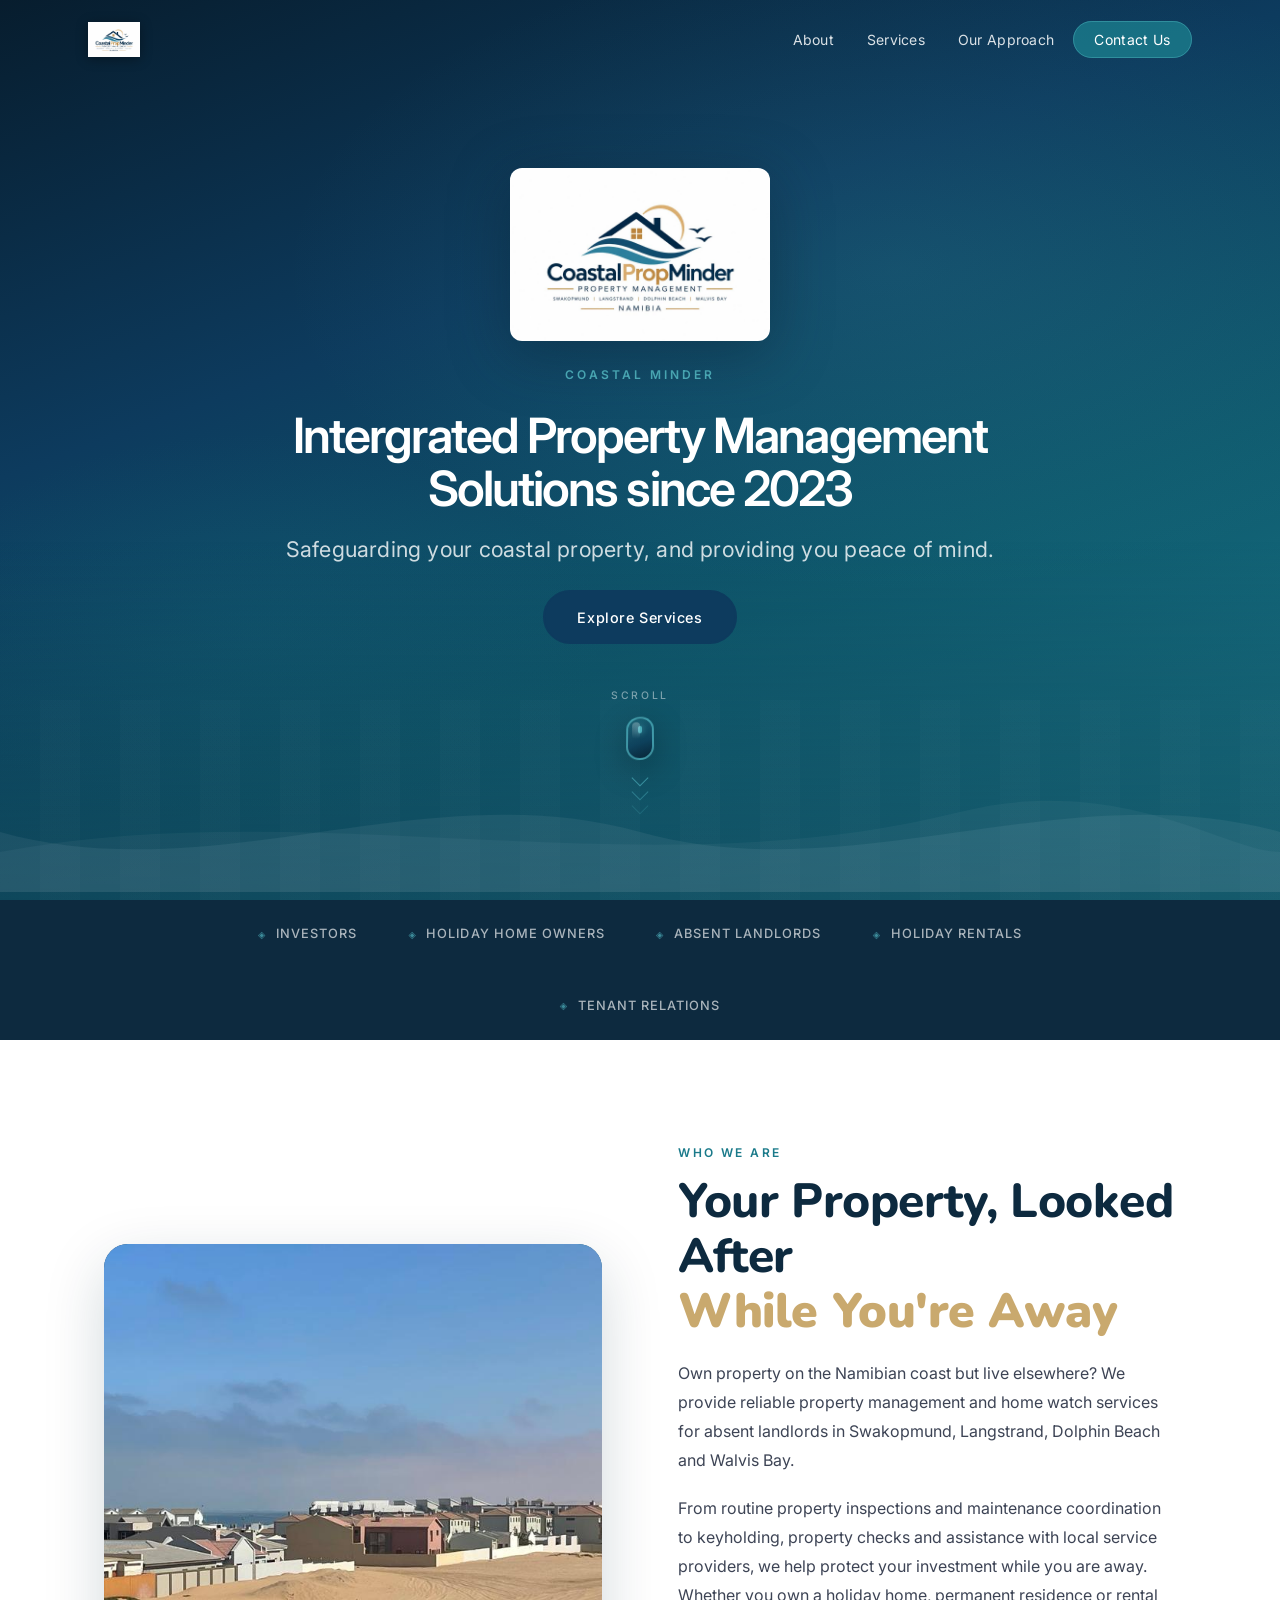
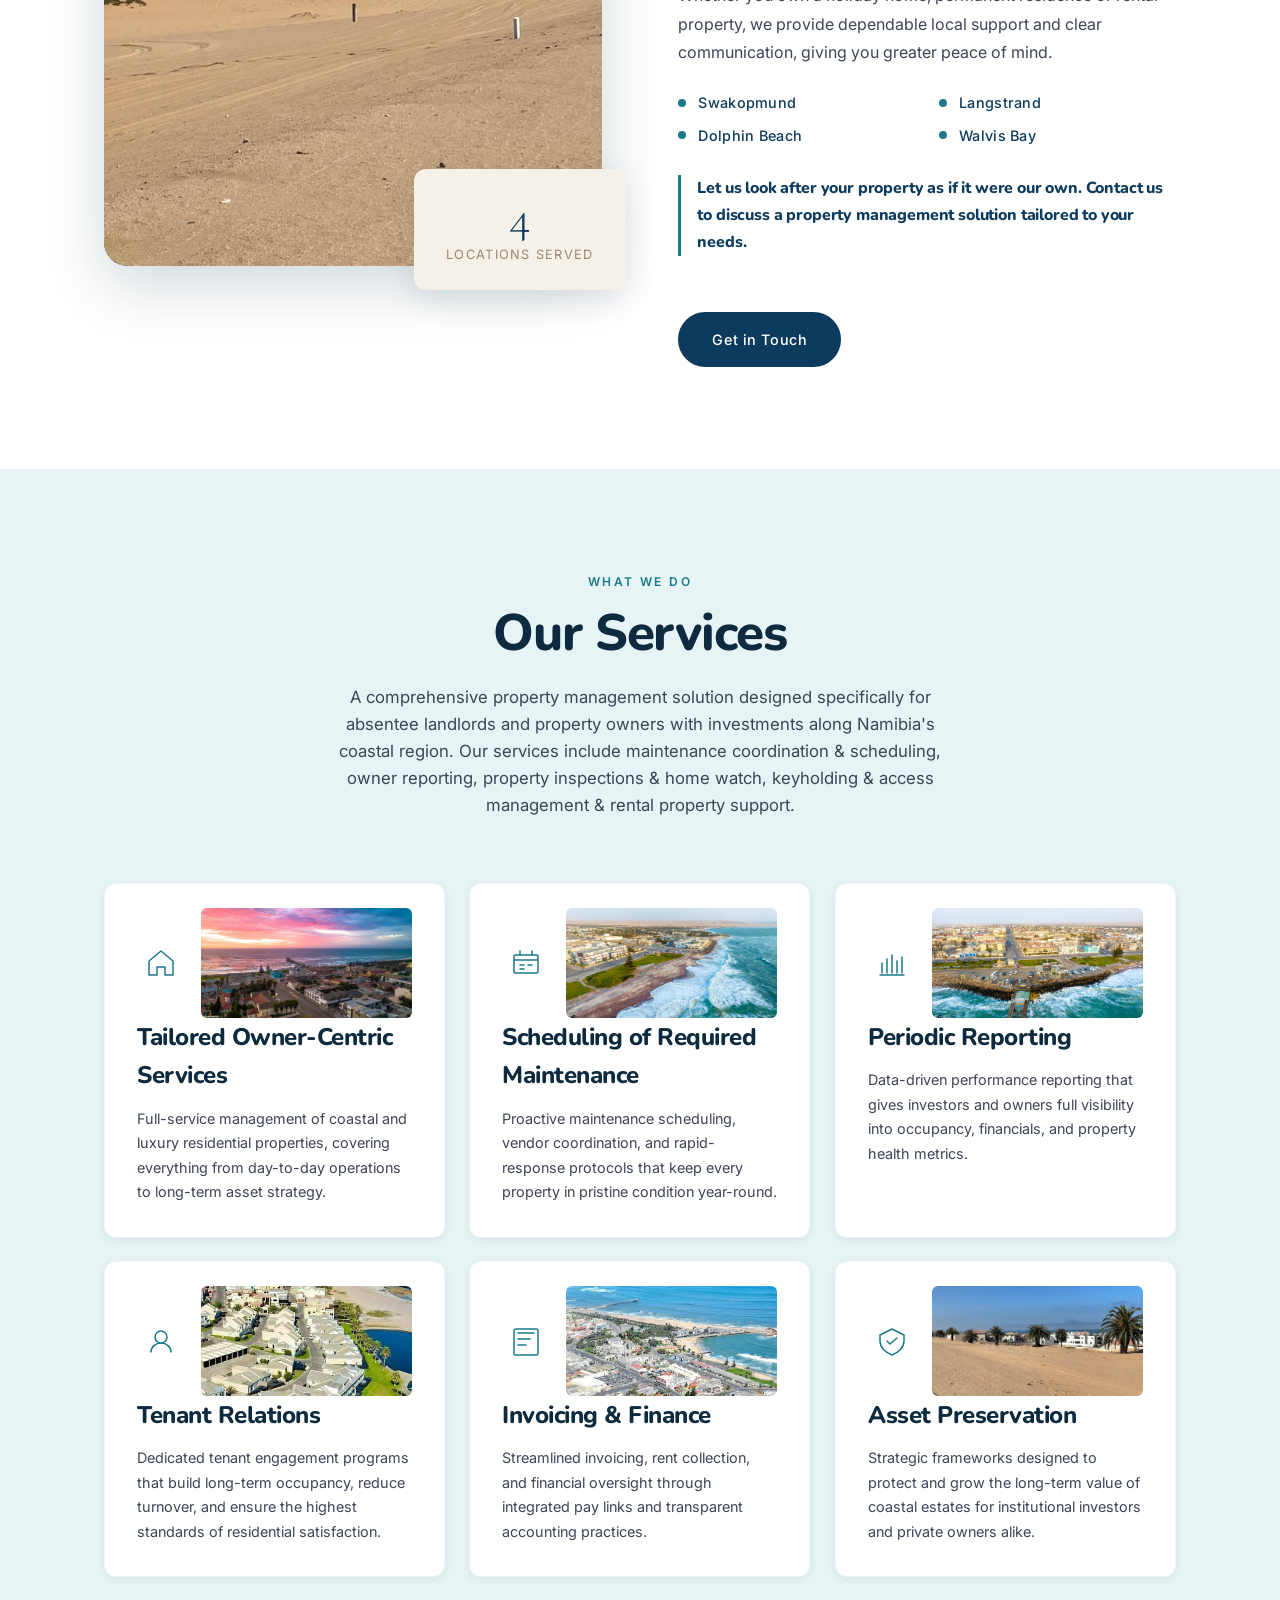
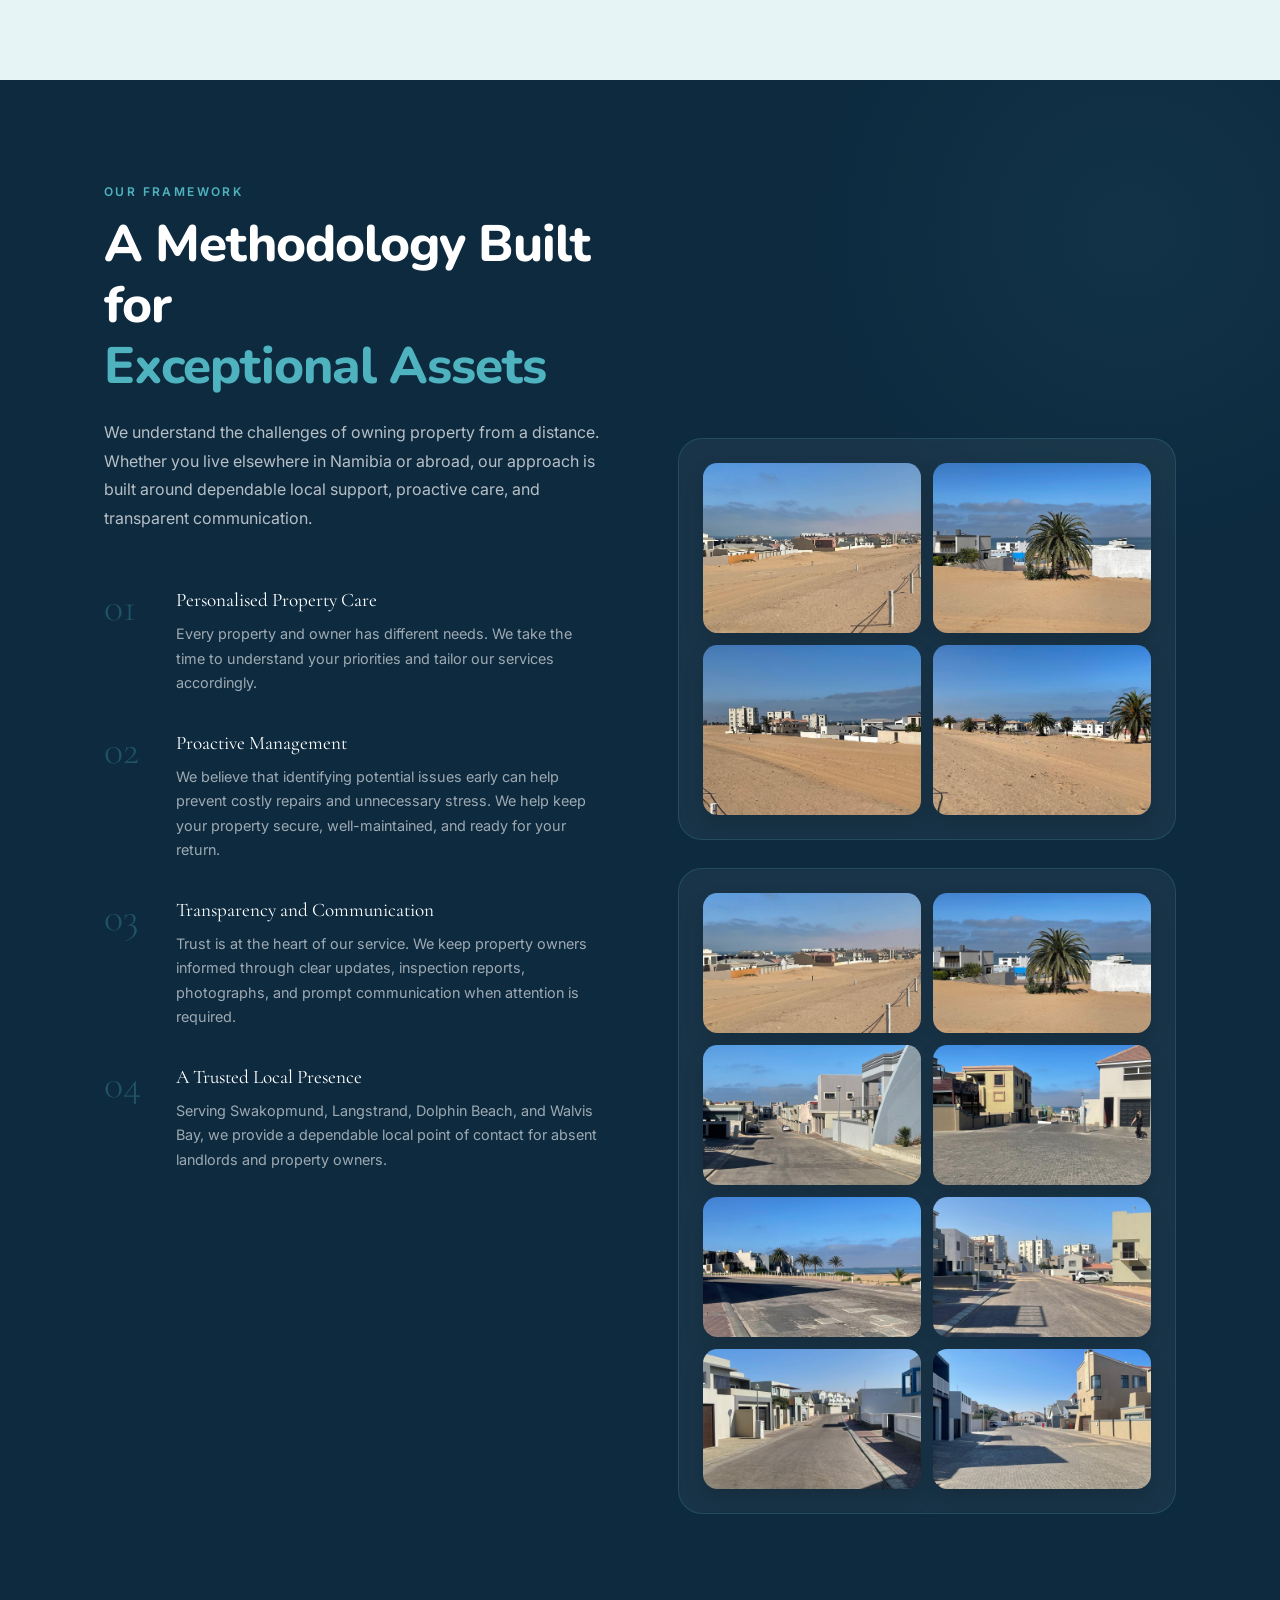
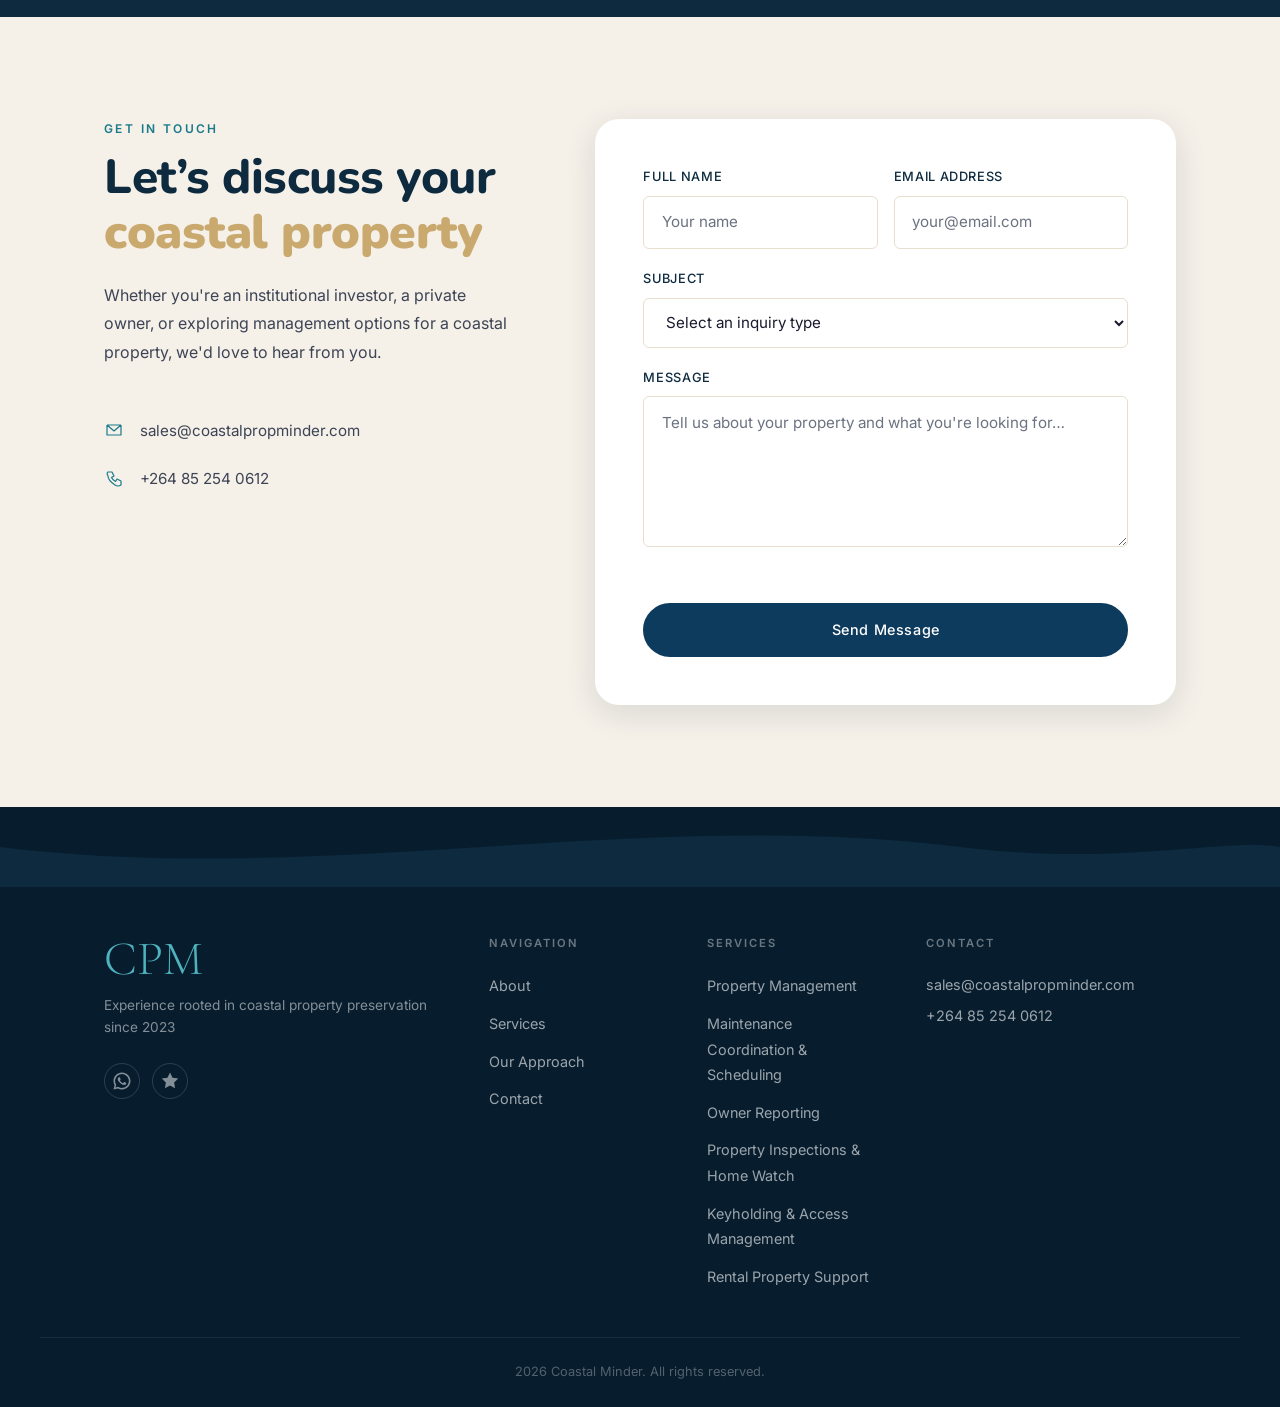
<file: index-coastal estate.html>
<!doctype html>
<html lang="en">
  <head>
    <meta charset="UTF-8" />
    <meta name="viewport" content="width=device-width, initial-scale=1.0" />
    <meta
      name="description"
      content="Integrated Property Solutions — Expertise Rooted in Asset Preservation. Professional property management and coastal estate services for Swakopmund, Langstrand, Dolphin Beach and Walvis Bay."
    />
    <title>Coastal Minder | Integrated Property Solutions</title>
    <link rel="icon" href="assets/coastalpropminder-logo.jpeg" type="image/jpeg" />
    <link rel="preconnect" href="https://fonts.googleapis.com" />
    <link rel="preconnect" href="https://fonts.gstatic.com" crossorigin />
    <link
      href="https://fonts.googleapis.com/css2?family=Cormorant+Garamond:ital,wght@0,300;0,400;0,600;1,300;1,400&family=Inter:wght@300;400;500;600&family=Nunito:wght@700;800;900&display=swap"
      rel="stylesheet"
    />
    <link rel="stylesheet" href="style.css" />
  </head>
  <body>
    <a class="skip-link" href="#main">Skip to content</a>
    <div class="scroll-progress" id="scrollProgress" aria-hidden="true"></div>
    <div class="depth-fog" id="depthFog" aria-hidden="true"></div>

    <header class="site-header" id="top">
      <nav class="nav-container" aria-label="Primary">
        <a href="#top" class="nav-logo">
          <img
            src="assets/coastalpropminder-logo.jpeg"
            alt="Coastal Minder"
            width="52"
            height="52"
          />
        </a>

        <button
          class="nav-toggle"
          type="button"
          aria-label="Open navigation menu"
          aria-expanded="false"
          aria-controls="navLinks"
        >
          <span></span><span></span><span></span>
        </button>

        <ul class="nav-links" id="navLinks" role="list">
          <li><a href="#about">About</a></li>
          <li><a href="#services">Services</a></li>
          <li><a href="#approach">Our Approach</a></li>
          <li><a href="#contact" class="nav-cta">Contact Us</a></li>
        </ul>
      </nav>
    </header>

    <main id="main">
      <section class="hero" id="hero">
        <div class="hero-depth-layer hero-depth-layer--far" aria-hidden="true"></div>
        <div class="hero-depth-layer hero-depth-layer--mid" aria-hidden="true"></div>
        <div class="hero-overlay"></div>
        <div class="hero-waves">
          <svg
            viewBox="0 0 1440 120"
            preserveAspectRatio="none"
            xmlns="http://www.w3.org/2000/svg"
            aria-hidden="true"
          >
            <path
              d="M0,60 C240,120 480,0 720,60 C960,120 1200,0 1440,60 L1440,120 L0,120 Z"
              fill="rgba(255,255,255,0.06)"
            />
            <path
              d="M0,80 C360,20 720,120 1080,40 C1260,0 1380,80 1440,80 L1440,120 L0,120 Z"
              fill="rgba(255,255,255,0.04)"
            />
          </svg>
        </div>
        <div class="hero-content">
          <div class="hero-logo" aria-label="Coastal Minder logo">
            <img
              src="assets/coastalpropminder-logo.jpeg"
              alt="Coastal Minder"
              width="220"
              height="220"
            />
          </div>
          <p class="hero-eyebrow">Coastal Minder</p>
          <h1 class="hero-title">Intergrated Property Management Solutions since 2023</h1>
          <p class="hero-tagline">Safeguarding your coastal property, and providing you peace of mind.</p>
          <div class="hero-actions">
            <a href="#services" class="btn btn-primary">Explore Services</a>
          </div>
          <div class="hero-scroll-hint" id="scrollHint">
            <span class="scroll-label">Scroll</span>
            <div class="scroll-mouse">
              <div class="scroll-mouse__body">
                <div class="scroll-mouse__wheel"></div>
                <div class="scroll-mouse__shine"></div>
              </div>
              <div class="scroll-mouse__shadow"></div>
            </div>
            <div class="scroll-chevrons" aria-hidden="true">
              <span></span>
              <span></span>
              <span></span>
            </div>
          </div>
        </div>
      </section>

      <section class="trust-bar" aria-label="Client focus">
        <div class="container">
          <ul class="trust-list">
            <li>
              <span class="trust-icon" aria-hidden="true">◈</span>
              <span>Investors</span>
            </li>
            <li>
              <span class="trust-icon" aria-hidden="true">◈</span>
              <span>Holiday Home Owners</span>
            </li>
            <li>
              <span class="trust-icon" aria-hidden="true">◈</span>
              <span>Absent Landlords</span>
            </li>
            <li>
              <span class="trust-icon" aria-hidden="true">◈</span>
              <span>Holiday Rentals</span>
            </li>
            <li>
              <span class="trust-icon" aria-hidden="true">◈</span>
              <span>Tenant Relations</span>
            </li>
          </ul>
        </div>
      </section>

      <section class="about section" id="about">
        <div class="parallax-orb parallax-orb--1" aria-hidden="true"></div>
        <div class="parallax-orb parallax-orb--2" aria-hidden="true"></div>
        <div class="container about-grid">
          <div class="about-visual">
            <div class="visual-card visual-card--main">
              <div class="visual-placeholder">
                <img
                  src="street%20view%20image.jpeg"
                  alt="Street view of a coastal property in Namibia"
                  class="about-logo-display"
                />
              </div>
            </div>
            <div class="visual-card visual-card--accent">
              <p class="stat-number">4</p>
              <p class="stat-label">Locations Served</p>
            </div>
          </div>
          <div class="about-text">
            <p class="section-eyebrow">Who We Are</p>
            <h2 class="section-title about-heading">
              <span class="about-heading__main">Your Property, Looked After</span><br />
              <span class="about-heading__accent">While You're Away</span>
            </h2>
            <p class="body-text">
              Own property on the Namibian coast but live elsewhere? We provide
              reliable property management and home watch services for absent
              landlords in Swakopmund, Langstrand, Dolphin Beach and Walvis Bay.
            </p>
            <p class="body-text">
              From routine property inspections and maintenance coordination to
              keyholding, property checks and assistance with local service
              providers, we help protect your investment while you are away.
              Whether you own a holiday home, permanent residence or rental
              property, we provide dependable local support and clear
              communication, giving you greater peace of mind.
            </p>
            <ul class="about-pillars">
              <li><span class="pillar-dot" aria-hidden="true"></span>Swakopmund</li>
              <li><span class="pillar-dot" aria-hidden="true"></span>Langstrand</li>
              <li><span class="pillar-dot" aria-hidden="true"></span>Dolphin Beach</li>
              <li><span class="pillar-dot" aria-hidden="true"></span>Walvis Bay</li>
            </ul>
            <p class="about-closing">
              Let us look after your property as if it were our own. Contact us to
              discuss a property management solution tailored to your needs.
            </p>
            <a href="#contact" class="btn btn-primary about-cta">Get in Touch</a>
          </div>
        </div>
      </section>

      <section class="services section" id="services">
        <div class="parallax-orb parallax-orb--1" aria-hidden="true"></div>
        <div class="container">
          <div class="section-header">
            <p class="section-eyebrow">What We Do</p>
            <h2 class="section-title">Our Services</h2>
            <p class="section-intro">
              A comprehensive property management solution designed specifically
              for absentee landlords and property owners with investments along
              Namibia's coastal region. Our services include maintenance
              coordination &amp; scheduling, owner reporting, property inspections
              &amp; home watch, keyholding &amp; access management &amp; rental
              property support.
            </p>
          </div>
          <div class="services-grid">
            <article class="service-card service-card--has-image">
              <div class="service-card__visual-row">
                <div class="service-icon" aria-hidden="true">
                  <svg width="32" height="32" viewBox="0 0 32 32" fill="none">
                    <path
                      d="M4 28V14L16 4L28 14V28H20V20H12V28H4Z"
                      stroke="currentColor"
                      stroke-width="1.5"
                      stroke-linejoin="round"
                    />
                  </svg>
                </div>
                <img src="image%20view%201.jpeg" alt="Swakopmund coastal town at sunset" />
              </div>
              <h3>Tailored Owner-Centric Services</h3>
              <p>
                Full-service management of coastal and luxury residential
                properties, covering everything from day-to-day operations to
                long-term asset strategy.
              </p>
            </article>

            <article class="service-card service-card--has-image">
              <div class="service-card__visual-row">
                <div class="service-icon" aria-hidden="true">
                  <svg width="32" height="32" viewBox="0 0 32 32" fill="none">
                    <rect x="4" y="8" width="24" height="18" rx="1" stroke="currentColor" stroke-width="1.5" />
                    <path d="M4 13H28" stroke="currentColor" stroke-width="1.5" />
                    <path d="M10 4V8M22 4V8" stroke="currentColor" stroke-width="1.5" stroke-linecap="round" />
                    <path d="M10 18H14M18 18H22M10 22H14" stroke="currentColor" stroke-width="1.5" stroke-linecap="round" />
                  </svg>
                </div>
                <img src="view%202.jpeg" alt="Aerial view of the Namibian coast" />
              </div>
              <h3>Scheduling of Required Maintenance</h3>
              <p>
                Proactive maintenance scheduling, vendor coordination, and
                rapid-response protocols that keep every property in pristine
                condition year-round.
              </p>
            </article>

            <article class="service-card service-card--has-image">
              <div class="service-card__visual-row">
                <div class="service-icon" aria-hidden="true">
                  <svg width="32" height="32" viewBox="0 0 32 32" fill="none">
                    <path
                      d="M6 26L6 16M11 26L11 12M16 26L16 8M21 26L21 14M26 26L26 10"
                      stroke="currentColor"
                      stroke-width="1.5"
                      stroke-linecap="round"
                    />
                    <path d="M4 28H28" stroke="currentColor" stroke-width="1.5" stroke-linecap="round" />
                  </svg>
                </div>
                <img src="view%203.jpeg" alt="Aerial view of Swakopmund and its coastline" />
              </div>
              <h3>Periodic Reporting</h3>
              <p>
                Data-driven performance reporting that gives investors and owners
                full visibility into occupancy, financials, and property health
                metrics.
              </p>
            </article>

            <article class="service-card service-card--has-image">
              <div class="service-card__visual-row">
                <div class="service-icon" aria-hidden="true">
                  <svg width="32" height="32" viewBox="0 0 32 32" fill="none">
                    <circle cx="16" cy="12" r="6" stroke="currentColor" stroke-width="1.5" />
                    <path
                      d="M6 27C6 22 10.5 18 16 18C21.5 18 26 22 26 27"
                      stroke="currentColor"
                      stroke-width="1.5"
                      stroke-linecap="round"
                    />
                  </svg>
                </div>
                <img src="assets/coastal-property-3.jpeg" alt="Coastal residential estate — Namibia" />
              </div>
              <h3>Tenant Relations</h3>
              <p>
                Dedicated tenant engagement programs that build long-term
                occupancy, reduce turnover, and ensure the highest standards of
                residential satisfaction.
              </p>
            </article>

            <article class="service-card service-card--has-image">
              <div class="service-card__visual-row">
                <div class="service-icon" aria-hidden="true">
                  <svg width="32" height="32" viewBox="0 0 32 32" fill="none">
                    <path d="M8 8H24M8 14H20M8 20H16" stroke="currentColor" stroke-width="1.5" stroke-linecap="round" />
                    <rect x="4" y="4" width="24" height="26" rx="2" stroke="currentColor" stroke-width="1.5" />
                  </svg>
                </div>
                <img src="assets/coastal-property-5.jpeg" alt="Coastal estate invoicing and finance dashboard" />
              </div>
              <h3>Invoicing &amp; Finance</h3>
              <p>
                Streamlined invoicing, rent collection, and financial oversight
                through integrated pay links and transparent accounting practices.
              </p>
            </article>

            <article class="service-card service-card--has-image">
              <div class="service-card__visual-row">
                <div class="service-icon" aria-hidden="true">
                  <svg width="32" height="32" viewBox="0 0 32 32" fill="none">
                    <path
                      d="M16 4L4 10V16C4 22 9 27.5 16 30C23 27.5 28 22 28 16V10L16 4Z"
                      stroke="currentColor"
                      stroke-width="1.5"
                      stroke-linejoin="round"
                    />
                    <path
                      d="M11 16L14 19L21 13"
                      stroke="currentColor"
                      stroke-width="1.5"
                      stroke-linecap="round"
                      stroke-linejoin="round"
                    />
                  </svg>
                </div>
                <img src="back%20view%20housing.jpeg" alt="Back view of residential housing — coastal property asset preservation" />
              </div>
              <h3>Asset Preservation</h3>
              <p>
                Strategic frameworks designed to protect and grow the long-term
                value of coastal estates for institutional investors and private
                owners alike.
              </p>
            </article>
          </div>
        </div>
      </section>

      <section class="approach section" id="approach">
        <div class="parallax-orb parallax-orb--1" aria-hidden="true"></div>
        <div class="container approach-grid">
          <div class="approach-text">
            <p class="section-eyebrow">Our Framework</p>
            <h2 class="section-title">
              A Methodology Built for<br /><em>Exceptional Assets</em>
            </h2>
            <p class="body-text">
              We understand the challenges of owning property from a distance.
              Whether you live elsewhere in Namibia or abroad, our approach is
              built around dependable local support, proactive care, and
              transparent communication.
            </p>
            <div class="steps">
              <div class="step">
                <div class="step-number">01</div>
                <div class="step-content">
                  <h3>Personalised Property Care</h3>
                  <p>
                    Every property and owner has different needs. We take the
                    time to understand your priorities and tailor our services
                    accordingly.
                  </p>
                </div>
              </div>
              <div class="step">
                <div class="step-number">02</div>
                <div class="step-content">
                  <h3>Proactive Management</h3>
                  <p>
                    We believe that identifying potential issues early can help
                    prevent costly repairs and unnecessary stress. We help keep
                    your property secure, well-maintained, and ready for your
                    return.
                  </p>
                </div>
              </div>
              <div class="step">
                <div class="step-number">03</div>
                <div class="step-content">
                  <h3>Transparency and Communication</h3>
                  <p>
                    Trust is at the heart of our service. We keep property
                    owners informed through clear updates, inspection reports,
                    photographs, and prompt communication when attention is
                    required.
                  </p>
                </div>
              </div>
              <div class="step">
                <div class="step-number">04</div>
                <div class="step-content">
                  <h3>A Trusted Local Presence</h3>
                  <p>
                    Serving Swakopmund, Langstrand, Dolphin Beach, and Walvis
                    Bay, we provide a dependable local point of contact for
                    absent landlords and property owners.
                  </p>
                </div>
              </div>
            </div>
          </div>
          <div class="approach-visual">
            <div class="approach-card">
              <div class="approach-gallery">
                <img src="street%20view%20image.jpeg" alt="Street view coastal residential area" />
                <img src="back%20view%20plant%20and%20housing.jpeg" alt="Coastal home with a palm tree and landscaped grounds" />
                <img src="back%20view.jpeg" alt="Coastal homes beside the dunes" />
                <img src="back%20view%20housing.jpeg" alt="Street view of coastal residential homes" />
              </div>
            </div>
            <div class="approach-card approach-card--additional">
              <div class="approach-gallery approach-gallery--additional">
                <img src="street%20view%20image.jpeg" alt="Street view of coastal homes" />
                <img src="back%20view%20plant%20and%20housing.jpeg" alt="Coastal home with a palm tree and landscaped grounds" />
                <img src="image-2.jpeg" alt="Modern homes along a residential street in the coastal estate" />
                <img src="image-4.jpeg" alt="Coastal residential street with the ocean in the distance" />
                <img src="image-5.jpeg" alt="Coastal neighborhood beside the beach" />
                <img src="image-6.jpeg" alt="Residential street with apartment buildings in the coastal estate" />
                <img src="image-7.jpeg" alt="Modern homes along a quiet coastal residential street" />
                <img src="view%206.jpeg" alt="Residential street near the coast" />
              </div>
            </div>
          </div>
        </div>
      </section>

      <section class="contact section" id="contact">
        <div class="container contact-grid">
          <div class="contact-info">
            <p class="section-eyebrow">Get In Touch</p>
            <h2 class="section-title about-heading">
              <span class="about-heading__main">Let’s discuss your</span><br />
              <span class="about-heading__accent">coastal property</span>
            </h2>
            <p class="body-text">
              Whether you're an institutional investor, a private owner, or
              exploring management options for a coastal property, we'd love to
              hear from you.
            </p>
            <ul class="contact-details">
              <li>
                <span class="contact-icon" aria-hidden="true">
                  <svg width="20" height="20" viewBox="0 0 20 20" fill="none">
                    <path
                      d="M3 5H17M3 5L10 11L17 5M3 5V15H17V5"
                      stroke="currentColor"
                      stroke-width="1.2"
                      stroke-linejoin="round"
                    />
                  </svg>
                </span>
                <a href="mailto:sales@coastalpropminder.com">sales@coastalpropminder.com</a>
              </li>
              <li>
                <span class="contact-icon" aria-hidden="true">
                  <svg width="20" height="20" viewBox="0 0 20 20" fill="none">
                    <path
                      d="M4 4H8L10 8L7.5 9.5C8.5 11.5 9.5 12.5 11.5 13.5L13 11L17 13V17C17 17 14 19 11 17C8 15 4 11 4 8C2 5 4 4 4 4Z"
                      stroke="currentColor"
                      stroke-width="1.2"
                      stroke-linejoin="round"
                    />
                  </svg>
                </span>
                <a href="tel:+264852540612">+264 85 254 0612</a>
              </li>
            </ul>
          </div>
          <form class="contact-form" id="contactForm" novalidate>
            <div class="form-row">
              <div class="form-group">
                <label for="name">Full Name</label>
                <input type="text" id="name" name="name" placeholder="Your name" autocomplete="name" required />
              </div>
              <div class="form-group">
                <label for="email">Email Address</label>
                <input
                  type="email"
                  id="email"
                  name="email"
                  placeholder="your@email.com"
                  autocomplete="email"
                  required
                />
              </div>
            </div>
            <div class="form-group">
              <label for="subject">Subject</label>
              <select id="subject" name="subject" required>
                <option value="" disabled selected>Select an inquiry type</option>
                <option>Property Management</option>
                <option>Maintenance Coordination &amp; Scheduling</option>
                <option>Owner Reporting</option>
                <option>Property Inspections &amp; Home Watch</option>
                <option>Keyholding &amp; Access Management</option>
                <option>Rental Property Support</option>
                <option>General Inquiry</option>
              </select>
            </div>
            <div class="form-group">
              <label for="message">Message</label>
              <textarea
                id="message"
                name="message"
                rows="5"
                placeholder="Tell us about your property and what you're looking for…"
                required
              ></textarea>
            </div>
            <p class="form-status" id="formStatus" role="status" aria-live="polite"></p>
            <button type="submit" class="btn btn-primary btn-full">Send Message</button>
          </form>
        </div>
      </section>
    </main>

    <footer class="site-footer">
      <div class="footer-wave">
        <svg viewBox="0 0 1440 80" preserveAspectRatio="none" xmlns="http://www.w3.org/2000/svg" aria-hidden="true">
          <path
            d="M0,40 C360,80 720,0 1080,40 C1260,60 1380,30 1440,40 L1440,80 L0,80 Z"
            fill="#0d2a3f"
          />
        </svg>
      </div>
      <div class="footer-inner">
        <div class="container footer-grid">
          <div class="footer-brand">
            <p class="footer-logo">CPM</p>
            <p class="footer-tagline">Experience rooted in coastal property preservation since 2023</p>
            <div class="footer-socials">
              <a
                href="https://wa.me/264852540612"
                aria-label="WhatsApp"
                target="_blank"
                rel="noopener noreferrer"
              >
                <svg width="20" height="20" viewBox="0 0 20 20" fill="currentColor">
                  <path
                    d="M10 1.5C5.306 1.5 1.5 5.306 1.5 10c0 1.5.392 2.91 1.08 4.13L1.5 18.5l4.52-1.06A8.46 8.46 0 0 0 10 18.5c4.694 0 8.5-3.806 8.5-8.5S14.694 1.5 10 1.5Zm0 15.4a6.87 6.87 0 0 1-3.51-.965l-.25-.15-2.68.63.65-2.61-.165-.27A6.9 6.9 0 1 1 10 16.9Zm3.77-5.17c-.207-.104-1.224-.604-1.413-.673-.19-.069-.327-.104-.465.104-.138.207-.534.673-.655.81-.12.138-.24.155-.447.052-.207-.104-.874-.322-1.664-1.027-.615-.549-1.03-1.227-1.15-1.434-.12-.207-.013-.319.09-.422.093-.093.207-.241.31-.362.104-.12.138-.207.207-.345.069-.138.035-.259-.017-.362-.052-.104-.465-1.12-.637-1.534-.168-.403-.338-.348-.465-.355l-.396-.007a.76.76 0 0 0-.552.259c-.19.207-.724.708-.724 1.726s.741 2.003.845 2.141c.103.138 1.458 2.227 3.534 3.123.494.213.879.34 1.18.435.496.158.948.136 1.304.082.398-.06 1.224-.5 1.397-.983.172-.483.172-.897.12-.983-.051-.086-.189-.138-.396-.241Z"
                  />
                </svg>
              </a>
              <a
                href="https://g.page/r/CTJ-rntxPUpkEBM/review"
                aria-label="Leave us a Google review"
                target="_blank"
                rel="noopener noreferrer"
              >
                <svg width="20" height="20" viewBox="0 0 20 20" fill="currentColor" aria-hidden="true">
                  <path
                    d="m10 1.5 2.55 5.17 5.7.83-4.12 4.02.97 5.68L10 14.52l-5.1 2.68.97-5.68L1.75 7.5l5.7-.83L10 1.5Z"
                  />
                </svg>
              </a>
            </div>
          </div>
          <nav class="footer-nav" aria-label="Footer">
            <h2>Navigation</h2>
            <ul>
              <li><a href="#about">About</a></li>
              <li><a href="#services">Services</a></li>
              <li><a href="#approach">Our Approach</a></li>
              <li><a href="#contact">Contact</a></li>
            </ul>
          </nav>
          <nav class="footer-nav" aria-label="Services">
            <h2>Services</h2>
            <ul>
              <li><a href="#services">Property Management</a></li>
              <li><a href="#services">Maintenance Coordination &amp; Scheduling</a></li>
              <li><a href="#services">Owner Reporting</a></li>
              <li><a href="#services">Property Inspections &amp; Home Watch</a></li>
              <li><a href="#services">Keyholding &amp; Access Management</a></li>
              <li><a href="#services">Rental Property Support</a></li>
            </ul>
          </nav>
          <div class="footer-contact">
            <h2>Contact</h2>
            <p><a href="mailto:sales@coastalpropminder.com">sales@coastalpropminder.com</a></p>
            <p><a href="tel:+264852540612">+264 85 254 0612</a></p>
          </div>
        </div>
        <div class="footer-bottom">
          <p>2026 Coastal Minder. All rights reserved.</p>
        </div>
      </div>
    </footer>

    <script src="main.js"></script>
  </body>
</html>
</file>
<file: style.css>
/* ═══════════════════════════════════════════════════════════════
   COASTAL MINDER — INTEGRATED PROPERTY SOLUTIONS THEME
   ═══════════════════════════════════════════════════════════════ */

/* ── TOKENS ── */
:root {
  --ocean-deep: #0d2a3f;
  --ocean-mid: #0d3b5e;
  --ocean-bright: #1a7a8a;
  --ocean-light: #4fb3bf;
  --seafoam: #e6f4f5;
  --sand: #f5f0e8;
  --sand-dark: #e8dece;
  --driftwood: #9c8670;
  --white: #ffffff;
  --ink: #1a1a2e;
  --ink-soft: #3d4455;
  --text-muted: #6b7280;

  --font-serif: "Cormorant Garamond", Georgia, serif;
  --font-sans: "Inter", system-ui, sans-serif;

  --radius-sm: 6px;
  --radius-md: 12px;
  --radius-lg: 24px;
  --radius-xl: 40px;

  --shadow-sm: 0 2px 8px rgba(13, 42, 63, 0.08);
  --shadow-md: 0 8px 32px rgba(13, 42, 63, 0.12);
  --shadow-lg: 0 20px 60px rgba(13, 42, 63, 0.18);

  --transition: 0.3s cubic-bezier(0.4, 0, 0.2, 1);
  --max-w: 1200px;
}

/* ── RESET & BASE ── */
*,
*::before,
*::after {
  box-sizing: border-box;
  margin: 0;
  padding: 0;
}

html {
  scroll-behavior: smooth;
  font-size: 16px;
}

.skip-link {
  position: absolute;
  left: 1rem;
  top: -4rem;
  z-index: 300;
  padding: 0.75rem 1.1rem;
  background: var(--ocean-mid);
  color: var(--white);
  border-radius: var(--radius-sm);
  font-size: 0.85rem;
  font-weight: 500;
}

.skip-link:focus {
  top: 1rem;
}

:focus-visible {
  outline: 2px solid var(--ocean-light);
  outline-offset: 3px;
}

body {
  font-family: var(--font-sans);
  color: var(--ink);
  background: var(--white);
  line-height: 1.6;
  overflow-x: hidden;
}

img {
  display: block;
  max-width: 100%;
}
a {
  text-decoration: none;
  color: inherit;
}
ul {
  list-style: none;
}
button {
  font: inherit;
  cursor: pointer;
  border: none;
  background: none;
}
input,
select,
textarea {
  font: inherit;
}

/* ── CONTAINER ── */
.container {
  width: 100%;
  max-width: var(--max-w);
  margin: 0 auto;
  padding: 0 clamp(1.5rem, 5vw, 4rem);
}

.section {
  padding: clamp(4rem, 8vw, 8rem) 0;
}

/* ── TYPOGRAPHY ── */
.section-eyebrow {
  font-family: var(--font-sans);
  font-size: 0.75rem;
  font-weight: 600;
  letter-spacing: 0.2em;
  text-transform: uppercase;
  color: var(--ocean-bright);
  margin-bottom: 0.75rem;
}

.section-title {
  font-family: var(--font-serif);
  font-size: clamp(2rem, 4vw, 3.25rem);
  font-weight: 300;
  line-height: 1.2;
  color: var(--ocean-deep);
  margin-bottom: 1.25rem;
}

.section-title em {
  font-style: italic;
  color: var(--ocean-bright);
}

.section-intro {
  font-size: 1.05rem;
  color: var(--ink-soft);
  max-width: 56ch;
  margin: 0 auto;
}

.body-text {
  font-size: 1rem;
  color: var(--ink-soft);
  line-height: 1.8;
  margin-bottom: 1.25rem;
}

/* ── BUTTONS ── */
.btn {
  display: inline-flex;
  align-items: center;
  gap: 0.5rem;
  padding: 0.85rem 2rem;
  border-radius: var(--radius-xl);
  font-size: 0.9rem;
  font-weight: 500;
  letter-spacing: 0.04em;
  transition: var(--transition);
  white-space: nowrap;
}

.btn-primary {
  background: var(--ocean-mid);
  color: var(--white);
  border: 2px solid var(--ocean-mid);
}

.btn-primary:hover {
  background: var(--ocean-bright);
  border-color: var(--ocean-bright);
  transform: translateY(-2px);
  box-shadow: 0 8px 24px rgba(26, 122, 138, 0.35);
}

.btn-outline {
  background: transparent;
  color: var(--white);
  border: 2px solid rgba(255, 255, 255, 0.6);
}

.btn-outline:hover {
  background: rgba(255, 255, 255, 0.1);
  border-color: var(--white);
  transform: translateY(-2px);
}

.btn-full {
  width: 100%;
  justify-content: center;
}

/* Light ghost — for use on dark ocean backgrounds */
.btn-ghost-light {
  background: transparent;
  color: var(--white);
  border: 2px solid rgba(79, 179, 191, 0.55);
  backdrop-filter: blur(4px);
}

.btn-ghost-light:hover {
  background: rgba(79, 179, 191, 0.15);
  border-color: var(--ocean-light);
  color: var(--ocean-light);
  transform: translateY(-2px);
  box-shadow: 0 8px 24px rgba(79, 179, 191, 0.2);
}

/* ══════════════════════════════════════════════════════════════
   HEADER — fixed, logo + tabs only, fully responsive
══════════════════════════════════════════════════════════════ */
.site-header {
  position: fixed;
  top: 0;
  left: 0;
  right: 0;
  z-index: 100;
  padding: 0.85rem 0;
  transition:
    background var(--transition),
    padding var(--transition),
    box-shadow var(--transition);
}

.site-header.scrolled {
  background: rgba(13, 42, 63, 0.97);
  backdrop-filter: blur(12px);
  padding: 0.65rem 0;
  box-shadow: 0 4px 20px rgba(0, 0, 0, 0.25);
}

/* ── Nav layout: logo left, links right ── */
.nav-container {
  max-width: var(--max-w);
  margin: 0 auto;
  padding: 0 clamp(1rem, 4vw, 3rem);
  display: flex;
  align-items: center;
  justify-content: space-between;
  gap: 1rem;
}

/* ── Logo ── */
.nav-logo {
  display: flex;
  align-items: center;
  flex-shrink: 0;
  filter: drop-shadow(0 2px 6px rgba(0, 0, 0, 0.35));
  transition:
    filter var(--transition),
    transform var(--transition);
}

.nav-logo:hover {
  filter: drop-shadow(0 4px 12px rgba(79, 179, 191, 0.5));
  transform: scale(1.04);
}

.nav-logo img {
  width: 52px;
  height: 52px;
  object-fit: contain;
  display: block;
}

/* ── Desktop nav links ── */
.nav-links {
  display: flex;
  align-items: center;
  gap: 0.25rem;
  list-style: none;
}

.nav-links li a {
  color: rgba(255, 255, 255, 0.85);
  font-size: 0.875rem;
  font-weight: 400;
  padding: 0.5rem 0.9rem;
  border-radius: var(--radius-sm);
  transition:
    color var(--transition),
    background var(--transition);
  letter-spacing: 0.02em;
  white-space: nowrap;
}

.nav-links li a:hover,
.nav-links li a.is-active {
  color: var(--white);
  background: rgba(255, 255, 255, 0.1);
}

.nav-cta {
  background: rgba(26, 122, 138, 0.85) !important;
  color: var(--white) !important;
  border-radius: var(--radius-xl) !important;
  padding: 0.55rem 1.3rem !important;
  border: 1px solid rgba(79, 179, 191, 0.45) !important;
}

.nav-cta:hover {
  background: var(--ocean-bright) !important;
  border-color: var(--ocean-bright) !important;
}

/* ── Hamburger — hidden on desktop ── */
.nav-toggle {
  display: none;
  flex-direction: column;
  justify-content: center;
  gap: 5px;
  padding: 0.5rem;
  cursor: pointer;
  background: none;
  border: none;
  z-index: 110;
}

.nav-toggle span {
  display: block;
  width: 24px;
  height: 2px;
  background: var(--white);
  border-radius: 2px;
  transition:
    transform 0.3s ease,
    opacity 0.3s ease;
}

/* Hamburger → X animation */
.nav-toggle[aria-expanded="true"] span:nth-child(1) {
  transform: translateY(7px) rotate(45deg);
}
.nav-toggle[aria-expanded="true"] span:nth-child(2) {
  opacity: 0;
}
.nav-toggle[aria-expanded="true"] span:nth-child(3) {
  transform: translateY(-7px) rotate(-45deg);
}

/* ══════════════════════════════════════════════════════════════
   HERO
══════════════════════════════════════════════════════════════ */
.hero {
  position: relative;
  min-height: 100svh;
  display: flex;
  align-items: center;
  justify-content: center;
  padding-top: clamp(5rem, 9vh, 7rem);
  background: linear-gradient(
    160deg,
    #071d2e 0%,
    #0d3b5e 35%,
    #0f5a6e 65%,
    #1a7a8a 100%
  );
  overflow: hidden;
}

.hero::before {
  content: "";
  position: absolute;
  inset: 0;
  background:
    radial-gradient(
      ellipse 80% 60% at 70% 30%,
      rgba(79, 179, 191, 0.12) 0%,
      transparent 60%
    ),
    radial-gradient(
      ellipse 50% 40% at 20% 70%,
      rgba(26, 122, 138, 0.15) 0%,
      transparent 55%
    );
}

/* Animated wave texture */
.hero::after {
  content: "";
  position: absolute;
  bottom: 0;
  left: -50%;
  width: 200%;
  height: 200px;
  background: repeating-linear-gradient(
    90deg,
    transparent,
    transparent 40px,
    rgba(255, 255, 255, 0.015) 40px,
    rgba(255, 255, 255, 0.015) 80px
  );
  animation: drift 18s linear infinite;
  pointer-events: none;
}

@keyframes drift {
  from {
    transform: translateX(0);
  }
  to {
    transform: translateX(80px);
  }
}

.hero-overlay {
  position: absolute;
  inset: 0;
  background: linear-gradient(
    to bottom,
    transparent 60%,
    rgba(13, 42, 63, 0.4) 100%
  );
  pointer-events: none;
}

.hero-waves {
  position: absolute;
  bottom: 0;
  left: 0;
  right: 0;
  pointer-events: none;
}

.hero-waves svg {
  width: 100%;
  height: 120px;
}

.hero-content {
  position: relative;
  z-index: 2;
  text-align: center;
  padding: 0 clamp(1.5rem, 5vw, 4rem);
  max-width: 860px;
  display: flex;
  flex-direction: column;
  align-items: center;
  animation: heroFadeIn 1.2s ease both;
}

.hero-logo {
  display: flex;
  justify-content: center;
  align-items: center;
  width: min(48vw, 260px);
  max-width: 260px;
  margin: 0 auto 1.5rem;
  filter: drop-shadow(0 12px 30px rgba(7, 29, 46, 0.4));
}

.hero-logo img {
  display: block;
  width: 100%;
  height: auto;
  object-fit: contain;
  border-radius: var(--radius-md);
}

@keyframes heroFadeIn {
  from {
    opacity: 0;
    transform: translateY(32px);
  }
  to {
    opacity: 1;
    transform: translateY(0);
  }
}

.hero-eyebrow {
  font-size: 0.75rem;
  font-weight: 600;
  letter-spacing: 0.25em;
  text-transform: uppercase;
  color: var(--ocean-light);
  margin-bottom: 1.5rem;
}

.hero-title {
  font-family: var(--font-sans);
  font-size: clamp(1.85rem, 3.8vw, 3.1rem);
  font-weight: 600;
  line-height: 1.1;
  letter-spacing: -0.04em;
  color: var(--white);
  margin-bottom: 1rem;
}

.hero-title em {
  font-style: normal;
  color: var(--ocean-light);
}

.hero-tagline {
  font-family: var(--font-sans);
  font-size: clamp(1rem, 2vw, 1.35rem);
  font-weight: 400;
  color: rgba(255, 255, 255, 0.8);
  margin-bottom: 1.5rem;
  letter-spacing: 0.01em;
}

.hero-sub {
  display: none;
}

.hero-actions {
  display: flex;
  gap: 1rem;
  justify-content: center;
  flex-wrap: wrap;
}

/* ══════════════════════════════════════════════════════════════
   3D SCROLL INDICATOR
══════════════════════════════════════════════════════════════ */
.hero-scroll-hint {
  display: flex;
  flex-direction: column;
  align-items: center;
  gap: 0.6rem;
  margin-top: 2.75rem;
  z-index: 2;
  perspective: 400px;
  /* Fades out as user scrolls — driven by JS */
  transition:
    opacity 0.4s ease,
    transform 0.4s ease;
}

.scroll-label {
  font-size: 0.65rem;
  font-weight: 500;
  letter-spacing: 0.25em;
  text-transform: uppercase;
  color: rgba(255, 255, 255, 0.45);
  animation: scrollLabelPulse 2.4s ease-in-out infinite;
}

@keyframes scrollLabelPulse {
  0%,
  100% {
    opacity: 0.45;
    transform: translateY(0);
  }
  50% {
    opacity: 0.9;
    transform: translateY(-3px);
  }
}

/* ── Mouse capsule wrapper — tilted in 3D ── */
.scroll-mouse {
  position: relative;
  transform: rotateX(18deg) rotateY(-6deg);
  transform-style: preserve-3d;
  animation: mouseFloat 3s ease-in-out infinite;
  filter: drop-shadow(0 8px 16px rgba(0, 0, 0, 0.45));
}

@keyframes mouseFloat {
  0% {
    transform: rotateX(18deg) rotateY(-6deg) translateY(0px);
  }
  50% {
    transform: rotateX(14deg) rotateY(4deg) translateY(-6px);
  }
  100% {
    transform: rotateX(18deg) rotateY(-6deg) translateY(0px);
  }
}

/* ── Mouse body — the capsule ── */
.scroll-mouse__body {
  position: relative;
  width: 28px;
  height: 46px;
  border-radius: 14px;
  border: 2px solid rgba(79, 179, 191, 0.75);
  background: linear-gradient(
    160deg,
    rgba(79, 179, 191, 0.18) 0%,
    rgba(13, 59, 94, 0.55) 60%,
    rgba(7, 29, 46, 0.8) 100%
  );
  backdrop-filter: blur(6px);
  overflow: hidden;
  transform-style: preserve-3d;
}

/* ── Scroll wheel dot inside the mouse ── */
.scroll-mouse__wheel {
  position: absolute;
  top: 8px;
  left: 50%;
  transform: translateX(-50%);
  width: 4px;
  height: 8px;
  border-radius: 2px;
  background: rgba(79, 179, 191, 0.95);
  box-shadow: 0 0 6px rgba(79, 179, 191, 0.8);
  animation: wheelScroll 2s ease-in-out infinite;
}

@keyframes wheelScroll {
  0% {
    opacity: 1;
    top: 8px;
    height: 8px;
  }
  40% {
    opacity: 0.6;
    top: 22px;
    height: 6px;
  }
  60% {
    opacity: 0;
    top: 30px;
    height: 4px;
  }
  61% {
    opacity: 0;
    top: 8px;
    height: 8px;
  }
  100% {
    opacity: 1;
    top: 8px;
    height: 8px;
  }
}

/* ── Glass shine on the capsule face ── */
.scroll-mouse__shine {
  position: absolute;
  top: 4px;
  left: 4px;
  width: 8px;
  height: 18px;
  border-radius: 4px;
  background: linear-gradient(
    to bottom,
    rgba(255, 255, 255, 0.28),
    transparent
  );
  pointer-events: none;
}

/* ── Ground shadow — gives the 3D lift effect ── */
.scroll-mouse__shadow {
  position: absolute;
  bottom: -10px;
  left: 50%;
  transform: translateX(-50%) rotateX(90deg);
  width: 22px;
  height: 8px;
  border-radius: 50%;
  background: rgba(0, 0, 0, 0.35);
  filter: blur(4px);
  animation: shadowPulse 3s ease-in-out infinite;
}

@keyframes shadowPulse {
  0%,
  100% {
    transform: translateX(-50%) rotateX(90deg) scaleX(1);
    opacity: 0.35;
  }
  50% {
    transform: translateX(-50%) rotateX(90deg) scaleX(0.7);
    opacity: 0.15;
  }
}

/* ── Chevron arrows below the mouse ── */
.scroll-chevrons {
  display: flex;
  flex-direction: column;
  align-items: center;
  gap: 2px;
  margin-top: 2px;
}

.scroll-chevrons span {
  display: block;
  width: 12px;
  height: 12px;
  border-right: 1.5px solid rgba(79, 179, 191, 0.7);
  border-bottom: 1.5px solid rgba(79, 179, 191, 0.7);
  transform: rotate(45deg);
  animation: chevronCascade 2s ease-in-out infinite;
}

.scroll-chevrons span:nth-child(1) {
  animation-delay: 0s;
  opacity: 0.9;
}
.scroll-chevrons span:nth-child(2) {
  animation-delay: 0.2s;
  opacity: 0.6;
}
.scroll-chevrons span:nth-child(3) {
  animation-delay: 0.4s;
  opacity: 0.3;
}

@keyframes chevronCascade {
  0%,
  100% {
    transform: rotate(45deg) translateY(0);
  }
  50% {
    transform: rotate(45deg) translateY(4px);
  }
}

/* ══════════════════════════════════════════════════════════════
   TRUST BAR
══════════════════════════════════════════════════════════════ */
.trust-bar {
  background: var(--ocean-deep);
  padding: 1.5rem 0;
  overflow: hidden;
}

.trust-list {
  display: flex;
  align-items: center;
  justify-content: center;
  gap: clamp(1.5rem, 4vw, 4rem);
  flex-wrap: wrap;
  padding: 0 clamp(1.5rem, 5vw, 4rem);
}

.trust-list li {
  display: flex;
  align-items: center;
  gap: 0.6rem;
  color: rgba(255, 255, 255, 0.65);
  font-size: 0.8rem;
  font-weight: 500;
  letter-spacing: 0.08em;
  text-transform: uppercase;
  white-space: nowrap;
}

.trust-icon {
  color: var(--ocean-light);
  font-size: 0.6rem;
  opacity: 0.7;
}

/* ══════════════════════════════════════════════════════════════
   ABOUT
══════════════════════════════════════════════════════════════ */
.about {
  background: var(--white);
}

.about-grid {
  display: grid;
  grid-template-columns: 1fr 1fr;
  gap: clamp(3rem, 6vw, 6rem);
  align-items: center;
}

.about-visual {
  position: relative;
}

.visual-card {
  border-radius: var(--radius-lg);
  overflow: hidden;
}

.visual-card--main {
  aspect-ratio: 4/5;
  background: linear-gradient(135deg, var(--ocean-mid), var(--ocean-bright));
  box-shadow: var(--shadow-lg);
}

.visual-placeholder {
  width: 100%;
  height: 100%;
  display: flex;
  align-items: center;
  justify-content: center;
  padding: 0;
}

.about-logo-display {
  width: 100%;
  height: 100%;
  object-fit: cover;
  display: block;
  filter: drop-shadow(0 8px 24px rgba(0, 0, 0, 0.5));
}

.wave-art,
.wave-art svg {
  width: 100%;
  height: 100%;
}

.visual-card--accent {
  position: absolute;
  bottom: -1.5rem;
  right: -1.5rem;
  background: var(--sand);
  border-radius: var(--radius-md);
  padding: 1.5rem 2rem;
  box-shadow: var(--shadow-md);
  text-align: center;
}

.stat-number {
  font-family: var(--font-serif);
  font-size: 3rem;
  font-weight: 300;
  color: var(--ocean-mid);
  line-height: 1;
}

.stat-label {
  font-size: 0.8rem;
  color: var(--driftwood);
  letter-spacing: 0.1em;
  text-transform: uppercase;
  margin-top: 0.25rem;
}

.about-pillars {
  margin: 1.5rem 0 1.75rem;
  display: grid;
  grid-template-columns: 1fr 1fr;
  gap: 0.6rem 1.5rem;
}

.about-pillars li {
  display: flex;
  align-items: center;
  gap: 0.75rem;
  font-size: 0.9rem;
  font-weight: 500;
  color: var(--ocean-mid);
  letter-spacing: 0.02em;
}

.pillar-dot {
  width: 8px;
  height: 8px;
  border-radius: 50%;
  background: var(--ocean-bright);
  flex-shrink: 0;
}

/* Closing statement in about section */
.about-closing {
  font-size: 1rem;
  color: var(--ocean-mid);
  font-family: "Nunito", var(--font-sans);
  font-weight: 800;
  letter-spacing: -0.01em;
  line-height: 1.7;
  margin-bottom: 1.75rem;
  padding-left: 1rem;
  border-left: 3px solid var(--ocean-bright);
}

.about-cta {
  margin-top: 1.75rem;
}

/* ── About heading — styled to match the Coastal Minder logo ── */
.about-heading {
  font-family: "Nunito", var(--font-sans) !important;
  font-size: clamp(1.9rem, 3.8vw, 3rem) !important;
  font-weight: 800 !important;
  line-height: 1.15 !important;
  letter-spacing: -0.01em;
  margin-bottom: 1.25rem;
}

/* Navy portion — matches "Coastal" and "Minder" in the logo */
.about-heading__main {
  color: var(--ocean-deep);
  display: inline;
}

/* Gold portion — matches "Prop" in the logo */
.about-heading__accent {
  color: #c9a96e;
  display: inline;
  font-weight: 900;
}

/* ══════════════════════════════════════════════════════════════
   SERVICES
══════════════════════════════════════════════════════════════ */
.services {
  background: var(--seafoam);
}

.section-header {
  text-align: center;
  margin-bottom: clamp(3rem, 5vw, 4.5rem);
}

.section-header .section-title {
  font-family: "Nunito", var(--font-sans);
  font-weight: 800;
  letter-spacing: -0.02em;
}

.services-grid {
  display: grid;
  grid-template-columns: repeat(3, 1fr);
  gap: 1.5rem;
}

.service-card {
  background: var(--white);
  border-radius: var(--radius-md);
  padding: 2.25rem 2rem;
  box-shadow: var(--shadow-sm);
  border: 1px solid rgba(79, 179, 191, 0.1);
  transition: var(--transition);
  position: relative;
  overflow: hidden;
}

.service-card::before {
  content: "";
  position: absolute;
  top: 0;
  left: 0;
  right: 0;
  height: 3px;
  background: linear-gradient(90deg, var(--ocean-bright), var(--ocean-light));
  opacity: 0;
  transition: opacity var(--transition);
}

.service-card:hover {
  transform: translateY(-6px);
  box-shadow: var(--shadow-md);
}

.service-card:hover::before {
  opacity: 1;
}

/* Card with a photo header */
.service-card--has-image {
  padding: 0;
  overflow: hidden;
}

.service-card__visual-row {
  display: flex;
  align-items: center;
  gap: 1rem;
  padding: 1.5rem 2rem 0;
  min-width: 0;
}

.service-card__visual-row .service-icon {
  flex: 0 0 3rem;
  display: flex;
  justify-content: center;
  align-items: center;
  margin: 0;
  padding: 0;
}

.service-card__visual-row img {
  display: block;
  width: 100%;
  height: 110px;
  min-width: 0;
  flex: 1;
  object-fit: cover;
  object-position: center;
  border-radius: var(--radius-sm);
}

.service-card__image {
  width: 100%;
  height: 160px;
  overflow: hidden;
}

/* Explicit 130px variant */
.service-card__image--sm {
  height: 130px;
}

/* Analytics card — landscape image, taller to show dashboard detail */
.service-card__image--analytics {
  height: 160px;
}

.service-card__image--analytics img {
  object-position: center 30%;
}

/* Finance card — 120px, cropped to focus on the monitor screen */
.service-card__image--finance {
  height: 120px;
}

.service-card__image--finance img {
  object-position: center 20%;
}

.service-card__image img {
  width: 100%;
  height: 100%;
  object-fit: cover;
  object-position: center 40%;
  display: block;
  image-rendering: -webkit-optimize-contrast;
  image-rendering: crisp-edges;
  transition: transform 0.5s ease;
  filter: contrast(1.08) saturate(1.1) brightness(1.02);
  backface-visibility: hidden;
  transform: translateZ(0);
}

.service-card--has-image:hover .service-card__image img {
  transform: scale(1.06) translateZ(0);
}

/* Restore inner padding for content below the image */
.service-card--has-image .service-icon,
.service-card--has-image h3,
.service-card--has-image p {
  padding-left: 2rem;
  padding-right: 2rem;
}

.service-card--has-image .service-icon {
  margin-top: 1.5rem;
  margin-bottom: 1.25rem;
}

.service-card--has-image .service-card__visual-row .service-icon {
  margin: 0;
  padding: 0;
}

.service-card--has-image h3 {
  margin-bottom: 0.75rem;
}

.service-card--has-image p {
  padding-bottom: 2rem;
}

.service-icon {
  color: var(--ocean-bright);
  margin-bottom: 1.25rem;
}

.service-card h3 {
  font-family: "Nunito", var(--font-sans);
  font-size: 1.5rem;
  font-weight: 800;
  letter-spacing: -0.02em;
  color: var(--ocean-deep);
  margin-bottom: 0.75rem;
}

.service-card p {
  font-size: 0.9rem;
  color: var(--ink-soft);
  line-height: 1.7;
}

/* ══════════════════════════════════════════════════════════════
   APPROACH
══════════════════════════════════════════════════════════════ */
.approach {
  background: var(--ocean-deep);
}

.approach .section-eyebrow {
  color: var(--ocean-light);
}
.approach .section-title {
  color: var(--white);
  font-family: "Nunito", var(--font-sans);
  font-weight: 800;
  letter-spacing: -0.02em;
}
.approach .section-title em {
  color: var(--ocean-light);
  font-style: normal;
}
.approach .body-text {
  color: rgba(255, 255, 255, 0.7);
}

.approach-grid {
  display: grid;
  grid-template-columns: 1fr 1fr;
  gap: clamp(3rem, 6vw, 6rem);
  align-items: stretch;
}

.approach-visual {
  display: flex;
  flex-direction: column;
  gap: 1.75rem;
  min-width: 0;
  padding-top: clamp(12rem, 20vw, 17rem);
}

/* Push the CTA button to the bottom of the left column */
.approach-text {
  display: flex;
  flex-direction: column;
}

.approach-text .btn-ghost-light {
  margin-top: auto;
  align-self: flex-start;
}

.steps {
  display: flex;
  flex-direction: column;
  gap: 2rem;
  margin-top: 2rem;
  margin-bottom: 2.5rem;
}

.step {
  display: flex;
  gap: 1.5rem;
  align-items: flex-start;
}

.step-number {
  font-family: var(--font-serif);
  font-size: 2.5rem;
  font-weight: 300;
  color: rgba(79, 179, 191, 0.3);
  line-height: 1;
  min-width: 3rem;
  padding-top: 0.15rem;
}

.step-content h3 {
  font-family: var(--font-serif);
  font-size: 1.2rem;
  font-weight: 400;
  color: var(--white);
  margin-bottom: 0.4rem;
}

.step-content p {
  font-size: 0.9rem;
  color: rgba(255, 255, 255, 0.6);
  line-height: 1.7;
}

.approach-card {
  background: rgba(255, 255, 255, 0.05);
  border: 1px solid rgba(79, 179, 191, 0.2);
  border-radius: var(--radius-lg);
  padding: 1.5rem;
  backdrop-filter: blur(8px);
  align-self: stretch;
  min-width: 0;
  overflow: hidden;
}

.approach-gallery {
  display: grid;
  grid-template-columns: repeat(2, minmax(0, 1fr));
  gap: 0.75rem;
}

.approach-gallery img {
  display: block;
  width: 100%;
  height: 170px;
  object-fit: cover;
  border-radius: 0.9rem;
  box-shadow: 0 10px 20px rgba(0, 0, 0, 0.15);
}

.approach-gallery--additional {
  grid-template-columns: repeat(2, minmax(0, 1fr));
}

.approach-gallery--additional img {
  height: 140px;
}

/* ══════════════════════════════════════════════════════════════
   CONTACT
══════════════════════════════════════════════════════════════ */
.contact {
  background: var(--sand);
}

.contact-grid {
  display: grid;
  grid-template-columns: 1fr 1.4fr;
  gap: clamp(3rem, 6vw, 6rem);
  align-items: stretch;
}

/* Push the contact details to fill the column evenly */
.contact-info {
  display: flex;
  flex-direction: column;
}

.contact-info .contact-details {
  flex: 1;
}

.contact-details {
  display: flex;
  flex-direction: column;
  gap: 1.25rem;
  margin-top: 2rem;
}

.contact-details li {
  display: flex;
  gap: 1rem;
  align-items: flex-start;
  font-size: 0.95rem;
  color: var(--ink-soft);
}

.contact-details a:hover,
.footer-contact a:hover {
  color: var(--ocean-bright);
}

.contact-icon {
  color: var(--ocean-bright);
  flex-shrink: 0;
  margin-top: 1px;
}

.contact-form {
  background: var(--white);
  border-radius: var(--radius-lg);
  padding: clamp(2rem, 4vw, 3rem);
  box-shadow: var(--shadow-md);
}

.form-row {
  display: grid;
  grid-template-columns: 1fr 1fr;
  gap: 1rem;
}

.form-group {
  display: flex;
  flex-direction: column;
  gap: 0.5rem;
  margin-bottom: 1.25rem;
}

.form-group:last-child {
  margin-bottom: 0;
}

label {
  font-size: 0.8rem;
  font-weight: 500;
  letter-spacing: 0.05em;
  text-transform: uppercase;
  color: var(--ocean-deep);
}

input,
select,
textarea {
  padding: 0.85rem 1.1rem;
  border: 1.5px solid var(--sand-dark);
  border-radius: var(--radius-sm);
  background: var(--white);
  color: var(--ink);
  font-size: 0.95rem;
  transition:
    border-color var(--transition),
    box-shadow var(--transition);
  outline: none;
  width: 100%;
}

input::placeholder,
textarea::placeholder {
  color: var(--text-muted);
}

input:focus,
select:focus,
textarea:focus {
  border-color: var(--ocean-bright);
  box-shadow: 0 0 0 3px rgba(26, 122, 138, 0.1);
}

input.is-invalid,
select.is-invalid,
textarea.is-invalid {
  border-color: #e05252;
}

.form-status {
  min-height: 1.25rem;
  margin: 0 0 1rem;
  font-size: 0.85rem;
  color: var(--ocean-mid);
}

textarea {
  resize: vertical;
}

/* ══════════════════════════════════════════════════════════════
   FOOTER
══════════════════════════════════════════════════════════════ */
.site-footer {
  background: #071d2e;
  position: relative;
}

.footer-wave {
  line-height: 0;
  overflow: hidden;
}

.footer-wave svg {
  width: 100%;
  height: 80px;
}

.footer-inner {
  padding: 3rem 0 0;
}

.footer-grid {
  display: grid;
  grid-template-columns: 2fr 1fr 1fr 1.5fr;
  gap: clamp(2rem, 4vw, 4rem);
  padding-bottom: 3rem;
  border-bottom: 1px solid rgba(255, 255, 255, 0.08);
}

.footer-logo {
  font-family: var(--font-serif);
  font-size: 3rem;
  font-weight: 300;
  color: var(--ocean-light);
  line-height: 1;
  margin-bottom: 0.75rem;
}

.footer-tagline {
  font-size: 0.85rem;
  color: rgba(255, 255, 255, 0.5);
  line-height: 1.6;
  margin-bottom: 1.5rem;
}

.footer-socials {
  display: flex;
  gap: 0.75rem;
}

.footer-socials a {
  width: 36px;
  height: 36px;
  border-radius: 50%;
  border: 1px solid rgba(255, 255, 255, 0.15);
  display: flex;
  align-items: center;
  justify-content: center;
  color: rgba(255, 255, 255, 0.5);
  transition: var(--transition);
}

.footer-socials a:hover {
  border-color: var(--ocean-light);
  color: var(--ocean-light);
  background: rgba(79, 179, 191, 0.1);
}

.footer-nav h2 {
  font-size: 0.7rem;
  font-weight: 600;
  letter-spacing: 0.18em;
  text-transform: uppercase;
  color: rgba(255, 255, 255, 0.4);
  margin-bottom: 1.25rem;
}

.footer-nav ul {
  display: flex;
  flex-direction: column;
  gap: 0.75rem;
}

.footer-nav a {
  font-size: 0.9rem;
  color: rgba(255, 255, 255, 0.6);
  transition: color var(--transition);
}

.footer-nav a:hover {
  color: var(--ocean-light);
}

.footer-contact h2 {
  font-size: 0.7rem;
  font-weight: 600;
  letter-spacing: 0.18em;
  text-transform: uppercase;
  color: rgba(255, 255, 255, 0.4);
  margin-bottom: 1.25rem;
}

.footer-contact p {
  font-size: 0.9rem;
  color: rgba(255, 255, 255, 0.6);
  margin-bottom: 0.5rem;
}

.footer-contact .footer-whatsapp a {
  display: inline-flex;
  align-items: center;
  padding: 0.7rem 1rem;
  border-radius: 999px;
  background: #25d366;
  color: #071d2e;
  font-weight: 600;
}

.footer-contact .footer-whatsapp a:hover {
  background: #1ebe5d;
  color: #071d2e;
}

.footer-bottom {
  padding: 1.5rem clamp(1.5rem, 5vw, 4rem);
  text-align: center;
}

.footer-bottom p {
  font-size: 0.8rem;
  color: rgba(255, 255, 255, 0.3);
}

/* ══════════════════════════════════════════════════════════════
   SCROLL REVEAL
══════════════════════════════════════════════════════════════ */
.reveal {
  opacity: 0;
  transform: translateY(28px);
  transition:
    opacity 0.7s ease,
    transform 0.7s ease;
}

.reveal.visible {
  opacity: 1;
  transform: translateY(0);
}

.reveal-delay-1 {
  transition-delay: 0.1s;
}
.reveal-delay-2 {
  transition-delay: 0.2s;
}
.reveal-delay-3 {
  transition-delay: 0.3s;
}
.reveal-delay-4 {
  transition-delay: 0.4s;
}
.reveal-delay-5 {
  transition-delay: 0.5s;
}

/* ══════════════════════════════════════════════════════════════
   3D SCROLL DEPTH SYSTEM
══════════════════════════════════════════════════════════════ */

/* Scene wrapper — establishes the 3D perspective */
.scene-3d {
  perspective: 1200px;
  perspective-origin: 50% 40%;
}

/* Hero 3D layers */
.hero {
  transform-style: preserve-3d;
}

.hero-content {
  transform-style: preserve-3d;
  will-change: transform;
}

/* Floating depth layers behind hero content */
.hero-depth-layer {
  position: absolute;
  inset: 0;
  pointer-events: none;
}

.hero-depth-layer--far {
  transform: translateZ(-120px) scale(1.1);
  opacity: 0.4;
}

.hero-depth-layer--mid {
  transform: translateZ(-60px) scale(1.05);
  opacity: 0.6;
}

/* Service cards — tilt on scroll */
.service-card {
  transform-style: preserve-3d;
  will-change: transform;
  backface-visibility: hidden;
}

/* Pull deeper on scroll — applied via JS */
.depth-card {
  will-change: transform;
  transform-origin: center bottom;
}

/* Section depth reveal — slides in from Z space */
.section-3d {
  transform-style: preserve-3d;
}

/* Parallax floating orbs (decorative depth cues) */
.parallax-orb {
  position: absolute;
  border-radius: 50%;
  pointer-events: none;
  will-change: transform;
  mix-blend-mode: screen;
}

/* About section orbs */
.about {
  position: relative;
  overflow: hidden;
}

.about .parallax-orb--1 {
  width: 500px;
  height: 500px;
  background: radial-gradient(
    circle,
    rgba(26, 122, 138, 0.08) 0%,
    transparent 70%
  );
  top: -100px;
  right: -150px;
}

.about .parallax-orb--2 {
  width: 300px;
  height: 300px;
  background: radial-gradient(
    circle,
    rgba(79, 179, 191, 0.06) 0%,
    transparent 70%
  );
  bottom: 0;
  left: -80px;
}

/* Services section orbs */
.services {
  position: relative;
  overflow: hidden;
}

.services .parallax-orb--1 {
  width: 600px;
  height: 600px;
  background: radial-gradient(
    circle,
    rgba(13, 59, 94, 0.06) 0%,
    transparent 65%
  );
  top: 50%;
  left: 50%;
  transform: translate(-50%, -50%);
}

/* Approach section */
.approach {
  position: relative;
  overflow: hidden;
}

.approach .parallax-orb--1 {
  width: 700px;
  height: 700px;
  background: radial-gradient(
    circle,
    rgba(79, 179, 191, 0.06) 0%,
    transparent 65%
  );
  top: -200px;
  right: -200px;
}

/* Step 3D marker */
.step-number {
  transform-style: preserve-3d;
  will-change: transform;
}

/* Visual card 3D */
.visual-card--main {
  will-change: transform;
  transform-origin: center center;
}

/* Approach card 3D */
.approach-card {
  will-change: transform;
  transform-origin: center center;
}

/* Scroll progress indicator */
.scroll-progress {
  position: fixed;
  top: 0;
  left: 0;
  height: 3px;
  background: linear-gradient(90deg, var(--ocean-bright), var(--ocean-light));
  z-index: 200;
  transform-origin: left center;
  transform: scaleX(0);
  transition: transform 0.1s linear;
  box-shadow: 0 0 8px rgba(79, 179, 191, 0.6);
}

/* 3D tilt cards — hover micro-interaction */
.tilt-card {
  transition:
    transform 0.15s ease,
    box-shadow 0.15s ease;
}

/* Depth fog — subtle vignette that deepens on scroll */
.depth-fog {
  position: fixed;
  inset: 0;
  pointer-events: none;
  z-index: 1;
  background: radial-gradient(
    ellipse at center,
    transparent 50%,
    rgba(7, 29, 46, 0) 100%
  );
  transition: opacity 0.4s ease;
  opacity: 0;
}

/* Hero parallax: background drifts slower than content */
.hero-bg-layer {
  position: absolute;
  inset: -20%;
  will-change: transform;
  background: inherit;
}

/* Z-depth shadow cue on cards when they "rise" */
.depth-risen {
  box-shadow:
    0 40px 80px rgba(13, 42, 63, 0.22),
    0 0 0 1px rgba(79, 179, 191, 0.08) !important;
}

/* ══════════════════════════════════════════════════════════════
   RESPONSIVE
══════════════════════════════════════════════════════════════ */
@media (max-width: 1024px) {
  .services-grid {
    grid-template-columns: repeat(2, 1fr);
  }

  .footer-grid {
    grid-template-columns: 1fr 1fr;
    row-gap: 2.5rem;
  }
}

@media (prefers-reduced-motion: reduce) {
  html {
    scroll-behavior: auto;
  }
  *,
  *::before,
  *::after {
    animation: none !important;
    transition: none !important;
  }
  .reveal {
    opacity: 1;
    transform: none;
  }
}

@media (max-width: 768px) {
  .nav-toggle {
    display: flex;
  }

  .nav-links {
    display: none;
    position: absolute;
    top: 100%;
    left: 0;
    right: 0;
    background: rgba(13, 42, 63, 0.98);
    backdrop-filter: blur(12px);
    flex-direction: column;
    padding: 1.5rem;
    gap: 0.25rem;
    border-top: 1px solid rgba(255, 255, 255, 0.1);
  }

  .nav-links.open {
    display: flex;
  }

  .nav-links li {
    width: 100%;
  }
  .nav-links li a {
    display: block;
    padding: 0.85rem 1rem;
    border-radius: var(--radius-sm);
  }

  .about-grid,
  .approach-grid,
  .contact-grid {
    grid-template-columns: 1fr;
  }

  .about-visual {
    order: -1;
    max-width: 420px;
    margin: 0 auto;
  }

  .visual-card--main {
    aspect-ratio: 3/2;
  }
  .visual-card--accent {
    bottom: -1rem;
    right: -0.5rem;
  }

  .approach-card {
    position: static;
  }

  .approach-visual {
    padding-top: 0;
  }

  .approach-gallery--additional {
    grid-template-columns: repeat(2, minmax(0, 1fr));
  }

  .form-row {
    grid-template-columns: 1fr;
  }

  .services-grid {
    grid-template-columns: 1fr;
  }

  .footer-grid {
    grid-template-columns: 1fr;
  }

  .hero-title {
    font-size: clamp(1.7rem, 7.5vw, 2.7rem);
  }

  .trust-list {
    gap: 1.25rem;
  }
}

@media (max-width: 480px) {
  .hero-actions {
    flex-direction: column;
    align-items: center;
  }
  .btn {
    width: 100%;
    justify-content: center;
  }
  .trust-list li:nth-child(n + 4) {
    display: none;
  }
}
</file>
<file: Your Site Title_files/style.css>
/* ═══════════════════════════════════════════════════════════════
   INTEGRATED PROPERTY SOLUTIONS — COASTAL THEME
   ═══════════════════════════════════════════════════════════════ */

/* ── TOKENS ── */
:root {
  --ocean-deep: #0d2a3f;
  --ocean-mid: #0d3b5e;
  --ocean-bright: #1a7a8a;
  --ocean-light: #4fb3bf;
  --seafoam: #e6f4f5;
  --sand: #f5f0e8;
  --sand-dark: #e8dece;
  --driftwood: #9c8670;
  --white: #ffffff;
  --ink: #1a1a2e;
  --ink-soft: #3d4455;
  --text-muted: #6b7280;

  --font-serif: "Cormorant Garamond", Georgia, serif;
  --font-sans: "Inter", system-ui, sans-serif;

  --radius-sm: 6px;
  --radius-md: 12px;
  --radius-lg: 24px;
  --radius-xl: 40px;

  --shadow-sm: 0 2px 8px rgba(13, 42, 63, 0.08);
  --shadow-md: 0 8px 32px rgba(13, 42, 63, 0.12);
  --shadow-lg: 0 20px 60px rgba(13, 42, 63, 0.18);

  --transition: 0.3s cubic-bezier(0.4, 0, 0.2, 1);
  --max-w: 1200px;
}

/* ── RESET & BASE ── */
*,
*::before,
*::after {
  box-sizing: border-box;
  margin: 0;
  padding: 0;
}

html {
  scroll-behavior: smooth;
  font-size: 16px;
}

body {
  font-family: var(--font-sans);
  color: var(--ink);
  background: var(--white);
  line-height: 1.6;
  overflow-x: hidden;
}

img {
  display: block;
  max-width: 100%;
}
a {
  text-decoration: none;
  color: inherit;
}
ul {
  list-style: none;
}
button {
  font: inherit;
  cursor: pointer;
  border: none;
  background: none;
}
input,
select,
textarea {
  font: inherit;
}

/* ── CONTAINER ── */
.container {
  width: 100%;
  max-width: var(--max-w);
  margin: 0 auto;
  padding: 0 clamp(1.5rem, 5vw, 4rem);
}

.section {
  padding: clamp(4rem, 8vw, 8rem) 0;
}

/* ── TYPOGRAPHY ── */
.section-eyebrow {
  font-family: var(--font-sans);
  font-size: 0.75rem;
  font-weight: 600;
  letter-spacing: 0.2em;
  text-transform: uppercase;
  color: var(--ocean-bright);
  margin-bottom: 0.75rem;
}

.section-title {
  font-family: var(--font-serif);
  font-size: clamp(2rem, 4vw, 3.25rem);
  font-weight: 300;
  line-height: 1.2;
  color: var(--ocean-deep);
  margin-bottom: 1.25rem;
}

.section-title em {
  font-style: italic;
  color: var(--ocean-bright);
}

.services .section-title {
  font-family: "Nunito", var(--font-sans);
  font-weight: 800;
}

.section-intro {
  font-size: 1.05rem;
  color: var(--ink-soft);
  max-width: 56ch;
  margin: 0 auto;
}

.body-text {
  font-size: 1rem;
  color: var(--ink-soft);
  line-height: 1.8;
  margin-bottom: 1.25rem;
}

/* ── BUTTONS ── */
.btn {
  display: inline-flex;
  align-items: center;
  gap: 0.5rem;
  padding: 0.85rem 2rem;
  border-radius: var(--radius-xl);
  font-size: 0.9rem;
  font-weight: 500;
  letter-spacing: 0.04em;
  transition: var(--transition);
  white-space: nowrap;
}

.btn-primary {
  background: var(--ocean-mid);
  color: var(--white);
  border: 2px solid var(--ocean-mid);
}

.btn-primary:hover {
  background: var(--ocean-bright);
  border-color: var(--ocean-bright);
  transform: translateY(-2px);
  box-shadow: 0 8px 24px rgba(26, 122, 138, 0.35);
}

.btn-outline {
  background: transparent;
  color: var(--white);
  border: 2px solid rgba(255, 255, 255, 0.6);
}

.btn-outline:hover {
  background: rgba(255, 255, 255, 0.1);
  border-color: var(--white);
  transform: translateY(-2px);
}

.btn-full {
  width: 100%;
  justify-content: center;
}

/* Light ghost — for use on dark ocean backgrounds */
.btn-ghost-light {
  background: transparent;
  color: var(--white);
  border: 2px solid rgba(79, 179, 191, 0.55);
  backdrop-filter: blur(4px);
}

.btn-ghost-light:hover {
  background: rgba(79, 179, 191, 0.15);
  border-color: var(--ocean-light);
  color: var(--ocean-light);
  transform: translateY(-2px);
  box-shadow: 0 8px 24px rgba(79, 179, 191, 0.2);
}

/* ══════════════════════════════════════════════════════════════
   HEADER — fixed, logo + tabs only, fully responsive
══════════════════════════════════════════════════════════════ */
.site-header {
  position: fixed;
  top: 0;
  left: 0;
  right: 0;
  z-index: 100;
  padding: 0.85rem 0;
  transition:
    background var(--transition),
    padding var(--transition),
    box-shadow var(--transition);
}

.site-header.scrolled {
  background: rgba(13, 42, 63, 0.97);
  backdrop-filter: blur(12px);
  padding: 0.65rem 0;
  box-shadow: 0 4px 20px rgba(0, 0, 0, 0.25);
}

/* ── Nav layout: logo left, links right ── */
.nav-container {
  max-width: var(--max-w);
  margin: 0 auto;
  padding: 0 clamp(1rem, 4vw, 3rem);
  display: flex;
  align-items: center;
  justify-content: space-between;
  gap: 1rem;
}

/* ── Logo ── */
.nav-logo {
  display: flex;
  align-items: center;
  flex-shrink: 0;
  filter: drop-shadow(0 2px 6px rgba(0, 0, 0, 0.35));
  transition:
    filter var(--transition),
    transform var(--transition);
}

.nav-logo:hover {
  filter: drop-shadow(0 4px 12px rgba(79, 179, 191, 0.5));
  transform: scale(1.04);
}

.nav-logo img {
  width: 52px;
  height: 52px;
  object-fit: contain;
  display: block;
}

/* ── Desktop nav links ── */
.nav-links {
  display: flex;
  align-items: center;
  gap: 0.25rem;
  list-style: none;
}

.nav-links li a {
  color: rgba(255, 255, 255, 0.85);
  font-size: 0.875rem;
  font-weight: 400;
  padding: 0.5rem 0.9rem;
  border-radius: var(--radius-sm);
  transition:
    color var(--transition),
    background var(--transition);
  letter-spacing: 0.02em;
  white-space: nowrap;
}

.nav-links li a:hover {
  color: var(--white);
  background: rgba(255, 255, 255, 0.1);
}

.nav-cta {
  background: rgba(26, 122, 138, 0.85) !important;
  color: var(--white) !important;
  border-radius: var(--radius-xl) !important;
  padding: 0.55rem 1.3rem !important;
  border: 1px solid rgba(79, 179, 191, 0.45) !important;
}

.nav-cta:hover {
  background: var(--ocean-bright) !important;
  border-color: var(--ocean-bright) !important;
}

/* ── Hamburger — hidden on desktop ── */
.nav-toggle {
  display: none;
  flex-direction: column;
  justify-content: center;
  gap: 5px;
  padding: 0.5rem;
  cursor: pointer;
  background: none;
  border: none;
  z-index: 110;
}

.nav-toggle span {
  display: block;
  width: 24px;
  height: 2px;
  background: var(--white);
  border-radius: 2px;
  transition:
    transform 0.3s ease,
    opacity 0.3s ease;
}

/* Hamburger → X animation */
.nav-toggle[aria-expanded="true"] span:nth-child(1) {
  transform: translateY(7px) rotate(45deg);
}
.nav-toggle[aria-expanded="true"] span:nth-child(2) {
  opacity: 0;
}
.nav-toggle[aria-expanded="true"] span:nth-child(3) {
  transform: translateY(-7px) rotate(-45deg);
}

/* ══════════════════════════════════════════════════════════════
   HERO
══════════════════════════════════════════════════════════════ */
.hero {
  position: relative;
  min-height: 100svh;
  display: flex;
  align-items: center;
  justify-content: center;
  background: linear-gradient(
    160deg,
    #071d2e 0%,
    #0d3b5e 35%,
    #0f5a6e 65%,
    #1a7a8a 100%
  );
  overflow: hidden;
}

.hero::before {
  content: "";
  position: absolute;
  inset: 0;
  background:
    radial-gradient(
      ellipse 80% 60% at 70% 30%,
      rgba(79, 179, 191, 0.12) 0%,
      transparent 60%
    ),
    radial-gradient(
      ellipse 50% 40% at 20% 70%,
      rgba(26, 122, 138, 0.15) 0%,
      transparent 55%
    );
}

/* Animated wave texture */
.hero::after {
  content: "";
  position: absolute;
  bottom: 0;
  left: -50%;
  width: 200%;
  height: 200px;
  background: repeating-linear-gradient(
    90deg,
    transparent,
    transparent 40px,
    rgba(255, 255, 255, 0.015) 40px,
    rgba(255, 255, 255, 0.015) 80px
  );
  animation: drift 18s linear infinite;
  pointer-events: none;
}

@keyframes drift {
  from {
    transform: translateX(0);
  }
  to {
    transform: translateX(80px);
  }
}

.hero-overlay {
  position: absolute;
  inset: 0;
  background: linear-gradient(
    to bottom,
    transparent 60%,
    rgba(13, 42, 63, 0.4) 100%
  );
  pointer-events: none;
}

.hero-waves {
  position: absolute;
  bottom: 0;
  left: 0;
  right: 0;
  pointer-events: none;
}

.hero-waves svg {
  width: 100%;
  height: 120px;
}

.hero-content {
  position: relative;
  z-index: 2;
  text-align: center;
  padding: 0 clamp(1.5rem, 5vw, 4rem);
  max-width: 860px;
  animation: heroFadeIn 1.2s ease both;
}

@keyframes heroFadeIn {
  from {
    opacity: 0;
    transform: translateY(32px);
  }
  to {
    opacity: 1;
    transform: translateY(0);
  }
}

.hero-eyebrow {
  font-size: 0.75rem;
  font-weight: 600;
  letter-spacing: 0.25em;
  text-transform: uppercase;
  color: var(--ocean-light);
  margin-bottom: 1.5rem;
}

.hero-title {
  font-family: var(--font-serif);
  font-size: clamp(3rem, 8vw, 7rem);
  font-weight: 300;
  line-height: 1.05;
  color: var(--white);
  margin-bottom: 1rem;
}

.hero-title em {
  font-style: italic;
  color: var(--ocean-light);
}

.hero-tagline {
  font-family: var(--font-serif);
  font-size: clamp(1.1rem, 2.5vw, 1.6rem);
  font-weight: 300;
  color: rgba(255, 255, 255, 0.75);
  font-style: italic;
  margin-bottom: 1.5rem;
  letter-spacing: 0.04em;
}

.hero-sub {
  font-size: clamp(0.95rem, 1.5vw, 1.1rem);
  color: rgba(255, 255, 255, 0.65);
  max-width: 60ch;
  margin: 0 auto 2.5rem;
  line-height: 1.8;
}

.hero-actions {
  display: flex;
  gap: 1rem;
  justify-content: center;
  flex-wrap: wrap;
}

/* ══════════════════════════════════════════════════════════════
   3D SCROLL INDICATOR
══════════════════════════════════════════════════════════════ */
.hero-scroll-hint {
  display: flex;
  flex-direction: column;
  align-items: center;
  gap: 0.6rem;
  margin-top: 2.75rem;
  z-index: 2;
  perspective: 400px;
  /* Fades out as user scrolls — driven by JS */
  transition:
    opacity 0.4s ease,
    transform 0.4s ease;
}

.scroll-label {
  font-size: 0.65rem;
  font-weight: 500;
  letter-spacing: 0.25em;
  text-transform: uppercase;
  color: rgba(255, 255, 255, 0.45);
  animation: scrollLabelPulse 2.4s ease-in-out infinite;
}

@keyframes scrollLabelPulse {
  0%,
  100% {
    opacity: 0.45;
    transform: translateY(0);
  }
  50% {
    opacity: 0.9;
    transform: translateY(-3px);
  }
}

/* ── Mouse capsule wrapper — tilted in 3D ── */
.scroll-mouse {
  position: relative;
  transform: rotateX(18deg) rotateY(-6deg);
  transform-style: preserve-3d;
  animation: mouseFloat 3s ease-in-out infinite;
  filter: drop-shadow(0 8px 16px rgba(0, 0, 0, 0.45));
}

@keyframes mouseFloat {
  0% {
    transform: rotateX(18deg) rotateY(-6deg) translateY(0px);
  }
  50% {
    transform: rotateX(14deg) rotateY(4deg) translateY(-6px);
  }
  100% {
    transform: rotateX(18deg) rotateY(-6deg) translateY(0px);
  }
}

/* ── Mouse body — the capsule ── */
.scroll-mouse__body {
  position: relative;
  width: 28px;
  height: 46px;
  border-radius: 14px;
  border: 2px solid rgba(79, 179, 191, 0.75);
  background: linear-gradient(
    160deg,
    rgba(79, 179, 191, 0.18) 0%,
    rgba(13, 59, 94, 0.55) 60%,
    rgba(7, 29, 46, 0.8) 100%
  );
  backdrop-filter: blur(6px);
  overflow: hidden;
  transform-style: preserve-3d;
}

/* ── Scroll wheel dot inside the mouse ── */
.scroll-mouse__wheel {
  position: absolute;
  top: 8px;
  left: 50%;
  transform: translateX(-50%);
  width: 4px;
  height: 8px;
  border-radius: 2px;
  background: rgba(79, 179, 191, 0.95);
  box-shadow: 0 0 6px rgba(79, 179, 191, 0.8);
  animation: wheelScroll 2s ease-in-out infinite;
}

@keyframes wheelScroll {
  0% {
    opacity: 1;
    top: 8px;
    height: 8px;
  }
  40% {
    opacity: 0.6;
    top: 22px;
    height: 6px;
  }
  60% {
    opacity: 0;
    top: 30px;
    height: 4px;
  }
  61% {
    opacity: 0;
    top: 8px;
    height: 8px;
  }
  100% {
    opacity: 1;
    top: 8px;
    height: 8px;
  }
}

/* ── Glass shine on the capsule face ── */
.scroll-mouse__shine {
  position: absolute;
  top: 4px;
  left: 4px;
  width: 8px;
  height: 18px;
  border-radius: 4px;
  background: linear-gradient(
    to bottom,
    rgba(255, 255, 255, 0.28),
    transparent
  );
  pointer-events: none;
}

/* ── Ground shadow — gives the 3D lift effect ── */
.scroll-mouse__shadow {
  position: absolute;
  bottom: -10px;
  left: 50%;
  transform: translateX(-50%) rotateX(90deg);
  width: 22px;
  height: 8px;
  border-radius: 50%;
  background: rgba(0, 0, 0, 0.35);
  filter: blur(4px);
  animation: shadowPulse 3s ease-in-out infinite;
}

@keyframes shadowPulse {
  0%,
  100% {
    transform: translateX(-50%) rotateX(90deg) scaleX(1);
    opacity: 0.35;
  }
  50% {
    transform: translateX(-50%) rotateX(90deg) scaleX(0.7);
    opacity: 0.15;
  }
}

/* ── Chevron arrows below the mouse ── */
.scroll-chevrons {
  display: flex;
  flex-direction: column;
  align-items: center;
  gap: 2px;
  margin-top: 2px;
}

.scroll-chevrons span {
  display: block;
  width: 12px;
  height: 12px;
  border-right: 1.5px solid rgba(79, 179, 191, 0.7);
  border-bottom: 1.5px solid rgba(79, 179, 191, 0.7);
  transform: rotate(45deg);
  animation: chevronCascade 2s ease-in-out infinite;
}

.scroll-chevrons span:nth-child(1) {
  animation-delay: 0s;
  opacity: 0.9;
}
.scroll-chevrons span:nth-child(2) {
  animation-delay: 0.2s;
  opacity: 0.6;
}
.scroll-chevrons span:nth-child(3) {
  animation-delay: 0.4s;
  opacity: 0.3;
}

@keyframes chevronCascade {
  0%,
  100% {
    transform: rotate(45deg) translateY(0);
  }
  50% {
    transform: rotate(45deg) translateY(4px);
  }
}

/* ══════════════════════════════════════════════════════════════
   TRUST BAR
══════════════════════════════════════════════════════════════ */
.trust-bar {
  background: var(--ocean-deep);
  padding: 1.5rem 0;
  overflow: hidden;
}

.trust-list {
  display: flex;
  align-items: center;
  justify-content: center;
  gap: clamp(1.5rem, 4vw, 4rem);
  flex-wrap: wrap;
  padding: 0 clamp(1.5rem, 5vw, 4rem);
}

.trust-list li {
  display: flex;
  align-items: center;
  gap: 0.6rem;
  color: rgba(255, 255, 255, 0.65);
  font-size: 0.8rem;
  font-weight: 500;
  letter-spacing: 0.08em;
  text-transform: uppercase;
  white-space: nowrap;
}

.trust-icon {
  color: var(--ocean-light);
  font-size: 0.6rem;
  opacity: 0.7;
}

/* ══════════════════════════════════════════════════════════════
   ABOUT
══════════════════════════════════════════════════════════════ */
.about {
  background: var(--white);
}

.about-grid {
  display: grid;
  grid-template-columns: 1fr 1fr;
  gap: clamp(3rem, 6vw, 6rem);
  align-items: center;
}

.about-visual {
  position: relative;
}

.visual-card {
  border-radius: var(--radius-lg);
  overflow: hidden;
}

.visual-card--main {
  aspect-ratio: 4/5;
  background: linear-gradient(135deg, var(--ocean-mid), var(--ocean-bright));
  box-shadow: var(--shadow-lg);
}

.visual-placeholder {
  width: 100%;
  height: 100%;
  display: flex;
  align-items: center;
  justify-content: center;
  padding: 2.5rem;
}

.about-logo-display {
  width: 100%;
  max-width: 380px;
  height: auto;
  filter: drop-shadow(0 8px 24px rgba(0, 0, 0, 0.5));
}

.wave-art,
.wave-art svg {
  width: 100%;
  height: 100%;
}

.visual-card--accent {
  position: absolute;
  bottom: -1.5rem;
  right: -1.5rem;
  background: var(--sand);
  border-radius: var(--radius-md);
  padding: 1.5rem 2rem;
  box-shadow: var(--shadow-md);
  text-align: center;
}

.stat-number {
  font-family: var(--font-serif);
  font-size: 3rem;
  font-weight: 300;
  color: var(--ocean-mid);
  line-height: 1;
}

.stat-label {
  font-size: 0.8rem;
  color: var(--driftwood);
  letter-spacing: 0.1em;
  text-transform: uppercase;
  margin-top: 0.25rem;
}

.about-pillars {
  margin: 1.5rem 0 1.75rem;
  display: grid;
  grid-template-columns: 1fr 1fr;
  gap: 0.6rem 1.5rem;
}

.about-pillars li {
  display: flex;
  align-items: center;
  gap: 0.75rem;
  font-size: 0.9rem;
  font-weight: 500;
  color: var(--ocean-mid);
  letter-spacing: 0.02em;
}

.pillar-dot {
  width: 8px;
  height: 8px;
  border-radius: 50%;
  background: var(--ocean-bright);
  flex-shrink: 0;
}

/* Closing statement in about section */
.about-closing {
  font-size: 1rem;
  font-weight: 700;
  color: var(--ocean-mid);
  font-style: normal;
  font-family: "Nunito", var(--font-sans);
  line-height: 1.7;
  margin-bottom: 1.75rem;
  padding-left: 1rem;
  border-left: 3px solid var(--ocean-bright);
}

.about-cta {
  margin-top: 1.75rem;
}

/* ── About heading — styled to match the CoastalPropMinder logo ── */
.about-heading {
  font-family: "Nunito", var(--font-sans) !important;
  font-size: clamp(1.9rem, 3.8vw, 3rem) !important;
  font-weight: 800 !important;
  line-height: 1.15 !important;
  letter-spacing: -0.01em;
  margin-bottom: 1.25rem;
}

/* Navy portion — matches "Coastal" and "Minder" in the logo */
.about-heading__main {
  color: var(--ocean-deep);
  display: inline;
}

/* Gold portion — matches "Prop" in the logo */
.about-heading__accent {
  color: #c9a96e;
  display: inline;
  font-weight: 900;
}

/* ══════════════════════════════════════════════════════════════
   SERVICES
══════════════════════════════════════════════════════════════ */
.services {
  background: var(--seafoam);
}

.section-header {
  text-align: center;
  margin-bottom: clamp(3rem, 5vw, 4.5rem);
}

.services-grid {
  display: grid;
  grid-template-columns: repeat(3, 1fr);
  gap: 1.5rem;
}

.service-card {
  background: var(--white);
  border-radius: var(--radius-md);
  padding: 2.25rem 2rem;
  box-shadow: var(--shadow-sm);
  border: 1px solid rgba(79, 179, 191, 0.1);
  transition: var(--transition);
  position: relative;
  overflow: hidden;
}

.service-card::before {
  content: "";
  position: absolute;
  top: 0;
  left: 0;
  right: 0;
  height: 3px;
  background: linear-gradient(90deg, var(--ocean-bright), var(--ocean-light));
  opacity: 0;
  transition: opacity var(--transition);
}

.service-card:hover {
  transform: translateY(-6px);
  box-shadow: var(--shadow-md);
}

.service-card:hover::before {
  opacity: 1;
}

/* Card with a photo header */
.service-card--has-image {
  padding: 0;
  overflow: hidden;
}

.service-card__visual-row {
  display: flex;
  align-items: center;
  gap: 1rem;
  padding: 1.5rem 2rem 0;
  min-width: 0;
}

.service-card__visual-row .service-icon {
  flex: 0 0 3rem;
  display: flex;
  justify-content: center;
  align-items: center;
  margin: 0;
  padding: 0;
}

.service-card__visual-row img {
  display: block;
  width: 100%;
  height: 110px;
  min-width: 0;
  flex: 1;
  object-fit: cover;
  object-position: center;
  border-radius: var(--radius-sm);
}

.service-card__image {
  width: 100%;
  height: 160px;
  overflow: hidden;
}

/* Explicit 130px variant */
.service-card__image--sm {
  height: 130px;
}

/* Analytics card — landscape image, taller to show dashboard detail */
.service-card__image--analytics {
  height: 160px;
}

.service-card__image--analytics img {
  object-position: center 30%;
}

/* Finance card — 120px, cropped to focus on the monitor screen */
.service-card__image--finance {
  height: 120px;
}

.service-card__image--finance img {
  object-position: center 20%;
}

.service-card__image img {
  width: 100%;
  height: 100%;
  object-fit: cover;
  object-position: center 40%;
  display: block;
  image-rendering: -webkit-optimize-contrast;
  image-rendering: crisp-edges;
  transition: transform 0.5s ease;
  filter: contrast(1.08) saturate(1.1) brightness(1.02);
  backface-visibility: hidden;
  transform: translateZ(0);
}

.service-card--has-image:hover .service-card__image img {
  transform: scale(1.06) translateZ(0);
}

/* Restore inner padding for content below the image */
.service-card--has-image .service-icon,
.service-card--has-image h3,
.service-card--has-image p {
  padding-left: 2rem;
  padding-right: 2rem;
}

.service-card--has-image .service-icon {
  margin-top: 1.5rem;
  margin-bottom: 1.25rem;
}

.service-card--has-image .service-card__visual-row .service-icon {
  margin: 0;
  padding: 0;
}

.service-card--has-image h3 {
  margin-bottom: 0.75rem;
}

.service-card--has-image p {
  padding-bottom: 2rem;
}

.service-icon {
  color: var(--ocean-bright);
  margin-bottom: 1.25rem;
}

.service-card h3 {
  font-family: "Nunito", var(--font-sans);
  font-size: 1.35rem;
  font-weight: 800;
  color: var(--ocean-deep);
  margin-bottom: 0.75rem;
}

.service-card p {
  font-size: 0.9rem;
  color: var(--ink-soft);
  line-height: 1.7;
}

/* ══════════════════════════════════════════════════════════════
   APPROACH
══════════════════════════════════════════════════════════════ */
.approach {
  background: var(--ocean-deep);
}

.approach .section-eyebrow {
  color: var(--ocean-light);
}
.approach .section-title {
  color: var(--white);
}
.approach .section-title em {
  color: var(--ocean-light);
}
.approach .body-text {
  color: rgba(255, 255, 255, 0.7);
}

.approach-grid {
  display: grid;
  grid-template-columns: 1fr 1fr;
  gap: clamp(3rem, 6vw, 6rem);
  align-items: stretch;
}

/* Push the CTA button to the bottom of the left column */
.approach-text {
  display: flex;
  flex-direction: column;
}

.approach-text .btn-ghost-light {
  margin-top: auto;
  align-self: flex-start;
}

.steps {
  display: flex;
  flex-direction: column;
  gap: 2rem;
  margin-top: 2rem;
  margin-bottom: 2.5rem;
}

.step {
  display: flex;
  gap: 1.5rem;
  align-items: flex-start;
}

.step-number {
  font-family: var(--font-serif);
  font-size: 2.5rem;
  font-weight: 300;
  color: rgba(79, 179, 191, 0.3);
  line-height: 1;
  min-width: 3rem;
  padding-top: 0.15rem;
}

.step-content h4 {
  font-family: var(--font-serif);
  font-size: 1.2rem;
  font-weight: 400;
  color: var(--white);
  margin-bottom: 0.4rem;
}

.step-content p {
  font-size: 0.9rem;
  color: rgba(255, 255, 255, 0.6);
  line-height: 1.7;
}

.approach-card {
  background: rgba(255, 255, 255, 0.05);
  border: 1px solid rgba(79, 179, 191, 0.2);
  border-radius: var(--radius-lg);
  padding: 2.5rem;
  backdrop-filter: blur(8px);
  position: static;
  align-self: flex-start;
}

.pull-quote {
  margin-bottom: 2.5rem;
}

.pull-quote p {
  font-family: var(--font-serif);
  font-size: clamp(1.1rem, 2vw, 1.4rem);
  font-weight: 300;
  font-style: italic;
  color: rgba(255, 255, 255, 0.9);
  line-height: 1.6;
  margin-bottom: 1rem;
}

.pull-quote cite {
  font-size: 0.8rem;
  letter-spacing: 0.1em;
  text-transform: uppercase;
  color: var(--ocean-light);
  font-style: normal;
}

.approach-stats {
  display: grid;
  grid-template-columns: 1fr 1fr;
  gap: 1rem;
  border-top: 1px solid rgba(79, 179, 191, 0.2);
  padding-top: 2rem;
}

.a-stat {
  display: flex;
  flex-direction: column;
  gap: 0.25rem;
}

.a-stat-num {
  font-family: var(--font-serif);
  font-size: 2.5rem;
  font-weight: 300;
  color: var(--ocean-light);
  line-height: 1;
}

.a-stat-label {
  font-size: 0.75rem;
  letter-spacing: 0.08em;
  text-transform: uppercase;
  color: rgba(255, 255, 255, 0.5);
}

/* ══════════════════════════════════════════════════════════════
   CONTACT
══════════════════════════════════════════════════════════════ */
.contact {
  background: var(--sand);
}

.contact-grid {
  display: grid;
  grid-template-columns: 1fr 1.4fr;
  gap: clamp(3rem, 6vw, 6rem);
  align-items: stretch;
}

/* Push the contact details to fill the column evenly */
.contact-info {
  display: flex;
  flex-direction: column;
}

.contact-info .contact-details {
  flex: 1;
}

.contact-details {
  display: flex;
  flex-direction: column;
  gap: 1.25rem;
  margin-top: 2rem;
}

.contact-details li {
  display: flex;
  gap: 1rem;
  align-items: flex-start;
  font-size: 0.95rem;
  color: var(--ink-soft);
}

.contact-icon {
  color: var(--ocean-bright);
  flex-shrink: 0;
  margin-top: 1px;
}

.contact-form {
  background: var(--white);
  border-radius: var(--radius-lg);
  padding: clamp(2rem, 4vw, 3rem);
  box-shadow: var(--shadow-md);
}

.form-row {
  display: grid;
  grid-template-columns: 1fr 1fr;
  gap: 1rem;
}

.form-group {
  display: flex;
  flex-direction: column;
  gap: 0.5rem;
  margin-bottom: 1.25rem;
}

.form-group:last-child {
  margin-bottom: 0;
}

label {
  font-size: 0.8rem;
  font-weight: 500;
  letter-spacing: 0.05em;
  text-transform: uppercase;
  color: var(--ocean-deep);
}

input,
select,
textarea {
  padding: 0.85rem 1.1rem;
  border: 1.5px solid var(--sand-dark);
  border-radius: var(--radius-sm);
  background: var(--white);
  color: var(--ink);
  font-size: 0.95rem;
  transition:
    border-color var(--transition),
    box-shadow var(--transition);
  outline: none;
  width: 100%;
}

input::placeholder,
textarea::placeholder {
  color: var(--text-muted);
}

input:focus,
select:focus,
textarea:focus {
  border-color: var(--ocean-bright);
  box-shadow: 0 0 0 3px rgba(26, 122, 138, 0.1);
}

textarea {
  resize: vertical;
}

/* ══════════════════════════════════════════════════════════════
   FOOTER
══════════════════════════════════════════════════════════════ */
.site-footer {
  background: #071d2e;
  position: relative;
}

.footer-wave {
  line-height: 0;
  overflow: hidden;
}

.footer-wave svg {
  width: 100%;
  height: 80px;
}

.footer-inner {
  padding: 3rem 0 0;
}

.footer-grid {
  display: grid;
  grid-template-columns: 2fr 1fr 1fr 1.5fr;
  gap: clamp(2rem, 4vw, 4rem);
  padding-bottom: 3rem;
  border-bottom: 1px solid rgba(255, 255, 255, 0.08);
}

.footer-logo {
  font-family: var(--font-serif);
  font-size: 3rem;
  font-weight: 300;
  color: var(--ocean-light);
  line-height: 1;
  margin-bottom: 0.75rem;
}

.footer-tagline {
  font-size: 0.85rem;
  color: rgba(255, 255, 255, 0.5);
  line-height: 1.6;
  margin-bottom: 1.5rem;
}

.footer-socials {
  display: flex;
  gap: 0.75rem;
}

.footer-socials a {
  width: 36px;
  height: 36px;
  border-radius: 50%;
  border: 1px solid rgba(255, 255, 255, 0.15);
  display: flex;
  align-items: center;
  justify-content: center;
  color: rgba(255, 255, 255, 0.5);
  transition: var(--transition);
}

.footer-socials a:hover {
  border-color: var(--ocean-light);
  color: var(--ocean-light);
  background: rgba(79, 179, 191, 0.1);
}

.footer-nav h4 {
  font-size: 0.7rem;
  font-weight: 600;
  letter-spacing: 0.18em;
  text-transform: uppercase;
  color: rgba(255, 255, 255, 0.4);
  margin-bottom: 1.25rem;
}

.footer-nav ul {
  display: flex;
  flex-direction: column;
  gap: 0.75rem;
}

.footer-nav a {
  font-size: 0.9rem;
  color: rgba(255, 255, 255, 0.6);
  transition: color var(--transition);
}

.footer-nav a:hover {
  color: var(--ocean-light);
}

.footer-contact h4 {
  font-size: 0.7rem;
  font-weight: 600;
  letter-spacing: 0.18em;
  text-transform: uppercase;
  color: rgba(255, 255, 255, 0.4);
  margin-bottom: 1.25rem;
}

.footer-contact p {
  font-size: 0.9rem;
  color: rgba(255, 255, 255, 0.6);
  margin-bottom: 0.5rem;
}

.footer-bottom {
  padding: 1.5rem clamp(1.5rem, 5vw, 4rem);
  text-align: center;
}

.footer-bottom p {
  font-size: 0.8rem;
  color: rgba(255, 255, 255, 0.3);
}

/* ══════════════════════════════════════════════════════════════
   SCROLL REVEAL
══════════════════════════════════════════════════════════════ */
.reveal {
  opacity: 0;
  transform: translateY(28px);
  transition:
    opacity 0.7s ease,
    transform 0.7s ease;
}

.reveal.visible {
  opacity: 1;
  transform: translateY(0);
}

.reveal-delay-1 {
  transition-delay: 0.1s;
}
.reveal-delay-2 {
  transition-delay: 0.2s;
}
.reveal-delay-3 {
  transition-delay: 0.3s;
}
.reveal-delay-4 {
  transition-delay: 0.4s;
}
.reveal-delay-5 {
  transition-delay: 0.5s;
}

/* ══════════════════════════════════════════════════════════════
   3D SCROLL DEPTH SYSTEM
══════════════════════════════════════════════════════════════ */

/* Scene wrapper — establishes the 3D perspective */
.scene-3d {
  perspective: 1200px;
  perspective-origin: 50% 40%;
}

/* Hero 3D layers */
.hero {
  transform-style: preserve-3d;
}

.hero-content {
  transform-style: preserve-3d;
  will-change: transform;
}

/* Floating depth layers behind hero content */
.hero-depth-layer {
  position: absolute;
  inset: 0;
  pointer-events: none;
}

.hero-depth-layer--far {
  transform: translateZ(-120px) scale(1.1);
  opacity: 0.4;
}

.hero-depth-layer--mid {
  transform: translateZ(-60px) scale(1.05);
  opacity: 0.6;
}

/* Service cards — tilt on scroll */
.service-card {
  transform-style: preserve-3d;
  will-change: transform;
  backface-visibility: hidden;
}

/* Pull deeper on scroll — applied via JS */
.depth-card {
  will-change: transform;
  transform-origin: center bottom;
}

/* Section depth reveal — slides in from Z space */
.section-3d {
  transform-style: preserve-3d;
}

/* Parallax floating orbs (decorative depth cues) */
.parallax-orb {
  position: absolute;
  border-radius: 50%;
  pointer-events: none;
  will-change: transform;
  mix-blend-mode: screen;
}

/* About section orbs */
.about {
  position: relative;
  overflow: hidden;
}

.about .parallax-orb--1 {
  width: 500px;
  height: 500px;
  background: radial-gradient(
    circle,
    rgba(26, 122, 138, 0.08) 0%,
    transparent 70%
  );
  top: -100px;
  right: -150px;
}

.about .parallax-orb--2 {
  width: 300px;
  height: 300px;
  background: radial-gradient(
    circle,
    rgba(79, 179, 191, 0.06) 0%,
    transparent 70%
  );
  bottom: 0;
  left: -80px;
}

/* Services section orbs */
.services {
  position: relative;
  overflow: hidden;
}

.services .parallax-orb--1 {
  width: 600px;
  height: 600px;
  background: radial-gradient(
    circle,
    rgba(13, 59, 94, 0.06) 0%,
    transparent 65%
  );
  top: 50%;
  left: 50%;
  transform: translate(-50%, -50%);
}

/* Approach section */
.approach {
  position: relative;
  overflow: hidden;
}

.approach .parallax-orb--1 {
  width: 700px;
  height: 700px;
  background: radial-gradient(
    circle,
    rgba(79, 179, 191, 0.06) 0%,
    transparent 65%
  );
  top: -200px;
  right: -200px;
}

/* Step 3D marker */
.step-number {
  transform-style: preserve-3d;
  will-change: transform;
}

/* Visual card 3D */
.visual-card--main {
  will-change: transform;
  transform-origin: center center;
}

/* Approach card 3D */
.approach-card {
  will-change: transform;
  transform-origin: center center;
}

/* Scroll progress indicator */
.scroll-progress {
  position: fixed;
  top: 0;
  left: 0;
  height: 3px;
  background: linear-gradient(90deg, var(--ocean-bright), var(--ocean-light));
  z-index: 200;
  transform-origin: left center;
  transform: scaleX(0);
  transition: transform 0.1s linear;
  box-shadow: 0 0 8px rgba(79, 179, 191, 0.6);
}

/* 3D tilt cards — hover micro-interaction */
.tilt-card {
  transition:
    transform 0.15s ease,
    box-shadow 0.15s ease;
}

/* Depth fog — subtle vignette that deepens on scroll */
.depth-fog {
  position: fixed;
  inset: 0;
  pointer-events: none;
  z-index: 1;
  background: radial-gradient(
    ellipse at center,
    transparent 50%,
    rgba(7, 29, 46, 0) 100%
  );
  transition: opacity 0.4s ease;
  opacity: 0;
}

/* Hero parallax: background drifts slower than content */
.hero-bg-layer {
  position: absolute;
  inset: -20%;
  will-change: transform;
  background: inherit;
}

/* Z-depth shadow cue on cards when they "rise" */
.depth-risen {
  box-shadow:
    0 40px 80px rgba(13, 42, 63, 0.22),
    0 0 0 1px rgba(79, 179, 191, 0.08) !important;
}

/* ══════════════════════════════════════════════════════════════
   RESPONSIVE
══════════════════════════════════════════════════════════════ */
@media (max-width: 1024px) {
  .services-grid {
    grid-template-columns: repeat(2, 1fr);
  }

  .footer-grid {
    grid-template-columns: 1fr 1fr;
    row-gap: 2.5rem;
  }
}

@media (max-width: 768px) {
  .nav-centre-label {
    display: none;
  }

  .nav-right {
    gap: 0;
  }

  .nav-toggle {
    display: flex;
  }

  .nav-links {
    display: none;
    position: absolute;
    top: 100%;
    left: 0;
    right: 0;
    background: rgba(13, 42, 63, 0.98);
    backdrop-filter: blur(12px);
    flex-direction: column;
    padding: 1.5rem;
    gap: 0.25rem;
    border-top: 1px solid rgba(255, 255, 255, 0.1);
  }

  .nav-links.open {
    display: flex;
  }

  .nav-links li {
    width: 100%;
  }
  .nav-links li a {
    display: block;
    padding: 0.85rem 1rem;
    border-radius: var(--radius-sm);
  }

  .about-grid,
  .approach-grid,
  .contact-grid {
    grid-template-columns: 1fr;
  }

  .about-visual {
    order: -1;
    max-width: 420px;
    margin: 0 auto;
  }

  .visual-card--main {
    aspect-ratio: 3/2;
  }
  .visual-card--accent {
    bottom: -1rem;
    right: -0.5rem;
  }

  .approach-card {
    position: static;
  }

  .form-row {
    grid-template-columns: 1fr;
  }

  .services-grid {
    grid-template-columns: 1fr;
  }

  .footer-grid {
    grid-template-columns: 1fr;
  }

  .hero-title {
    font-size: clamp(2.5rem, 10vw, 4rem);
  }

  .trust-list {
    gap: 1.25rem;
  }
}

@media (max-width: 480px) {
  .hero-actions {
    flex-direction: column;
    align-items: center;
  }
  .btn {
    width: 100%;
    justify-content: center;
  }
  .trust-list li:nth-child(n + 4) {
    display: none;
  }
}
</file>
